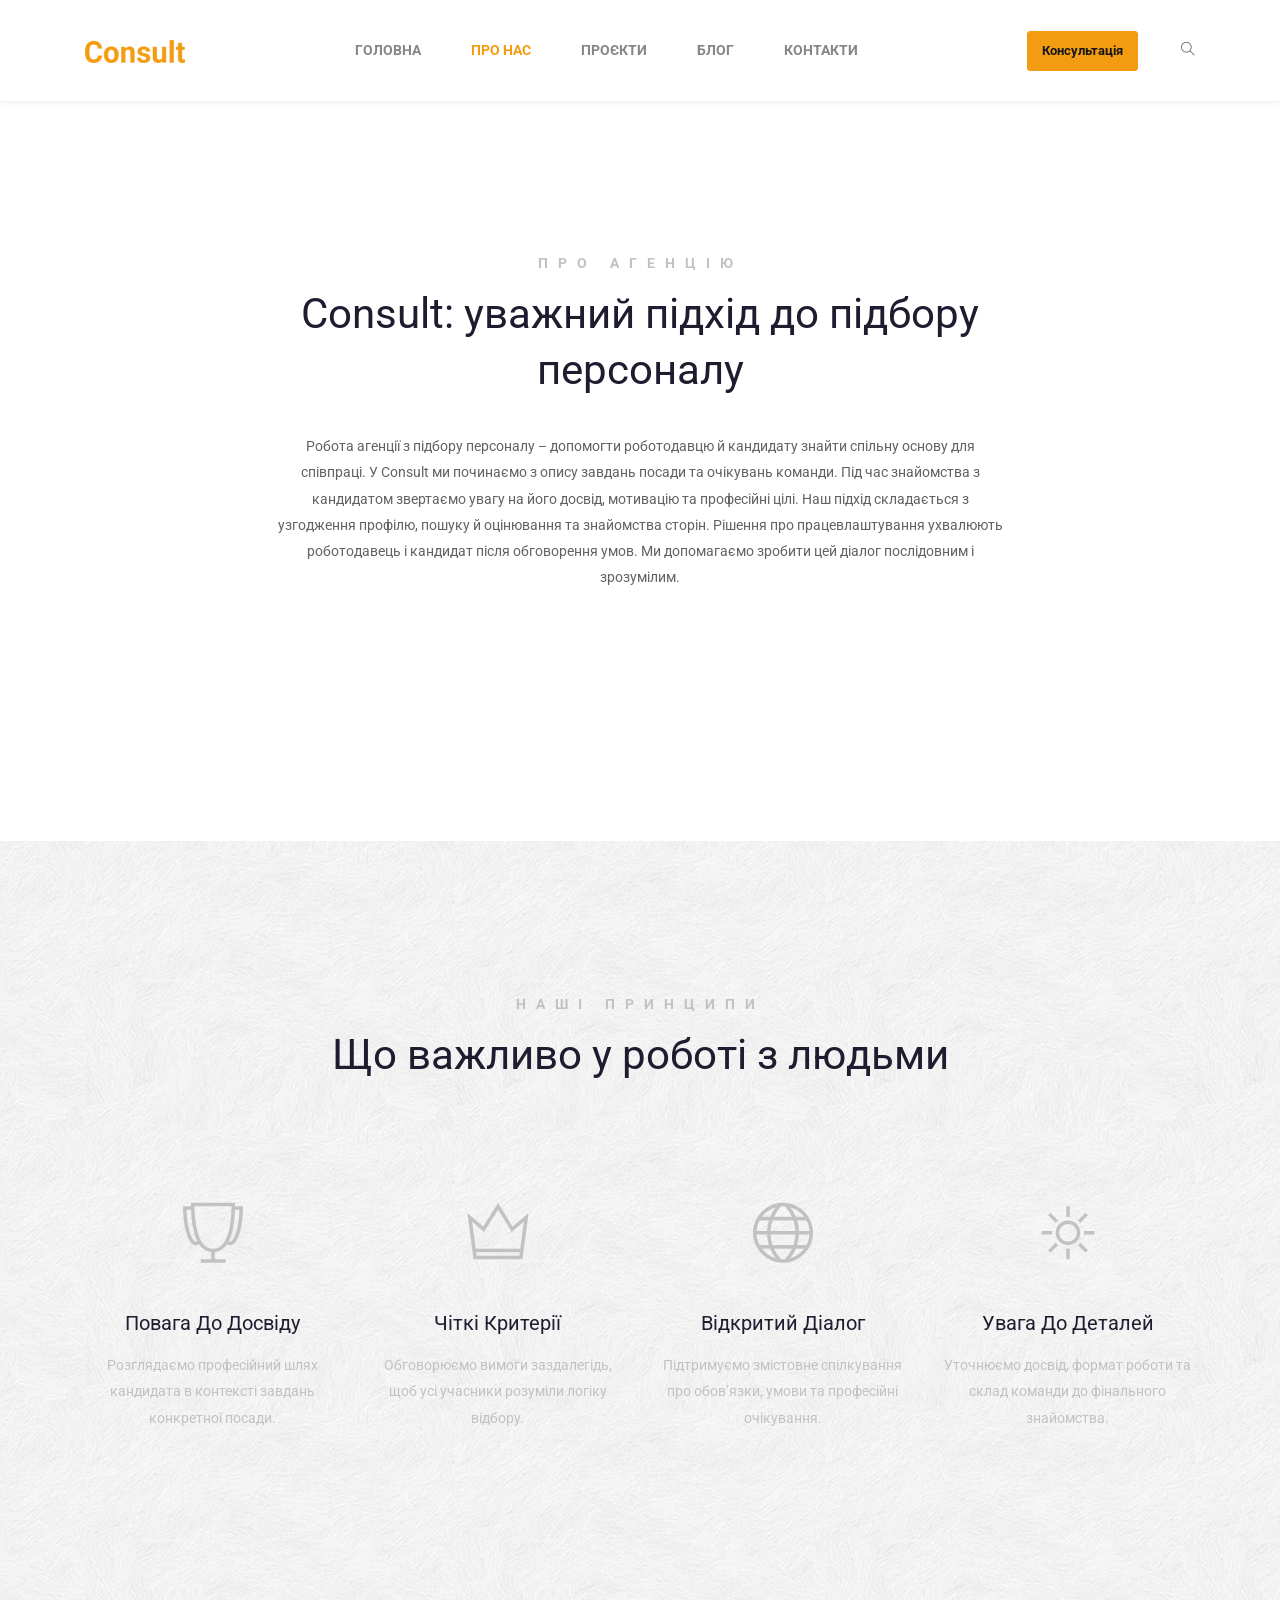
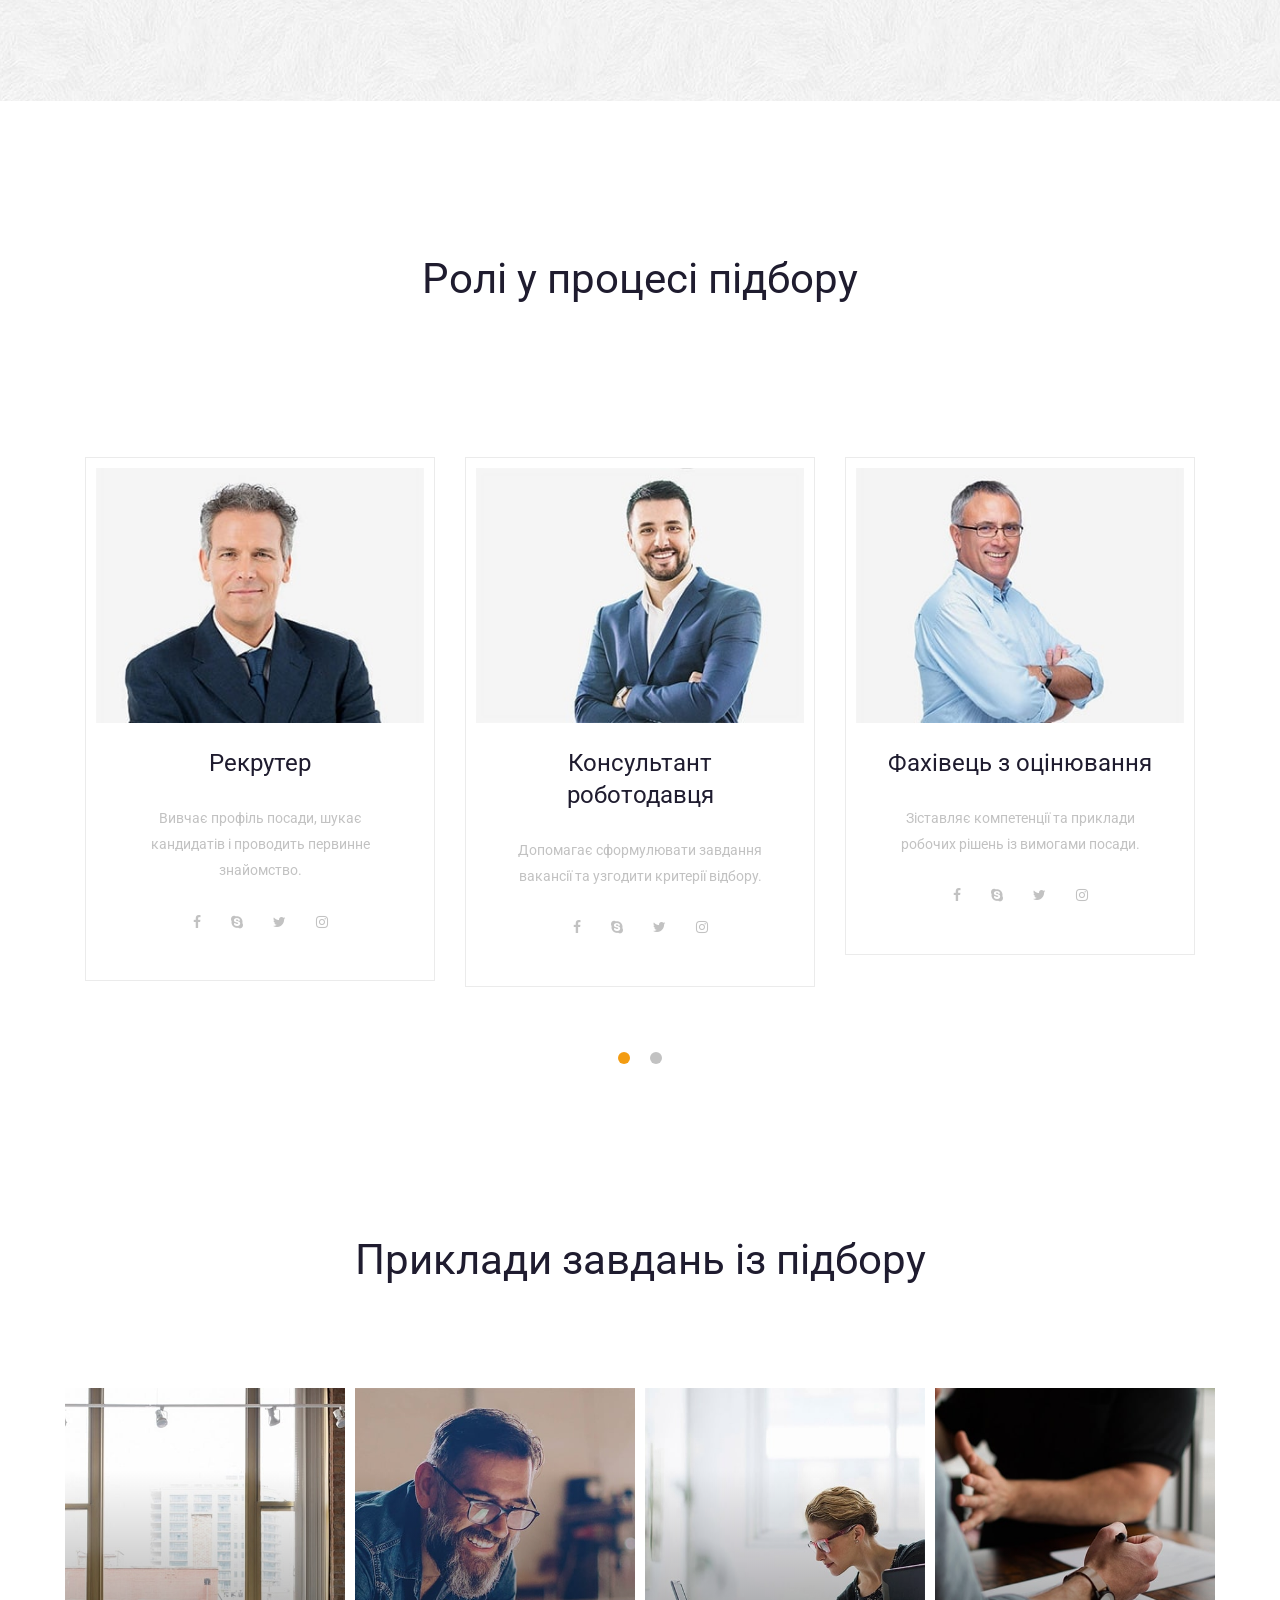
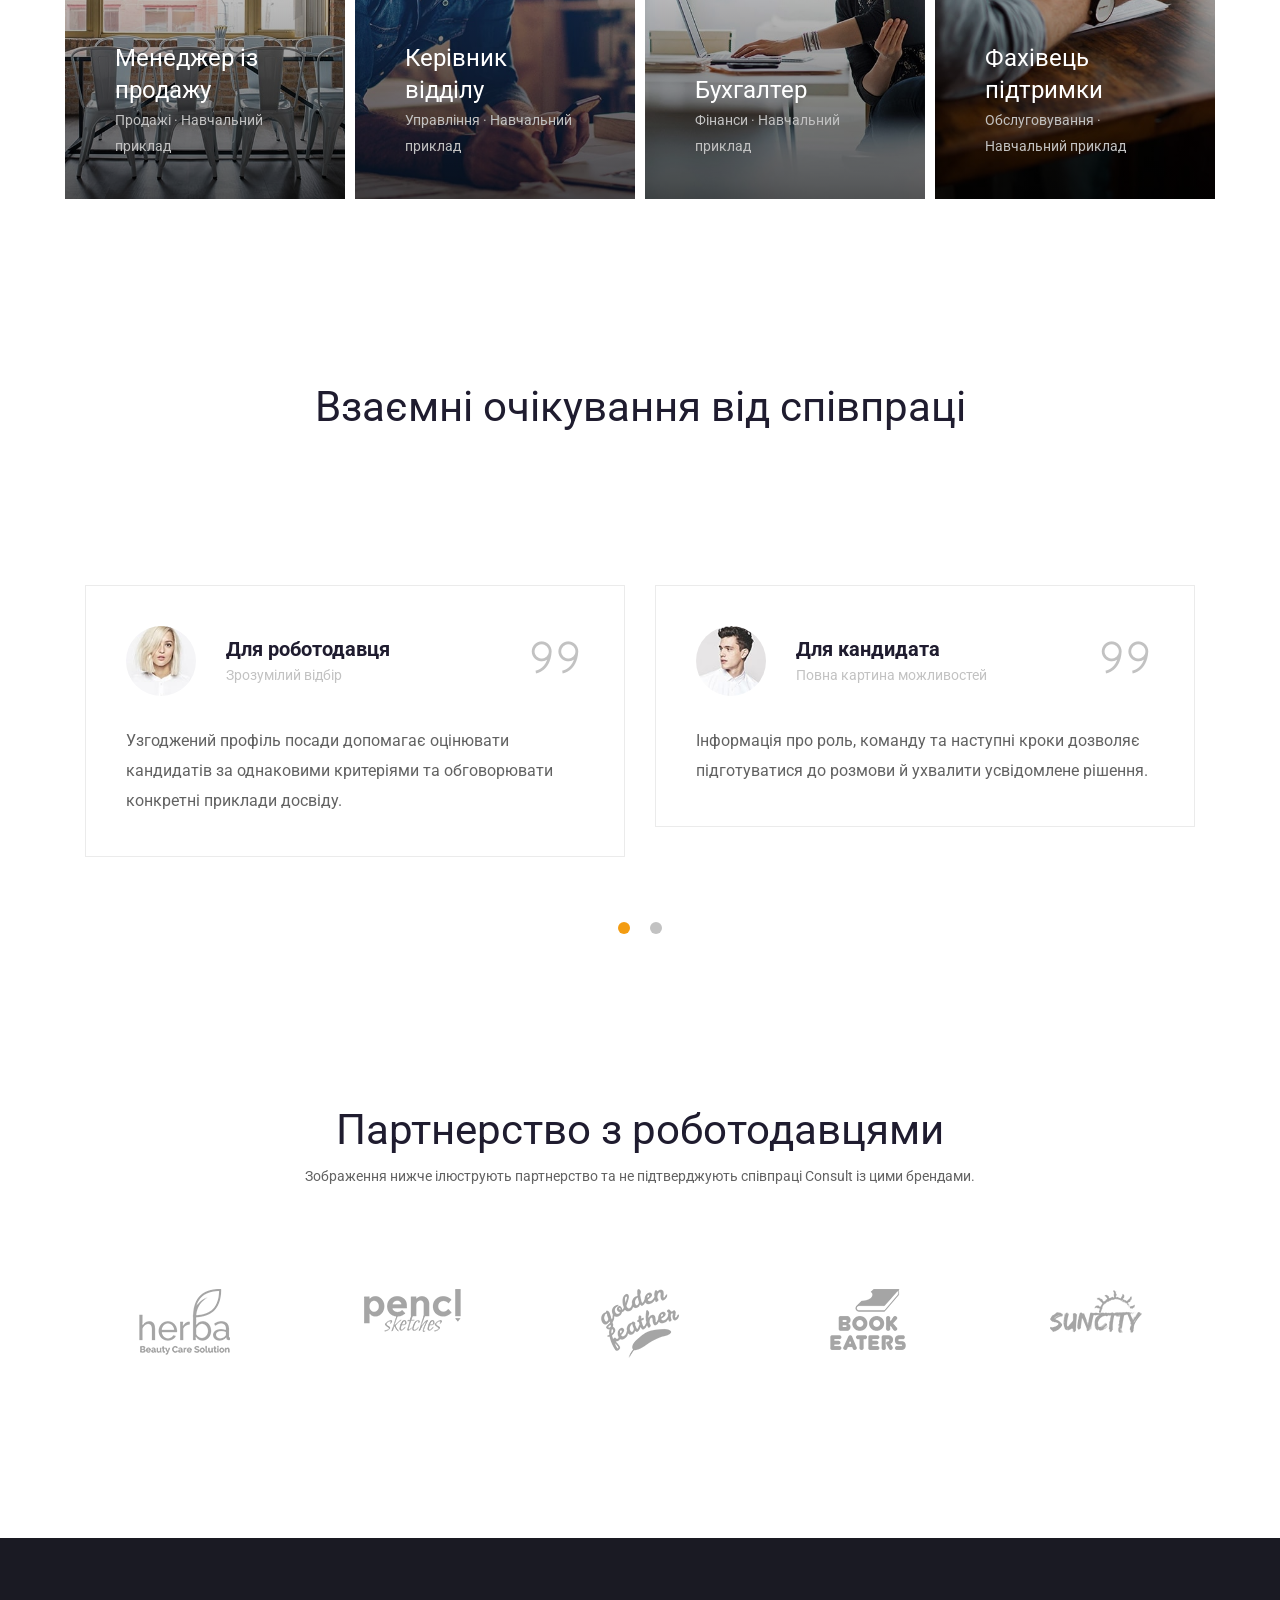
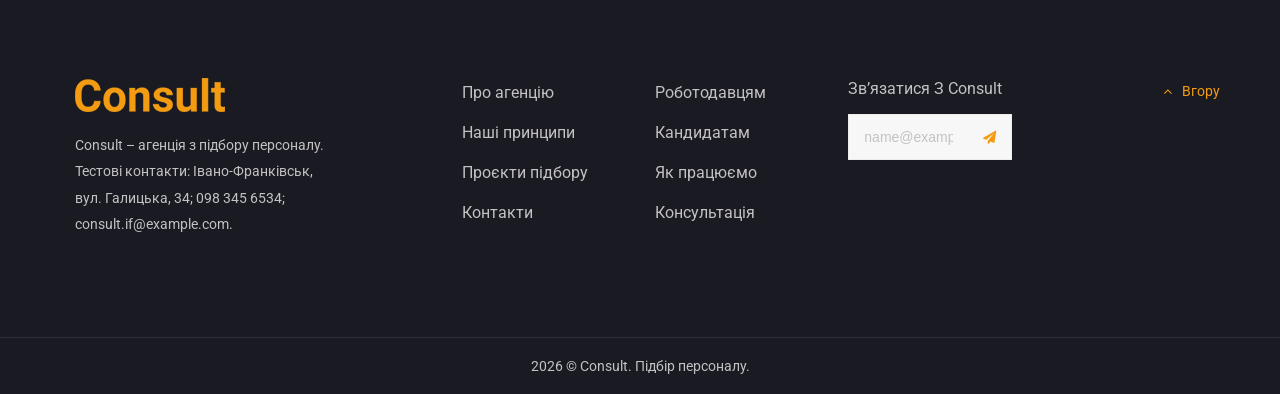
<file: about.html>
<!DOCTYPE html>
<html lang="uk">
	<head>
		<meta charset="utf-8">
		<meta name="viewport" content="width=device-width, initial-scale=1.0">
		<link rel="icon" type="image/svg+xml" href="assets/img/favicon.svg">
		<title>Про нас – агенція з підбору персоналу Consult</title>
		<meta name="description" content="Познайомтеся з Consult: наш підхід до пошуку персоналу, принципи співпраці, ролі у відборі та очікування роботодавців і кандидатів.">
		<meta name="format-detection" content="telephone=no">
		<meta name="apple-mobile-web-app-capable" content="yes">
		<!-- Fonts-->
		<link rel="stylesheet" type="text/css" href="assets/fonts/fontawesome/font-awesome.min.css">
		<link rel="stylesheet" type="text/css" href="assets/fonts/themify-icons/themify-icons.css">
		<!-- Vendors-->
		<link rel="stylesheet" type="text/css" href="assets/vendors/bootstrap4/bootstrap-grid.min.css">
		<link rel="stylesheet" type="text/css" href="assets/vendors/magnific-popup/magnific-popup.min.css">
		<link rel="stylesheet" type="text/css" href="assets/vendors/owl.carousel/owl.carousel.css">
		<!-- App & fonts-->
		<link rel="stylesheet" type="text/css" href="https://fonts.googleapis.com/css?family=Roboto:300,300i,400,400i,700,700i&amp;amp;subset=latin-ext">
		<link rel="stylesheet" type="text/css" href="assets/css/main.css"><!--[if lt IE 9]>
			<script src="https://oss.maxcdn.com/libs/html5shiv/3.7.0/html5shiv.js"></script>
		<![endif]-->
	</head>
	
	<body id="top">
		<div class="page-wrap">
			
			<!-- header -->
			<header class="header">
				<div class="container">
					<div class="header__logo"><a href="index.html"><img src="assets/img/logo.png" alt="Consult – агенція з підбору персоналу"/></a></div>
					<div class="header__toogleGroup">
						<div class="header__consultation">
							<button class="consultation-trigger" type="button" data-open-consultation aria-haspopup="dialog" aria-controls="consultation-dialog">Консультація</button>
						</div>
						<div class="search-form">
							<div class="search-form__toggle"><i class="ti-search"></i></div>
							<div class="search-form__form">
												
												<!-- form-search -->
												<div class="form-search">
													<form>
														<label class="visually-hidden" for="site-search">Пошук на сайті</label><input class="form-control" id="site-search" type="search" placeholder="Пошук на сайті">
													</form>
												</div><!-- End / form-search -->
												
							</div>
						</div>
					</div>
					
					<!-- consult-nav -->
					<nav class="consult-nav" aria-label="Головна навігація">
						
						<!-- consult-menu -->
						<ul class="consult-menu">
							<li><a href="index.html">Головна</a></li>
							<li class="current-menu-item"><a href="about.html" aria-current="page">Про нас</a></li>
							<li><a href="project.html">Проєкти</a></li>
							<li><a href="404.html">Блог</a></li>
							<li><a href="contact.html">Контакти</a></li>
						</ul><!-- consult-menu -->
						
						<div class="navbar-toggle"><span></span><span></span><span></span></div>
					</nav><!-- End / consult-nav -->
					
				</div>
			</header><!-- End / header -->
			
			<!-- Content-->
			<main class="md-content" id="main-content">
				
				<!-- Section -->
				<section class="md-section" id="approach">
					<div class="container">
						<div class="row">
							<div class="col-lg-10 col-xl-8 offset-0 offset-sm-0 offset-md-0 offset-lg-1 offset-xl-2 ">
								
								<!-- title-01 -->
								<div class="title-01 title-01__style-04">
									<p class="title-01__subTitle">Про агенцію</p>
									<h1 class="title-01__title">Consult: уважний підхід до підбору персоналу</h1>
									<div>Робота агенції з підбору персоналу – допомогти роботодавцю й кандидату знайти спільну основу для співпраці. У Consult ми починаємо з опису завдань посади та очікувань команди. Під час знайомства з кандидатом звертаємо увагу на його досвід, мотивацію та професійні цілі. Наш підхід складається з узгодження профілю, пошуку й оцінювання та знайомства сторін. Рішення про працевлаштування ухвалюють роботодавець і кандидат після обговорення умов. Ми допомагаємо зробити цей діалог послідовним і зрозумілим.</div>
								</div><!-- End / title-01 -->
								
							</div>
						</div>
					</div>
				</section>
				<!-- End / Section -->
				
				
				<!-- Section -->
				<section class="md-section consult-background" id="principles">
					<div class="container">
						<div class="row">
							<div class="col-lg-10 col-xl-8 offset-0 offset-sm-0 offset-md-0 offset-lg-1 offset-xl-2 ">
								
								<!-- title-01 -->
								<div class="title-01 title-01__style-04">
									<p class="title-01__subTitle">Наші принципи</p>
									<h2 class="title-01__title">Що важливо у роботі з людьми</h2>
								</div><!-- End / title-01 -->
								
							</div>
						</div>
						<div class="row">
							<div class="col-md-6 col-lg-3 ">
								
								<!-- iconbox -->
								<div class="iconbox iconbox__style-03">
									<div class="iconbox__icon"><i class="ti-cup"></i></div>
									<div>
										<h3 class="iconbox__title"><a href="contact.html">Повага до досвіду</a></h3>
										<div class="iconbox__description">Розглядаємо професійний шлях кандидата в контексті завдань конкретної посади.</div>
									</div>
								</div><!-- End / iconbox -->
								
							</div>
							<div class="col-md-6 col-lg-3 ">
								
								<!-- iconbox -->
								<div class="iconbox iconbox__style-03">
									<div class="iconbox__icon"><i class="ti-crown"></i></div>
									<div>
										<h3 class="iconbox__title"><a href="contact.html">Чіткі критерії</a></h3>
										<div class="iconbox__description">Обговорюємо вимоги заздалегідь, щоб усі учасники розуміли логіку відбору.</div>
									</div>
								</div><!-- End / iconbox -->
								
							</div>
							<div class="col-md-6 col-lg-3 ">
								
								<!-- iconbox -->
								<div class="iconbox iconbox__style-03">
									<div class="iconbox__icon"><i class="ti-world"></i></div>
									<div>
										<h3 class="iconbox__title"><a href="contact.html">Відкритий діалог</a></h3>
										<div class="iconbox__description">Підтримуємо змістовне спілкування про обов’язки, умови та професійні очікування.</div>
									</div>
								</div><!-- End / iconbox -->
								
							</div>
							<div class="col-md-6 col-lg-3 ">
								
								<!-- iconbox -->
								<div class="iconbox iconbox__style-03">
									<div class="iconbox__icon"><i class="ti-shine"></i></div>
									<div>
										<h3 class="iconbox__title"><a href="contact.html">Увага до деталей</a></h3>
										<div class="iconbox__description">Уточнюємо досвід, формат роботи та склад команди до фінального знайомства.</div>
									</div>
								</div><!-- End / iconbox -->
								
							</div>
						</div>
					</div>
				</section>
				<!-- End / Section -->
				
				<!-- Our Advisors-->
				
				<!-- Section -->
				<section class="md-section" style="padding-bottom:0;">
					<div class="container">
						<div class="row">
							<div class="col-md-8 col-lg-8 offset-0 offset-sm-0 offset-md-2 offset-lg-2 ">
								
								<!-- title-01 -->
								<div class="title-01">
									<h2 class="title-01__title">Ролі у процесі підбору</h2>
								</div><!-- End / title-01 -->
								
							</div>
						</div>
						<div class="consult-slide">
							
							<!-- carousel__element owl-carousel -->
							<div class="carousel__element owl-carousel" data-options='{"loop":true,"dots":true,"nav":false,"margin":30,"responsive":{"0":{"items":1},"768":{"items":2},"992":{"items":3}}}'>
								
								<!-- textbox -->
								<div class="textbox textbox__style-02">
									<div class="textbox__image"><a href="contact.html"><img src="assets/img/avatars/1.jpg" alt="Ілюстративний портрет у розділі про співпрацю"/></a></div>
									<div class="textbox__body">
										<h3 class="textbox__title"><a href="contact.html">Рекрутер</a></h3>
										<div class="textbox__description">Вивчає профіль посади, шукає кандидатів і проводить первинне знайомство.</div>
											
											<!-- social-01 -->
											<div class="social-01">
												<nav class="social-01__navSocial"><a class="social-01__item" href="contact.html" aria-label="Контакти Consult"><i class="fa fa-facebook"></i></a><a class="social-01__item" href="contact.html" aria-label="Контакти Consult"><i class="fa fa-skype"></i></a><a class="social-01__item" href="contact.html" aria-label="Контакти Consult"><i class="fa fa-twitter"></i></a><a class="social-01__item" href="contact.html" aria-label="Контакти Consult"><i class="fa fa-instagram"></i></a>
												</nav>
											</div><!-- End / social-01 -->
											
									</div>
								</div><!-- End / textbox -->
								
								
								<!-- textbox -->
								<div class="textbox textbox__style-02">
									<div class="textbox__image"><a href="contact.html"><img src="assets/img/avatars/2.jpg" alt="Ілюстративний портрет у розділі про співпрацю"/></a></div>
									<div class="textbox__body">
										<h3 class="textbox__title"><a href="contact.html">Консультант роботодавця</a></h3>
										<div class="textbox__description">Допомагає сформулювати завдання вакансії та узгодити критерії відбору.</div>
											
											<!-- social-01 -->
											<div class="social-01">
												<nav class="social-01__navSocial"><a class="social-01__item" href="contact.html" aria-label="Контакти Consult"><i class="fa fa-facebook"></i></a><a class="social-01__item" href="contact.html" aria-label="Контакти Consult"><i class="fa fa-skype"></i></a><a class="social-01__item" href="contact.html" aria-label="Контакти Consult"><i class="fa fa-twitter"></i></a><a class="social-01__item" href="contact.html" aria-label="Контакти Consult"><i class="fa fa-instagram"></i></a>
												</nav>
											</div><!-- End / social-01 -->
											
									</div>
								</div><!-- End / textbox -->
								
								
								<!-- textbox -->
								<div class="textbox textbox__style-02">
									<div class="textbox__image"><a href="contact.html"><img src="assets/img/avatars/3.jpg" alt="Ілюстративний портрет у розділі про співпрацю"/></a></div>
									<div class="textbox__body">
										<h3 class="textbox__title"><a href="contact.html">Фахівець з оцінювання</a></h3>
										<div class="textbox__description">Зіставляє компетенції та приклади робочих рішень із вимогами посади.</div>
											
											<!-- social-01 -->
											<div class="social-01">
												<nav class="social-01__navSocial"><a class="social-01__item" href="contact.html" aria-label="Контакти Consult"><i class="fa fa-facebook"></i></a><a class="social-01__item" href="contact.html" aria-label="Контакти Consult"><i class="fa fa-skype"></i></a><a class="social-01__item" href="contact.html" aria-label="Контакти Consult"><i class="fa fa-twitter"></i></a><a class="social-01__item" href="contact.html" aria-label="Контакти Consult"><i class="fa fa-instagram"></i></a>
												</nav>
											</div><!-- End / social-01 -->
											
									</div>
								</div><!-- End / textbox -->
								
								
								<!-- textbox -->
								<div class="textbox textbox__style-02">
									<div class="textbox__image"><a href="contact.html"><img src="assets/img/avatars/4.jpg" alt="Ілюстративний портрет у розділі про співпрацю"/></a></div>
									<div class="textbox__body">
										<h3 class="textbox__title"><a href="contact.html">Кар’єрний консультант</a></h3>
										<div class="textbox__description">Допомагає кандидату підготувати резюме й сформулювати професійні цілі.</div>
											
											<!-- social-01 -->
											<div class="social-01">
												<nav class="social-01__navSocial"><a class="social-01__item" href="contact.html" aria-label="Контакти Consult"><i class="fa fa-facebook"></i></a><a class="social-01__item" href="contact.html" aria-label="Контакти Consult"><i class="fa fa-skype"></i></a><a class="social-01__item" href="contact.html" aria-label="Контакти Consult"><i class="fa fa-twitter"></i></a><a class="social-01__item" href="contact.html" aria-label="Контакти Consult"><i class="fa fa-instagram"></i></a>
												</nav>
											</div><!-- End / social-01 -->
											
									</div>
								</div><!-- End / textbox -->
								
							</div><!-- End / carousel__element owl-carousel -->
							
						</div>
					</div>
				</section>
				<!-- End / Section -->
				
				<!-- Latest Projects-->
				
				<!-- Section -->
				<section class="md-section" style="padding-bottom:0;">
					<div class="container">
						<div class="row">
							<div class="col-md-8 col-lg-8 offset-0 offset-sm-0 offset-md-2 offset-lg-2 ">
								
								<!-- title-01 -->
								<div class="title-01">
									<h2 class="title-01__title">Приклади завдань із підбору</h2>
								</div><!-- End / title-01 -->
								
							</div>
						</div>
					</div>
					<div class="consult-project">
						<div class="row">
							<div class="col-sm-6 col-md-6 col-lg-6 col-xl-3 " style="padding-left: 5px; padding-right: 5px;">
								
								<!-- post-02 -->
								<div class="post-02 post-02__style-02 js-post-effect">
									<div class="post-02__media"><a href="contact.html"><img src="assets/img/projects/v-1.jpg" alt="Ілюстрація прикладу завдання з підбору персоналу"/></a></div>
									<div class="post-02__body">
										<h3 class="post-02__title"><a href="contact.html">Менеджер із продажу</a></h3>
										<div class="post-02__department">Продажі · Навчальний приклад</div>
										<div class="post-02__content">
											<div class="post-02__description">Приклад завдання: знайти фахівця для роботи зі зверненнями, переговорів із клієнтами та супроводу замовлень.</div><a class="post-02__link" href="project.html">Усі приклади</a>
										</div>
									</div>
								</div><!-- End / post-02 -->
								
							</div>
							<div class="col-sm-6 col-md-6 col-lg-6 col-xl-3 " style="padding-left: 5px; padding-right: 5px;">
								
								<!-- post-02 -->
								<div class="post-02 post-02__style-02 js-post-effect">
									<div class="post-02__media"><a href="contact.html"><img src="assets/img/projects/v-2.jpg" alt="Ілюстрація прикладу завдання з підбору персоналу"/></a></div>
									<div class="post-02__body">
										<h3 class="post-02__title"><a href="contact.html">Керівник відділу</a></h3>
										<div class="post-02__department">Управління · Навчальний приклад</div>
										<div class="post-02__content">
											<div class="post-02__description">Приклад завдання: визначити управлінські компетенції для координації команди та планування її роботи.</div><a class="post-02__link" href="project.html">Усі приклади</a>
										</div>
									</div>
								</div><!-- End / post-02 -->
								
							</div>
							<div class="col-sm-6 col-md-6 col-lg-6 col-xl-3 " style="padding-left: 5px; padding-right: 5px;">
								
								<!-- post-02 -->
								<div class="post-02 post-02__style-02 js-post-effect">
									<div class="post-02__media"><a href="contact.html"><img src="assets/img/projects/v-3.jpg" alt="Ілюстрація прикладу завдання з підбору персоналу"/></a></div>
									<div class="post-02__body">
										<h3 class="post-02__title"><a href="contact.html">Бухгалтер</a></h3>
										<div class="post-02__department">Фінанси · Навчальний приклад</div>
										<div class="post-02__content">
											<div class="post-02__description">Приклад завдання: узгодити вимоги до ведення обліку, звітності та взаємодії з іншими підрозділами.</div><a class="post-02__link" href="project.html">Усі приклади</a>
										</div>
									</div>
								</div><!-- End / post-02 -->
								
							</div>
							<div class="col-sm-6 col-md-6 col-lg-6 col-xl-3 " style="padding-left: 5px; padding-right: 5px;">
								
								<!-- post-02 -->
								<div class="post-02 post-02__style-02 js-post-effect">
									<div class="post-02__media"><a href="contact.html"><img src="assets/img/projects/v-4.jpg" alt="Ілюстрація прикладу завдання з підбору персоналу"/></a></div>
									<div class="post-02__body">
										<h3 class="post-02__title"><a href="contact.html">Фахівець підтримки</a></h3>
										<div class="post-02__department">Обслуговування · Навчальний приклад</div>
										<div class="post-02__content">
											<div class="post-02__description">Приклад завдання: оцінити уважність, грамотне спілкування й уміння знаходити рішення у зверненнях клієнтів.</div><a class="post-02__link" href="project.html">Усі приклади</a>
										</div>
									</div>
								</div><!-- End / post-02 -->
								
							</div>
						</div>
					</div>
				</section>
				<!-- End / Section -->
				
				<!-- What’s Client Say ?-->
				
				<!-- Section -->
				<section class="md-section" style="padding-bottom:0;">
					<div class="container">
						<div class="row">
							<div class="col-md-8 col-lg-8 offset-0 offset-sm-0 offset-md-2 offset-lg-2 ">
								
								<!-- title-01 -->
								<div class="title-01">
									<h2 class="title-01__title">Взаємні очікування від співпраці</h2>
								</div><!-- End / title-01 -->
								
							</div>
						</div>
						<div class="consult-slide">
							
							<!-- carousel__element owl-carousel -->
							<div class="carousel__element owl-carousel" data-options='{"loop":true,"dots":true,"nav":false,"margin":30,"responsive":{"0":{"items":1},"992":{"items":2}}}'>
								
								<!-- testimonial -->
								<div class="testimonial">
									<div class="testimonial__info"><a class="testimonial__avatar" href="contact.html"><img src="assets/img/avatars/avatar-01.jpg" alt="Ілюстративний портрет у розділі про співпрацю"/></a>
										<h3 class="testimonial__name">Для роботодавця</h3><span class="testimonial__position">Зрозумілий відбір</span>
									</div>
									<div class="testimonial__content">
										<div class="testimonial__text">Узгоджений профіль посади допомагає оцінювати кандидатів за однаковими критеріями та обговорювати конкретні приклади досвіду.</div>
									</div>
								</div><!-- End / testimonial -->
								
								
								<!-- testimonial -->
								<div class="testimonial">
									<div class="testimonial__info"><a class="testimonial__avatar" href="contact.html"><img src="assets/img/avatars/avatar-02.jpg" alt="Ілюстративний портрет у розділі про співпрацю"/></a>
										<h3 class="testimonial__name">Для кандидата</h3><span class="testimonial__position">Повна картина можливостей</span>
									</div>
									<div class="testimonial__content">
										<div class="testimonial__text">Інформація про роль, команду та наступні кроки дозволяє підготуватися до розмови й ухвалити усвідомлене рішення.</div>
									</div>
								</div><!-- End / testimonial -->
								
								
								<!-- testimonial -->
								<div class="testimonial">
									<div class="testimonial__info"><a class="testimonial__avatar" href="contact.html"><img src="assets/img/avatars/1.jpg" alt="Ілюстративний портрет у розділі про співпрацю"/></a>
										<h3 class="testimonial__name">Для команди</h3><span class="testimonial__position">Продуманий початок роботи</span>
									</div>
									<div class="testimonial__content">
										<div class="testimonial__text">Заздалегідь визначені завдання, відповідальні колеги й план знайомства з процесами полегшують адаптацію нового фахівця.</div>
									</div>
								</div><!-- End / testimonial -->
								
							</div><!-- End / carousel__element owl-carousel -->
							
						</div>
					</div>
				</section>
				<!-- End / Section -->
				
				<!-- Our partner-->
				
				<!-- Section -->
				<section class="md-section">
					<div class="container">
						<div class="row">
							<div class="col-md-8 col-lg-8 offset-0 offset-sm-0 offset-md-2 offset-lg-2 ">
								
								<!-- title-01 -->
								<div class="title-01">
									<h2 class="title-01__title">Партнерство з роботодавцями</h2>
<p>Зображення нижче ілюструють партнерство та не підтверджують співпраці Consult із цими брендами.</p>
								</div><!-- End / title-01 -->
								
							</div>
						</div>
						
						<!-- carousel__element owl-carousel -->
						<div class="carousel__element owl-carousel" data-options='{"loop":true,"dots":false,"nav":true,"margin":30,"responsive":{"0":{"items":2},"768":{"items":3},"992":{"items":5}}}'>
							
							<!--  -->
							<div>
								<div class="brand-01__image"><img src="assets/img/brands/1.png" alt="Ілюстративний логотип у розділі партнерства 1"/></div>
							</div><!-- End /  -->
							
							
							<!--  -->
							<div>
								<div class="brand-01__image"><img src="assets/img/brands/2.png" alt="Ілюстративний логотип у розділі партнерства 2"/></div>
							</div><!-- End /  -->
							
							
							<!--  -->
							<div>
								<div class="brand-01__image"><img src="assets/img/brands/3.png" alt="Ілюстративний логотип у розділі партнерства 3"/></div>
							</div><!-- End /  -->
							
							
							<!--  -->
							<div>
								<div class="brand-01__image"><img src="assets/img/brands/4.png" alt="Ілюстративний логотип у розділі партнерства 4"/></div>
							</div><!-- End /  -->
							
							
							<!--  -->
							<div>
								<div class="brand-01__image"><img src="assets/img/brands/5.png" alt="Ілюстративний логотип у розділі партнерства 5"/></div>
							</div><!-- End /  -->
							
						</div><!-- End / carousel__element owl-carousel -->
						
					</div>
				</section>
				<!-- End / Section -->
				
			</main>
			<!-- End / Content-->
			
			<!-- footer -->
			<footer class="footer">
				<div class="footer__main">
					<div class="row row-eq-height">
						<div class="col-8 col-sm-7 col-md-9 col-lg-3 ">
							<div class="footer__item"><a class="consult_logo" href="index.html"><img src="assets/img/logo.png" alt="Consult – агенція з підбору персоналу"/></a>
								<p>Consult – агенція з підбору персоналу. Тестові контакти: Івано-Франківськ, вул. Галицька, 34; 098 345 6534; consult.if@example.com.</p>
							</div>
						</div>
						<div class="col-sm-6 col-md-4 col-lg-3 col-xl-2 offset-0 offset-sm-0 offset-md-0 offset-lg-0 offset-xl-1 ">
							<div class="footer__item">
									
									<!-- widget-text__widget -->
									<section class="widget-text__widget widget">
										<div class="widget-text__content">
											<ul>
												<li><a href="about.html">Про агенцію</a></li>
												<li><a href="about.html#principles">Наші принципи</a></li>
												<li><a href="project.html">Проєкти підбору</a></li>
												<li><a href="contact.html">Контакти</a></li>
											</ul>
										</div>
									</section><!-- End / widget-text__widget -->
									
							</div>
						</div>
						<div class="col-sm-6 col-md-4 col-lg-2 col-xl-2 ">
							<div class="footer__item">
									
									<!-- widget-text__widget -->
									<section class="widget-text__widget widget">
										<div class="widget-text__content">
											<ul>
												<li><a href="index.html#services">Роботодавцям</a></li>
												<li><a href="about.html#approach">Кандидатам</a></li>
												<li><a href="about.html#approach">Як працюємо</a></li>
												<li><a href="contact.html#form01">Консультація</a></li>
											</ul>
										</div>
									</section><!-- End / widget-text__widget -->
									
							</div>
						</div>
						<div class="col-md-4 col-lg-2 col-xl-2 ">
							<div class="footer__item">
									
									<!-- form-sub -->
									<div class="form-sub">
										<h4 class="form-sub__title">Зв’язатися з Consult</h4>
										<form class="form-sub__form" data-consultation-email novalidate>
											<div class="form-item">
												<label for="about-footer-email" class="visually-hidden">Електронна пошта</label>
												<input class="form-control" type="email" autocomplete="email" id="about-footer-email" name="email" data-field="email" required maxlength="254" aria-describedby="about-footer-email-error" placeholder="name@example.com">
												<span class="field-error" id="about-footer-email-error" aria-live="polite" hidden></span>
											</div>
											<div class="form-submit">
												<button class="form-button" type="submit" aria-label="Відкрити консультацію"><i class="fa fa-paper-plane" aria-hidden="true"></i></button>
											</div>
										</form>
									</div><!-- End / form-sub -->
									
							</div>
						</div>
						<div class="col-sm-6 col-md-4 col-lg-2 col-xl-2  consult_backToTop">
							<div class="footer__item"><a href="#top" id="back-to-top"> <i class="fa fa-angle-up" aria-hidden="true"> </i><span>Вгору</span></a></div>
						</div>
					</div>
				</div>
				<div class="footer__copyright">2026 © Consult. Підбір персоналу.</div>
			</footer><!-- End / footer -->
			
		</div>

		<dialog class="consultation-modal" id="consultation-dialog" aria-labelledby="consultation-title" aria-describedby="consultation-description">
			<button class="consultation-modal__close" type="button" data-close-consultation aria-label="Закрити вікно консультації">×</button>
			<h2 id="consultation-title">Консультація Consult</h2>
			<p id="consultation-description">Розкажіть про вакансію або ваше кар’єрне запитання.</p>
			<form class="consultation-modal__form" data-validation-only novalidate>
				<div class="consultation-field">
					<label for="consultation-name">Ваше ім’я</label>
					<input class="form-control" type="text" autocomplete="given-name" id="consultation-name" name="name" data-field="name" required maxlength="80" aria-describedby="consultation-name-error" placeholder="Наприклад, Олена">
					<span class="field-error" id="consultation-name-error" aria-live="polite" hidden></span>
				</div>
				<div class="consultation-field">
					<label for="consultation-phone">Телефон</label>
					<input class="form-control" type="tel" autocomplete="tel" id="consultation-phone" name="phone" data-field="phone" required maxlength="24" aria-describedby="consultation-phone-error" placeholder="098 345 6534">
					<span class="field-error" id="consultation-phone-error" aria-live="polite" hidden></span>
				</div>
				<div class="consultation-field">
					<label for="consultation-email">Електронна пошта</label>
					<input class="form-control" type="email" autocomplete="email" id="consultation-email" name="email" data-field="email" required maxlength="254" aria-describedby="consultation-email-error" placeholder="name@example.com">
					<span class="field-error" id="consultation-email-error" aria-live="polite" hidden></span>
				</div>
				<div class="consultation-field">
					<label for="consultation-message">Ваше завдання</label>
					<textarea rows="3" minlength="10" id="consultation-message" name="message" data-field="message" required maxlength="1500" aria-describedby="consultation-message-error" placeholder="Опишіть, кого шукаєте або яка консультація потрібна"></textarea>
					<span class="field-error" id="consultation-message-error" aria-live="polite" hidden></span>
				</div>
				<button class="btn btn-primary" type="submit">Надіслати</button>
			</form>
		</dialog>
		<!-- Vendors-->
		<script type="text/javascript" src="assets/vendors/jquery/jquery.min.js"></script>
		<script type="text/javascript" src="assets/vendors/imagesloaded/imagesloaded.pkgd.js"></script>
		<script type="text/javascript" src="assets/vendors/isotope-layout/isotope.pkgd.js"></script>
		<script type="text/javascript" src="assets/vendors/jquery.countdown/jquery.countdown.min.js"></script>
		<script type="text/javascript" src="assets/vendors/jquery.countTo/jquery.countTo.min.js"></script>
		<script type="text/javascript" src="assets/vendors/jquery.countUp/jquery.countup.min.js"></script>
		<script type="text/javascript" src="assets/vendors/jquery.matchHeight/jquery.matchHeight.min.js"></script>
		<script type="text/javascript" src="assets/vendors/jquery.mb.ytplayer/jquery.mb.YTPlayer.min.js"></script>
		<script type="text/javascript" src="assets/vendors/magnific-popup/jquery.magnific-popup.min.js"></script>
		<script type="text/javascript" src="assets/vendors/masonry-layout/masonry.pkgd.js"></script>
		<script type="text/javascript" src="assets/vendors/owl.carousel/owl.carousel.js"></script>
		<script type="text/javascript" src="assets/vendors/jquery.waypoints/jquery.waypoints.min.js"></script>
		<script type="text/javascript" src="assets/vendors/menu/menu.min.js"></script>
		<script type="text/javascript" src="assets/vendors/smoothscroll/SmoothScroll.min.js"></script>
		<!-- App-->
		<script type="text/javascript" src="assets/js/main.js"></script>
	</body>
</html>
</file>
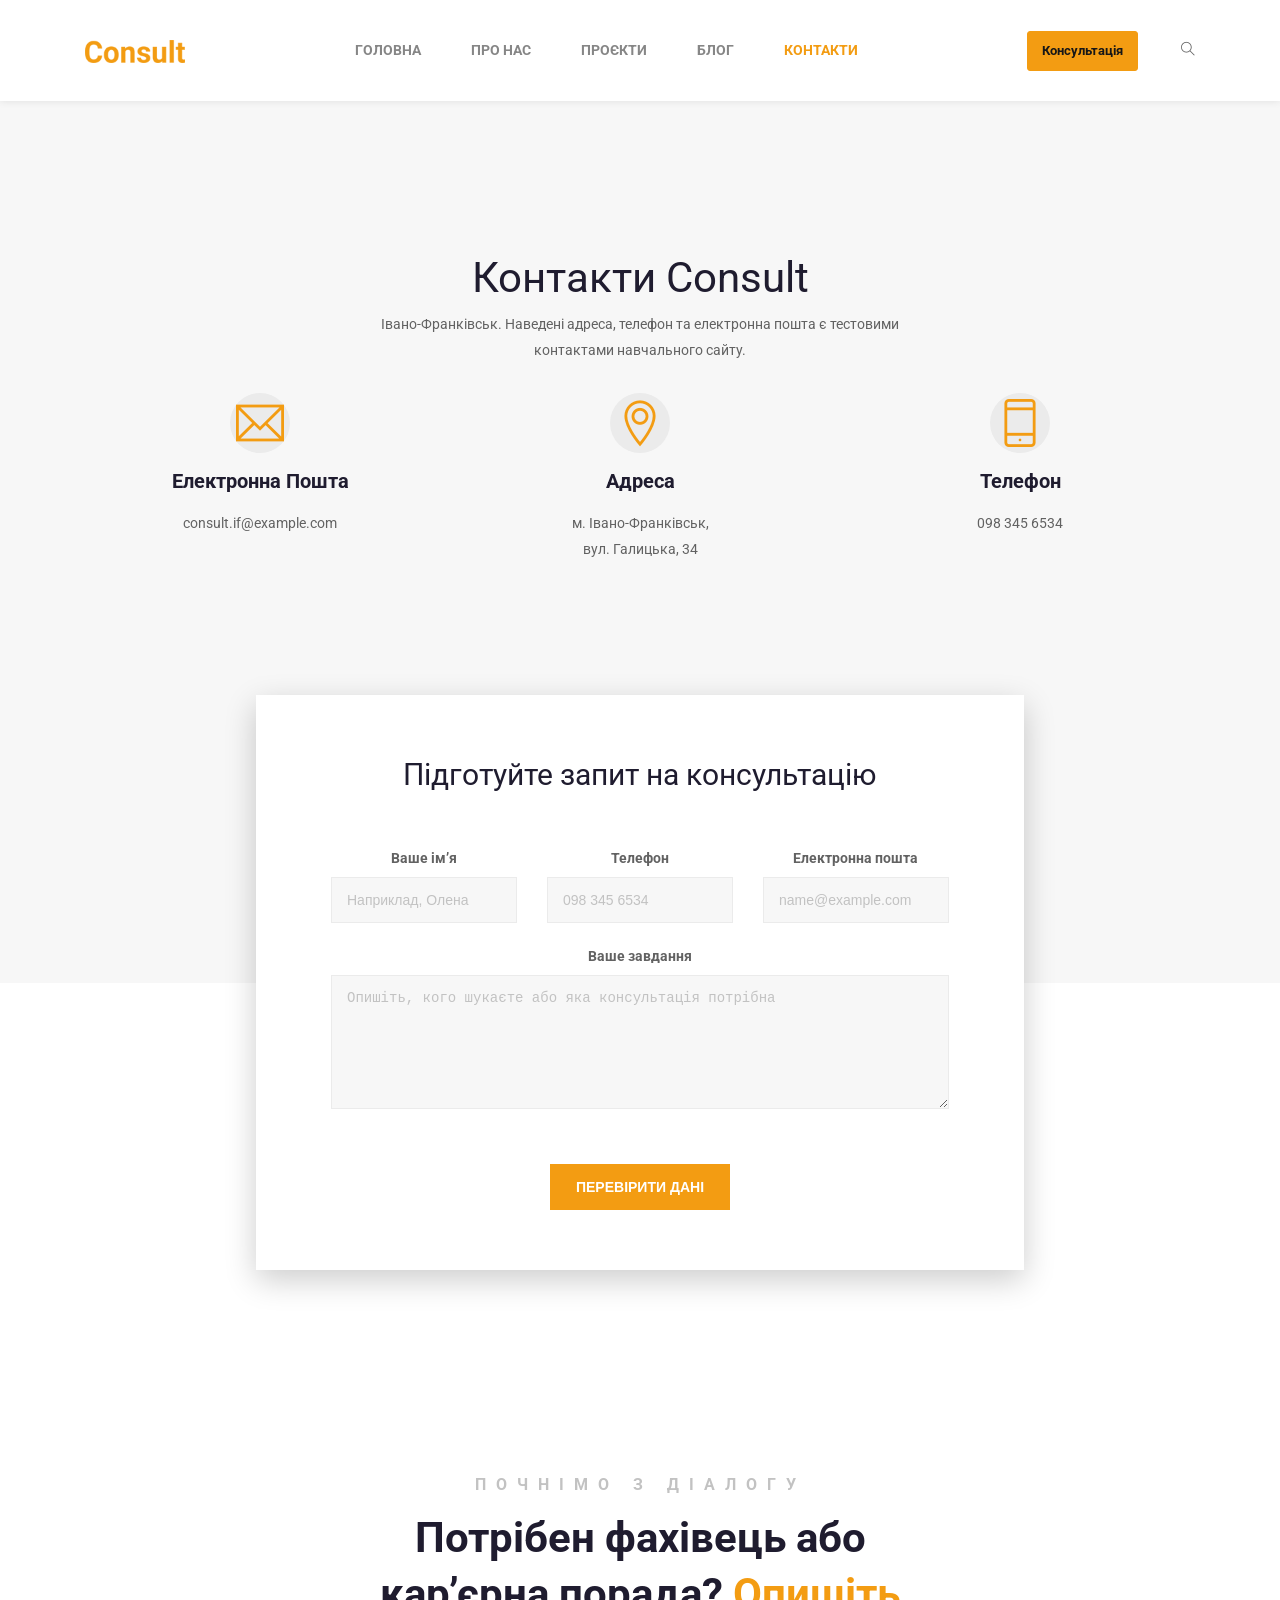
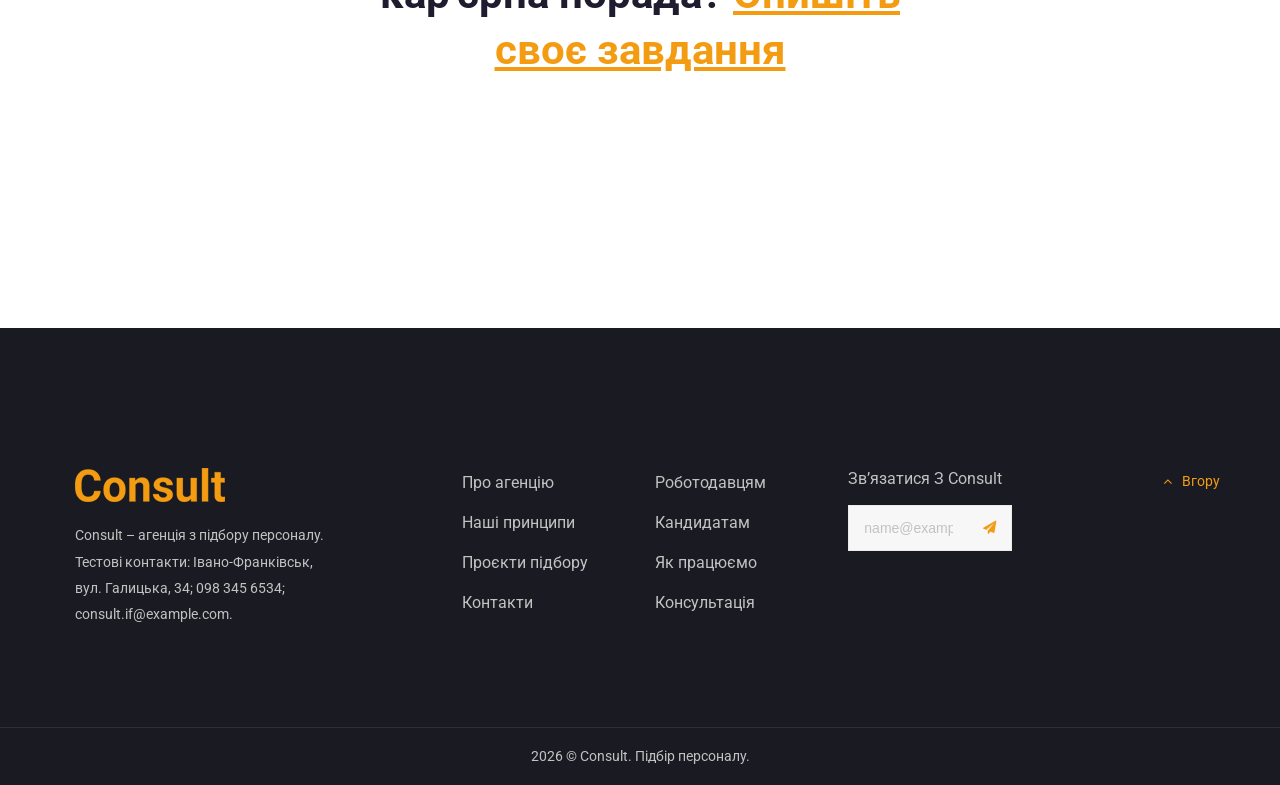
<file: contact.html>
<!DOCTYPE html>
<html lang="uk">
	<head>
		<meta charset="utf-8">
		<meta name="viewport" content="width=device-width, initial-scale=1.0">
		<link rel="icon" type="image/svg+xml" href="assets/img/favicon.svg">
		<title>Контакти Consult – Івано-Франківськ</title>
		<meta name="description" content="Контакти Consult в Івано-Франківську: вул. Галицька, 34, телефон 098 345 6534. Тестові реквізити навчального сайту та форма консультації.">
		<meta name="format-detection" content="telephone=no">
		<meta name="apple-mobile-web-app-capable" content="yes">
		<!-- Fonts-->
		<link rel="stylesheet" type="text/css" href="assets/fonts/fontawesome/font-awesome.min.css">
		<link rel="stylesheet" type="text/css" href="assets/fonts/themify-icons/themify-icons.css">
		<!-- Vendors-->
		<link rel="stylesheet" type="text/css" href="assets/vendors/bootstrap4/bootstrap-grid.min.css">
		<link rel="stylesheet" type="text/css" href="assets/vendors/magnific-popup/magnific-popup.min.css">
		<link rel="stylesheet" type="text/css" href="assets/vendors/owl.carousel/owl.carousel.css">
		<!-- App & fonts-->
		<link rel="stylesheet" type="text/css" href="https://fonts.googleapis.com/css?family=Roboto:300,300i,400,400i,700,700i&amp;amp;subset=latin-ext">
		<link rel="stylesheet" type="text/css" href="assets/css/main.css"><!--[if lt IE 9]>
			<script src="https://oss.maxcdn.com/libs/html5shiv/3.7.0/html5shiv.js"></script>
		<![endif]-->
	</head>
	
	<body id="top">
		<div class="page-wrap">
			
			<!-- header -->
			<header class="header">
				<div class="container">
					<div class="header__logo"><a href="index.html"><img src="assets/img/logo.png" alt="Consult – агенція з підбору персоналу"/></a></div>
					<div class="header__toogleGroup">
						<div class="header__consultation">
							<button class="consultation-trigger" type="button" data-open-consultation aria-haspopup="dialog" aria-controls="consultation-dialog">Консультація</button>
						</div>
						<div class="search-form">
							<div class="search-form__toggle"><i class="ti-search"></i></div>
							<div class="search-form__form">
												
												<!-- form-search -->
												<div class="form-search">
													<form>
														<label class="visually-hidden" for="site-search">Пошук на сайті</label><input class="form-control" id="site-search" type="search" placeholder="Пошук на сайті">
													</form>
												</div><!-- End / form-search -->
												
							</div>
						</div>
					</div>
					
					<!-- consult-nav -->
					<nav class="consult-nav" aria-label="Головна навігація">
						
						<!-- consult-menu -->
						<ul class="consult-menu">
							<li><a href="index.html">Головна</a></li>
							<li><a href="about.html">Про нас</a></li>
							<li><a href="project.html">Проєкти</a></li>
							<li><a href="404.html">Блог</a></li>
							<li class="current-menu-item"><a href="contact.html" aria-current="page">Контакти</a></li>
						</ul><!-- consult-menu -->
						
						<div class="navbar-toggle"><span></span><span></span><span></span></div>
					</nav><!-- End / consult-nav -->
					
				</div>
			</header><!-- End / header -->
			
			<!-- Content-->
			<main class="md-content" id="main-content">
				
				<!-- Section -->
				<section class="md-section js-consult-form" style="background-color:#f7f7f7;">
					<div class="container">
						<div class="row">
							<div class="col-lg-6 offset-0 offset-sm-0 offset-md-0 offset-lg-3 ">
								
								<!-- title-01 -->
								<div class="title-01">
									<h1 class="title-01__title">Контакти Consult</h1>
									<div>Івано-Франківськ. Наведені адреса, телефон та електронна пошта є тестовими контактами навчального сайту.</div>
								</div><!-- End / title-01 -->
								
							</div>
						</div>
						<div class="row">
							<div class="col-lg-4 ">
								
								<!-- iconbox -->
								<div class="iconbox iconbox__style-04">
									<div class="iconbox__icon"><i class="ti-email"></i></div>
									<div>
										<h2 class="iconbox__title"><a href="contact.html">Електронна пошта</a></h2>
										<div class="iconbox__description">consult.if@example.com</div>
									</div>
								</div><!-- End / iconbox -->
								
							</div>
							<div class="col-lg-4 ">
								
								<!-- iconbox -->
								<div class="iconbox iconbox__style-04">
									<div class="iconbox__icon"><i class="ti-location-pin"></i></div>
									<div>
										<h2 class="iconbox__title"><a href="contact.html">Адреса</a></h2>
										<div class="iconbox__description">м. Івано-Франківськ,<br>вул. Галицька, 34</div>
									</div>
								</div><!-- End / iconbox -->
								
							</div>
							<div class="col-lg-4 ">
								
								<!-- iconbox -->
								<div class="iconbox iconbox__style-04">
									<div class="iconbox__icon"><i class="ti-mobile"></i></div>
									<div>
										<h2 class="iconbox__title"><a href="contact.html">Телефон</a></h2>
										<div class="iconbox__description">098 345 6534</div>
									</div>
								</div><!-- End / iconbox -->
								
							</div>
						</div>
						
						<!-- form-01 -->
						<div class="form-01 consult-form js-consult-form__content" id="form01">
							<h2 class="form-01__title">Підготуйте запит на консультацію</h2>
							<form class="form-01__form" data-validation-only novalidate>
								<div class="form__item form__item--03">
									<label for="contact-request-name">Ваше ім’я</label>
									<input class="form-control" type="text" autocomplete="given-name" id="contact-request-name" name="name" data-field="name" required maxlength="80" aria-describedby="contact-request-name-error" placeholder="Наприклад, Олена">
									<span class="field-error" id="contact-request-name-error" aria-live="polite" hidden></span>
								</div>
								<div class="form__item form__item--03">
									<label for="contact-request-phone">Телефон</label>
									<input class="form-control" type="tel" autocomplete="tel" id="contact-request-phone" name="phone" data-field="phone" required maxlength="24" aria-describedby="contact-request-phone-error" placeholder="098 345 6534">
									<span class="field-error" id="contact-request-phone-error" aria-live="polite" hidden></span>
								</div>
								<div class="form__item form__item--03">
									<label for="contact-request-email">Електронна пошта</label>
									<input class="form-control" type="email" autocomplete="email" id="contact-request-email" name="email" data-field="email" required maxlength="254" aria-describedby="contact-request-email-error" placeholder="name@example.com">
									<span class="field-error" id="contact-request-email-error" aria-live="polite" hidden></span>
								</div>
								<div class="form__item">
									<label for="contact-request-message">Ваше завдання</label>
									<textarea rows="3" minlength="10" id="contact-request-message" name="message" data-field="message" required maxlength="1500" aria-describedby="contact-request-message-error" placeholder="Опишіть, кого шукаєте або яка консультація потрібна"></textarea>
									<span class="field-error" id="contact-request-message-error" aria-live="polite" hidden></span>
								</div>
								<div class="form__button"><button class="btn btn-primary btn-w180" type="submit">Перевірити дані</button>
								</div>
							</form>
						</div><!-- End / form-01 -->
						
					</div>
				</section>
				<!-- End / Section -->
				
				
				<!-- Section -->
				<section class="md-section">
					<div class="container">
						<div class="row">
							<div class="col-lg-6 offset-0 offset-sm-0 offset-md-0 offset-lg-3 ">
								
								<!-- title-01 -->
								<div class="title-01 title-01__style-05">
									<p class="title-01__subTitle">Почнімо з діалогу</p>
									<h2 class="title-01__title">Потрібен фахівець або кар’єрна порада? <a href="#form01" class="clickScroll">Опишіть своє завдання</a></h2>
								</div><!-- End / title-01 -->
								
							</div>
						</div>
					</div>
				</section>
				<!-- End / Section -->
				
			</main>
			<!-- End / Content-->
			
			<!-- footer -->
			<footer class="footer">
				<div class="footer__main">
					<div class="row row-eq-height">
						<div class="col-8 col-sm-7 col-md-9 col-lg-3 ">
							<div class="footer__item"><a class="consult_logo" href="index.html"><img src="assets/img/logo.png" alt="Consult – агенція з підбору персоналу"/></a>
								<p>Consult – агенція з підбору персоналу. Тестові контакти: Івано-Франківськ, вул. Галицька, 34; 098 345 6534; consult.if@example.com.</p>
							</div>
						</div>
						<div class="col-sm-6 col-md-4 col-lg-3 col-xl-2 offset-0 offset-sm-0 offset-md-0 offset-lg-0 offset-xl-1 ">
							<div class="footer__item">
									
									<!-- widget-text__widget -->
									<section class="widget-text__widget widget">
										<div class="widget-text__content">
											<ul>
												<li><a href="about.html">Про агенцію</a></li>
												<li><a href="about.html#principles">Наші принципи</a></li>
												<li><a href="project.html">Проєкти підбору</a></li>
												<li><a href="contact.html">Контакти</a></li>
											</ul>
										</div>
									</section><!-- End / widget-text__widget -->
									
							</div>
						</div>
						<div class="col-sm-6 col-md-4 col-lg-2 col-xl-2 ">
							<div class="footer__item">
									
									<!-- widget-text__widget -->
									<section class="widget-text__widget widget">
										<div class="widget-text__content">
											<ul>
												<li><a href="index.html#services">Роботодавцям</a></li>
												<li><a href="about.html#approach">Кандидатам</a></li>
												<li><a href="about.html#approach">Як працюємо</a></li>
												<li><a href="contact.html#form01">Консультація</a></li>
											</ul>
										</div>
									</section><!-- End / widget-text__widget -->
									
							</div>
						</div>
						<div class="col-md-4 col-lg-2 col-xl-2 ">
							<div class="footer__item">
									
									<!-- form-sub -->
									<div class="form-sub">
										<h4 class="form-sub__title">Зв’язатися з Consult</h4>
										<form class="form-sub__form" data-consultation-email novalidate>
											<div class="form-item">
												<label for="contact-footer-email" class="visually-hidden">Електронна пошта</label>
												<input class="form-control" type="email" autocomplete="email" id="contact-footer-email" name="email" data-field="email" required maxlength="254" aria-describedby="contact-footer-email-error" placeholder="name@example.com">
												<span class="field-error" id="contact-footer-email-error" aria-live="polite" hidden></span>
											</div>
											<div class="form-submit">
												<button class="form-button" type="submit" aria-label="Відкрити консультацію"><i class="fa fa-paper-plane" aria-hidden="true"></i></button>
											</div>
										</form>
									</div><!-- End / form-sub -->
									
							</div>
						</div>
						<div class="col-sm-6 col-md-4 col-lg-2 col-xl-2  consult_backToTop">
							<div class="footer__item"><a href="#top" id="back-to-top"> <i class="fa fa-angle-up" aria-hidden="true"> </i><span>Вгору</span></a></div>
						</div>
					</div>
				</div>
				<div class="footer__copyright">2026 © Consult. Підбір персоналу.</div>
			</footer><!-- End / footer -->
			
		</div>

		<dialog class="consultation-modal" id="consultation-dialog" aria-labelledby="consultation-title" aria-describedby="consultation-description">
			<button class="consultation-modal__close" type="button" data-close-consultation aria-label="Закрити вікно консультації">×</button>
			<h2 id="consultation-title">Консультація Consult</h2>
			<p id="consultation-description">Розкажіть про вакансію або ваше кар’єрне запитання.</p>
			<form class="consultation-modal__form" data-validation-only novalidate>
				<div class="consultation-field">
					<label for="consultation-name">Ваше ім’я</label>
					<input class="form-control" type="text" autocomplete="given-name" id="consultation-name" name="name" data-field="name" required maxlength="80" aria-describedby="consultation-name-error" placeholder="Наприклад, Олена">
					<span class="field-error" id="consultation-name-error" aria-live="polite" hidden></span>
				</div>
				<div class="consultation-field">
					<label for="consultation-phone">Телефон</label>
					<input class="form-control" type="tel" autocomplete="tel" id="consultation-phone" name="phone" data-field="phone" required maxlength="24" aria-describedby="consultation-phone-error" placeholder="098 345 6534">
					<span class="field-error" id="consultation-phone-error" aria-live="polite" hidden></span>
				</div>
				<div class="consultation-field">
					<label for="consultation-email">Електронна пошта</label>
					<input class="form-control" type="email" autocomplete="email" id="consultation-email" name="email" data-field="email" required maxlength="254" aria-describedby="consultation-email-error" placeholder="name@example.com">
					<span class="field-error" id="consultation-email-error" aria-live="polite" hidden></span>
				</div>
				<div class="consultation-field">
					<label for="consultation-message">Ваше завдання</label>
					<textarea rows="3" minlength="10" id="consultation-message" name="message" data-field="message" required maxlength="1500" aria-describedby="consultation-message-error" placeholder="Опишіть, кого шукаєте або яка консультація потрібна"></textarea>
					<span class="field-error" id="consultation-message-error" aria-live="polite" hidden></span>
				</div>
				<button class="btn btn-primary" type="submit">Надіслати</button>
			</form>
		</dialog>
		<!-- Vendors-->
		<script type="text/javascript" src="assets/vendors/jquery/jquery.min.js"></script>
		<script type="text/javascript" src="assets/vendors/imagesloaded/imagesloaded.pkgd.js"></script>
		<script type="text/javascript" src="assets/vendors/isotope-layout/isotope.pkgd.js"></script>
		<script type="text/javascript" src="assets/vendors/jquery.countdown/jquery.countdown.min.js"></script>
		<script type="text/javascript" src="assets/vendors/jquery.countTo/jquery.countTo.min.js"></script>
		<script type="text/javascript" src="assets/vendors/jquery.countUp/jquery.countup.min.js"></script>
		<script type="text/javascript" src="assets/vendors/jquery.matchHeight/jquery.matchHeight.min.js"></script>
		<script type="text/javascript" src="assets/vendors/jquery.mb.ytplayer/jquery.mb.YTPlayer.min.js"></script>
		<script type="text/javascript" src="assets/vendors/magnific-popup/jquery.magnific-popup.min.js"></script>
		<script type="text/javascript" src="assets/vendors/masonry-layout/masonry.pkgd.js"></script>
		<script type="text/javascript" src="assets/vendors/owl.carousel/owl.carousel.js"></script>
		<script type="text/javascript" src="assets/vendors/jquery.waypoints/jquery.waypoints.min.js"></script>
		<script type="text/javascript" src="assets/vendors/menu/menu.min.js"></script>
		<script type="text/javascript" src="assets/vendors/smoothscroll/SmoothScroll.min.js"></script>
		<!-- App-->
		<script type="text/javascript" src="assets/js/main.js"></script>
	</body>
</html>
</file>
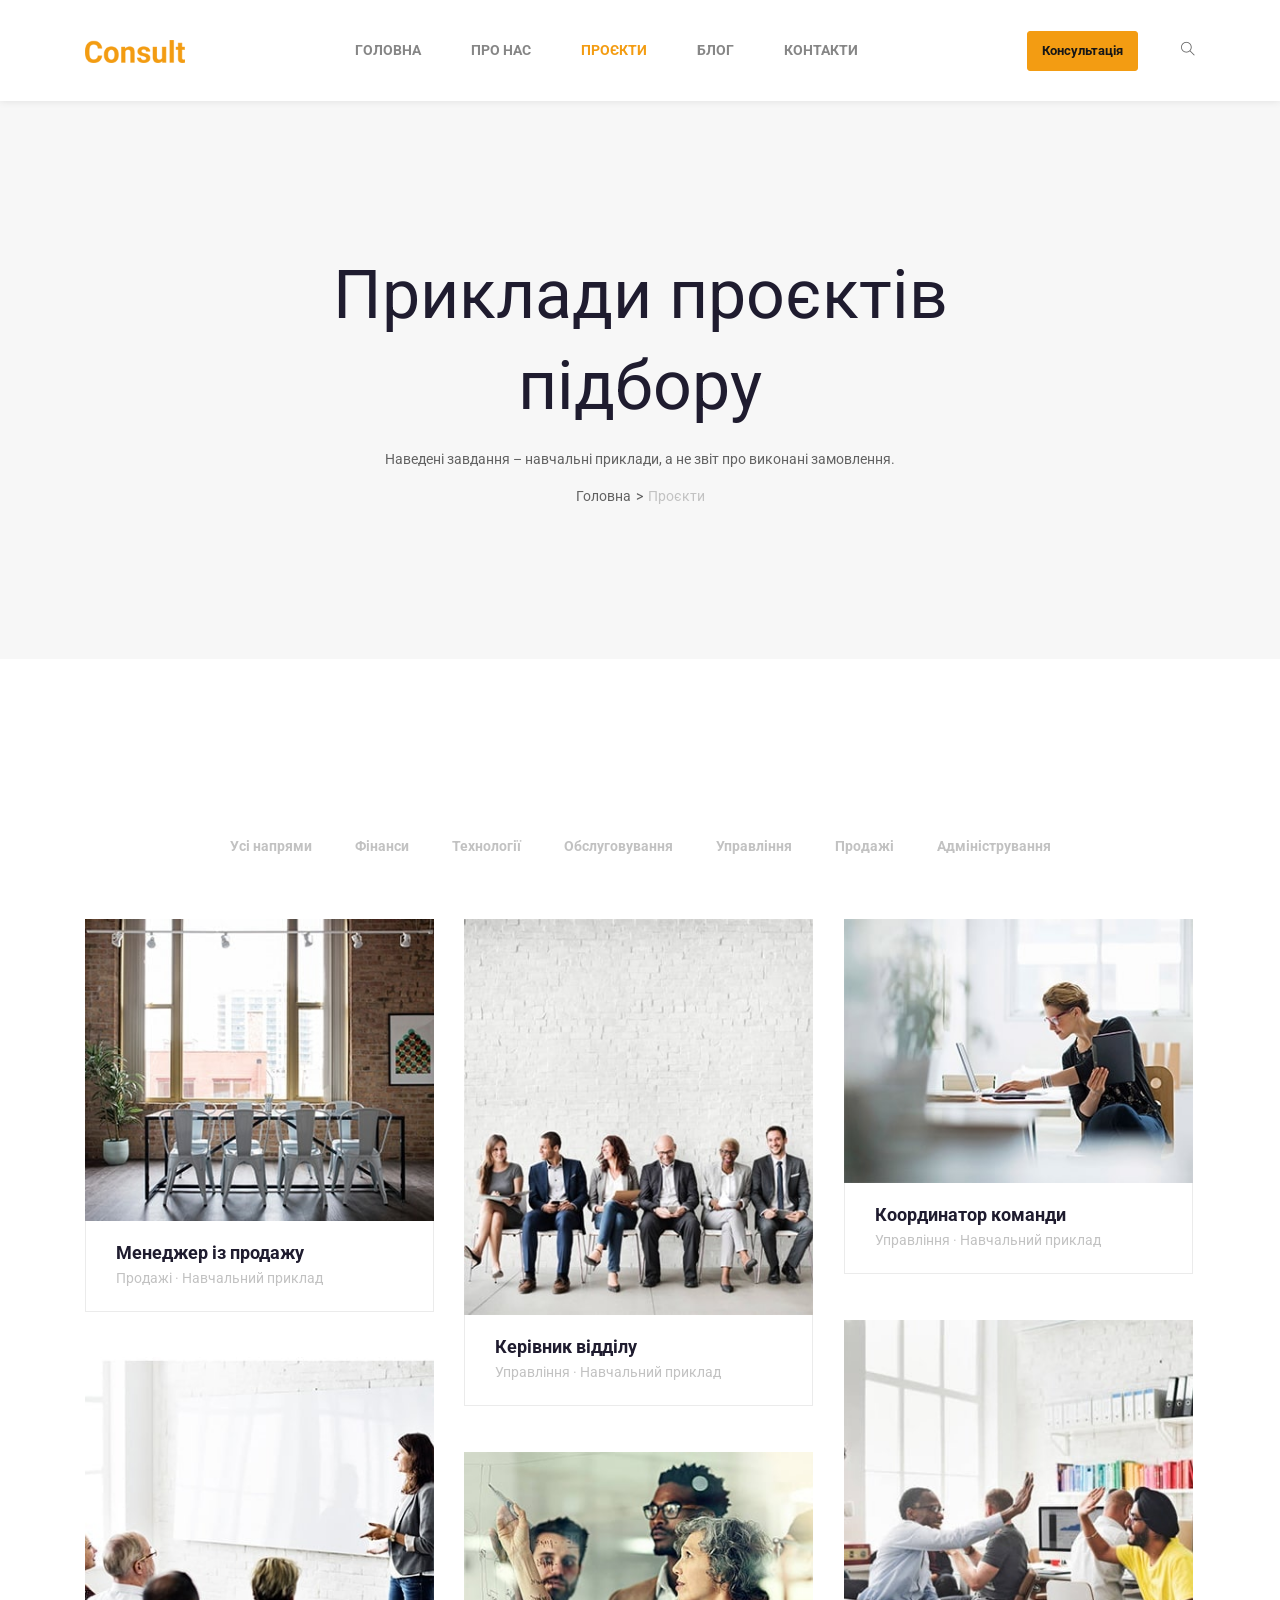
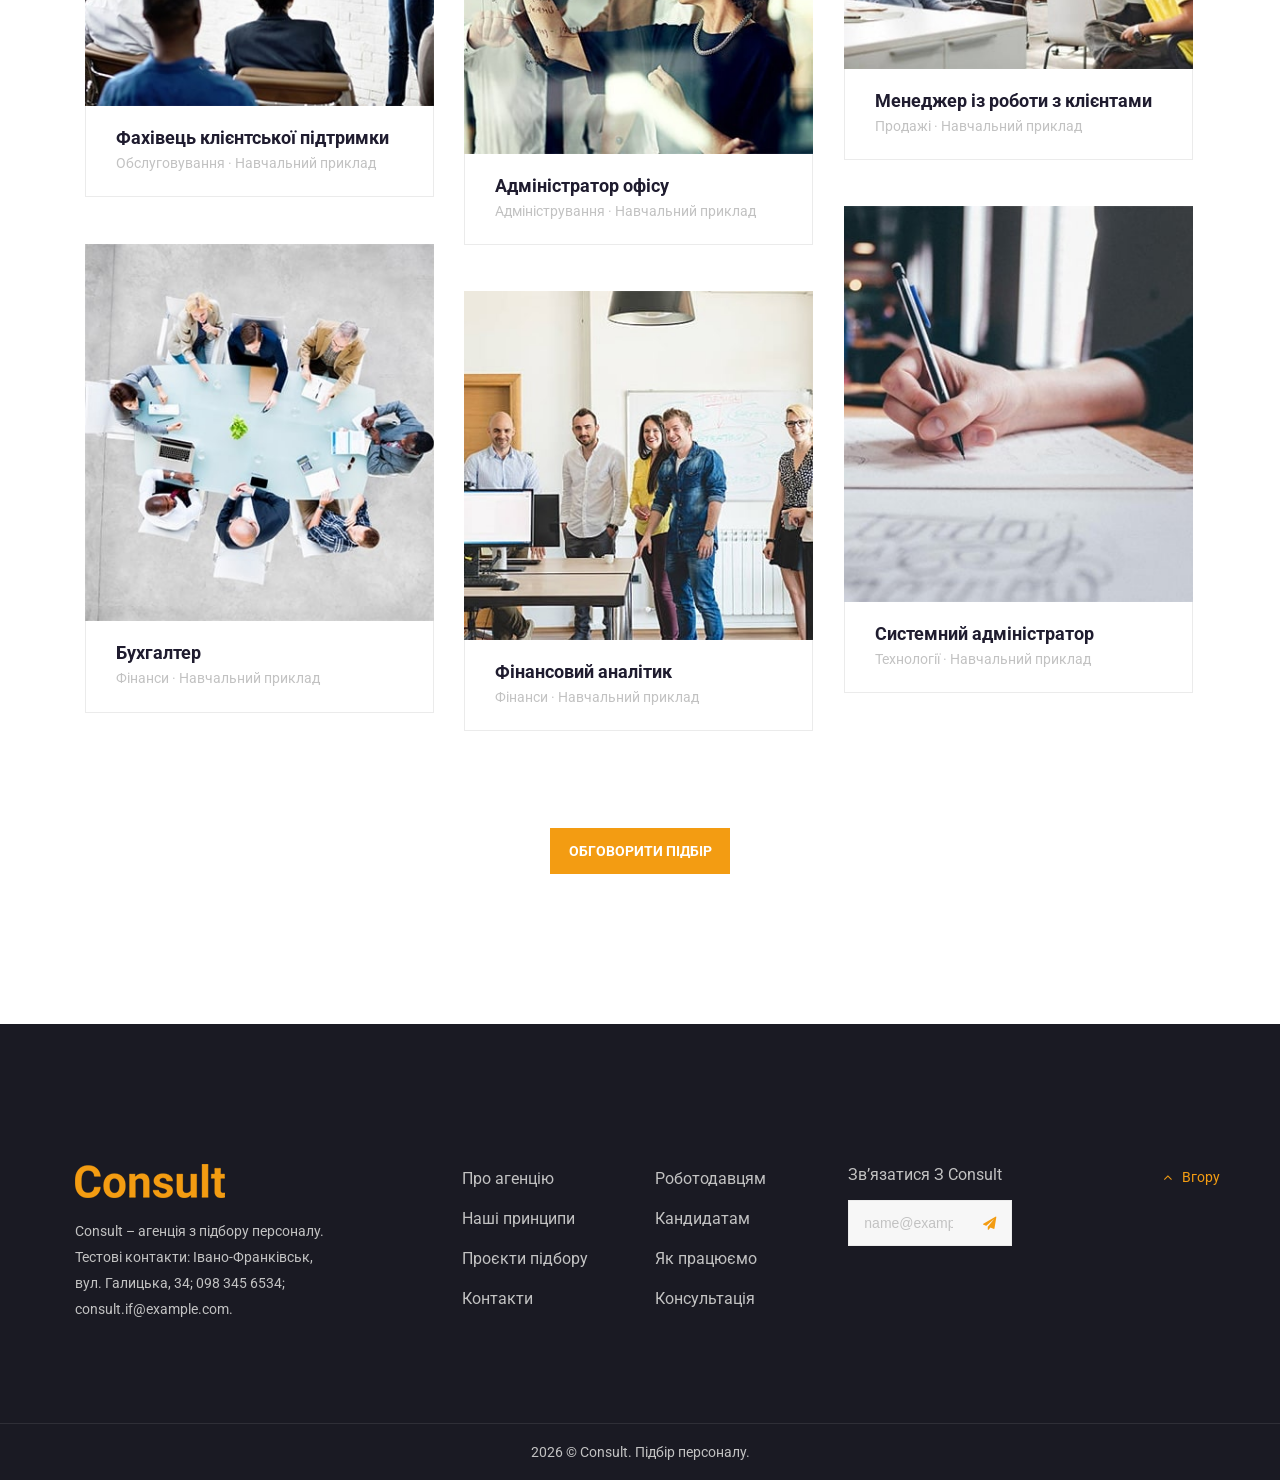
<file: project.html>
<!DOCTYPE html>
<html lang="uk">
	<head>
		<meta charset="utf-8">
		<meta name="viewport" content="width=device-width, initial-scale=1.0">
		<link rel="icon" type="image/svg+xml" href="assets/img/favicon.svg">
		<title>Проєкти підбору персоналу – Consult</title>
		<meta name="description" content="Приклади завдань Consult із підбору персоналу у продажах, управлінні, фінансах, технологіях та обслуговуванні. Оберіть потрібний напрям.">
		<meta name="format-detection" content="telephone=no">
		<meta name="apple-mobile-web-app-capable" content="yes">
		<!-- Fonts-->
		<link rel="stylesheet" type="text/css" href="assets/fonts/fontawesome/font-awesome.min.css">
		<link rel="stylesheet" type="text/css" href="assets/fonts/themify-icons/themify-icons.css">
		<!-- Vendors-->
		<link rel="stylesheet" type="text/css" href="assets/vendors/bootstrap4/bootstrap-grid.min.css">
		<link rel="stylesheet" type="text/css" href="assets/vendors/magnific-popup/magnific-popup.min.css">
		<link rel="stylesheet" type="text/css" href="assets/vendors/owl.carousel/owl.carousel.css">
		<!-- App & fonts-->
		<link rel="stylesheet" type="text/css" href="https://fonts.googleapis.com/css?family=Roboto:300,300i,400,400i,700,700i&amp;amp;subset=latin-ext">
		<link rel="stylesheet" type="text/css" href="assets/css/main.css"><!--[if lt IE 9]>
			<script src="https://oss.maxcdn.com/libs/html5shiv/3.7.0/html5shiv.js"></script>
		<![endif]-->
	</head>
	
	<body id="top">
		<div class="page-wrap">
			
			<!-- header -->
			<header class="header">
				<div class="container">
					<div class="header__logo"><a href="index.html"><img src="assets/img/logo.png" alt="Consult – агенція з підбору персоналу"/></a></div>
					<div class="header__toogleGroup">
						<div class="header__consultation">
							<button class="consultation-trigger" type="button" data-open-consultation aria-haspopup="dialog" aria-controls="consultation-dialog">Консультація</button>
						</div>
						<div class="search-form">
							<div class="search-form__toggle"><i class="ti-search"></i></div>
							<div class="search-form__form">
												
												<!-- form-search -->
												<div class="form-search">
													<form>
														<label class="visually-hidden" for="site-search">Пошук на сайті</label><input class="form-control" id="site-search" type="search" placeholder="Пошук на сайті">
													</form>
												</div><!-- End / form-search -->
												
							</div>
						</div>
					</div>
					
					<!-- consult-nav -->
					<nav class="consult-nav" aria-label="Головна навігація">
						
						<!-- consult-menu -->
						<ul class="consult-menu">
							<li><a href="index.html">Головна</a></li>
							<li><a href="about.html">Про нас</a></li>
							<li class="current-menu-item"><a href="project.html" aria-current="page">Проєкти</a></li>
							<li><a href="404.html">Блог</a></li>
							<li><a href="contact.html">Контакти</a></li>
						</ul><!-- consult-menu -->
						
						<div class="navbar-toggle"><span></span><span></span><span></span></div>
					</nav><!-- End / consult-nav -->
					
				</div>
			</header><!-- End / header -->
			
			<!-- Content-->
			<main class="md-content" id="main-content">
				
				<!-- page-title -->
				<div class="page-title">
					<div class="container">
						<div class="row">
							<div class="col-lg-8 offset-0 offset-sm-0 offset-md-0 offset-lg-2 ">
								<h1 class="page-title__title">Приклади проєктів підбору</h1>
<p>Наведені завдання – навчальні приклади, а не звіт про виконані замовлення.</p>
								
								<!--  -->
								<nav><a class="breadcrumb__item" href="index.html">Головна</a><span class="breadcrumb__item active">Проєкти</span>
								</nav><!-- End /  -->
								
							</div>
						</div>
					</div>
				</div><!-- End / page-title -->
				
				
				<!-- Section -->
				<section class="md-section">
					<div class="container">
						<div class="grid-css grid-css--masonry" data-col-lg="3" data-col-md="2" data-col-sm="2" data-col-xs="1" data-gap="30">
							<div class="filter">
								<ul class="filter__list">
									<li><a href="#" data-filter="*">Усі напрями</a></li>
									<li><a href="#" data-filter=".finance">Фінанси</a></li>
									<li><a href="#" data-filter=".technology">Технології</a></li>
									<li><a href="#" data-filter=".support">Обслуговування</a></li>
									<li><a href="#" data-filter=".management">Управління</a></li>
									<li><a href="#" data-filter=".sales">Продажі</a></li>
									<li><a href="#" data-filter=".administration">Адміністрування</a></li>
								</ul>
							</div>
							<div class="grid__inner">
								<div class="grid-sizer"></div>
								<div class="grid-item sales">
									<div class="grid-item__inner">
										<div class="grid-item__content-wrapper">
											
											<!-- post-02 -->
											<div class="post-02">
												<div class="post-02__media"><a href="contact.html#form01"><img src="assets/img/projects/1.jpg" alt="Ілюстрація прикладу завдання з підбору персоналу"/></a></div>
												<div class="post-02__body">
													<h2 class="post-02__title"><a href="contact.html#form01">Менеджер із продажу</a></h2>
													<div class="post-02__department">Продажі · Навчальний приклад</div>
												</div>
											</div><!-- End / post-02 -->
											
										</div>
									</div>
								</div>
								<div class="grid-item management">
									<div class="grid-item__inner">
										<div class="grid-item__content-wrapper">
											
											<!-- post-02 -->
											<div class="post-02">
												<div class="post-02__media"><a href="contact.html#form01"><img src="assets/img/projects/2.jpg" alt="Ілюстрація прикладу завдання з підбору персоналу"/></a></div>
												<div class="post-02__body">
													<h2 class="post-02__title"><a href="contact.html#form01">Керівник відділу</a></h2>
													<div class="post-02__department">Управління · Навчальний приклад</div>
												</div>
											</div><!-- End / post-02 -->
											
										</div>
									</div>
								</div>
								<div class="grid-item management">
									<div class="grid-item__inner">
										<div class="grid-item__content-wrapper">
											
											<!-- post-02 -->
											<div class="post-02">
												<div class="post-02__media"><a href="contact.html#form01"><img src="assets/img/projects/3.jpg" alt="Ілюстрація прикладу завдання з підбору персоналу"/></a></div>
												<div class="post-02__body">
													<h2 class="post-02__title"><a href="contact.html#form01">Координатор команди</a></h2>
													<div class="post-02__department">Управління · Навчальний приклад</div>
												</div>
											</div><!-- End / post-02 -->
											
										</div>
									</div>
								</div>
								<div class="grid-item sales">
									<div class="grid-item__inner">
										<div class="grid-item__content-wrapper">
											
											<!-- post-02 -->
											<div class="post-02">
												<div class="post-02__media"><a href="contact.html#form01"><img src="assets/img/projects/4.jpg" alt="Ілюстрація прикладу завдання з підбору персоналу"/></a></div>
												<div class="post-02__body">
													<h2 class="post-02__title"><a href="contact.html#form01">Менеджер із роботи з клієнтами</a></h2>
													<div class="post-02__department">Продажі · Навчальний приклад</div>
												</div>
											</div><!-- End / post-02 -->
											
										</div>
									</div>
								</div>
								<div class="grid-item support">
									<div class="grid-item__inner">
										<div class="grid-item__content-wrapper">
											
											<!-- post-02 -->
											<div class="post-02">
												<div class="post-02__media"><a href="contact.html#form01"><img src="assets/img/projects/5.jpg" alt="Ілюстрація прикладу завдання з підбору персоналу"/></a></div>
												<div class="post-02__body">
													<h2 class="post-02__title"><a href="contact.html#form01">Фахівець клієнтської підтримки</a></h2>
													<div class="post-02__department">Обслуговування · Навчальний приклад</div>
												</div>
											</div><!-- End / post-02 -->
											
										</div>
									</div>
								</div>
								<div class="grid-item administration">
									<div class="grid-item__inner">
										<div class="grid-item__content-wrapper">
											
											<!-- post-02 -->
											<div class="post-02">
												<div class="post-02__media"><a href="contact.html#form01"><img src="assets/img/projects/6.jpg" alt="Ілюстрація прикладу завдання з підбору персоналу"/></a></div>
												<div class="post-02__body">
													<h2 class="post-02__title"><a href="contact.html#form01">Адміністратор офісу</a></h2>
													<div class="post-02__department">Адміністрування · Навчальний приклад</div>
												</div>
											</div><!-- End / post-02 -->
											
										</div>
									</div>
								</div>
								<div class="grid-item technology">
									<div class="grid-item__inner">
										<div class="grid-item__content-wrapper">
											
											<!-- post-02 -->
											<div class="post-02">
												<div class="post-02__media"><a href="contact.html#form01"><img src="assets/img/projects/7.jpg" alt="Ілюстрація прикладу завдання з підбору персоналу"/></a></div>
												<div class="post-02__body">
													<h2 class="post-02__title"><a href="contact.html#form01">Системний адміністратор</a></h2>
													<div class="post-02__department">Технології · Навчальний приклад</div>
												</div>
											</div><!-- End / post-02 -->
											
										</div>
									</div>
								</div>
								<div class="grid-item finance">
									<div class="grid-item__inner">
										<div class="grid-item__content-wrapper">
											
											<!-- post-02 -->
											<div class="post-02">
												<div class="post-02__media"><a href="contact.html#form01"><img src="assets/img/projects/8.jpg" alt="Ілюстрація прикладу завдання з підбору персоналу"/></a></div>
												<div class="post-02__body">
													<h2 class="post-02__title"><a href="contact.html#form01">Бухгалтер</a></h2>
													<div class="post-02__department">Фінанси · Навчальний приклад</div>
												</div>
											</div><!-- End / post-02 -->
											
										</div>
									</div>
								</div>
								<div class="grid-item finance technology">
									<div class="grid-item__inner">
										<div class="grid-item__content-wrapper">
											
											<!-- post-02 -->
											<div class="post-02">
												<div class="post-02__media"><a href="contact.html#form01"><img src="assets/img/projects/9.jpg" alt="Ілюстрація прикладу завдання з підбору персоналу"/></a></div>
												<div class="post-02__body">
													<h2 class="post-02__title"><a href="contact.html#form01">Фінансовий аналітик</a></h2>
													<div class="post-02__department">Фінанси · Навчальний приклад</div>
												</div>
											</div><!-- End / post-02 -->
											
										</div>
									</div>
								</div>
							</div>
						</div>
						<div class="text-center"><a class="btn btn-primary btn-w180" href="contact.html#form01">Обговорити підбір</a></div>
					</div>
				</section>
				<!-- End / Section -->
				
			</main>
			<!-- End / Content-->
			
			<!-- footer -->
			<footer class="footer">
				<div class="footer__main">
					<div class="row row-eq-height">
						<div class="col-8 col-sm-7 col-md-9 col-lg-3 ">
							<div class="footer__item"><a class="consult_logo" href="index.html"><img src="assets/img/logo.png" alt="Consult – агенція з підбору персоналу"/></a>
								<p>Consult – агенція з підбору персоналу. Тестові контакти: Івано-Франківськ, вул. Галицька, 34; 098 345 6534; consult.if@example.com.</p>
							</div>
						</div>
						<div class="col-sm-6 col-md-4 col-lg-3 col-xl-2 offset-0 offset-sm-0 offset-md-0 offset-lg-0 offset-xl-1 ">
							<div class="footer__item">
									
									<!-- widget-text__widget -->
									<section class="widget-text__widget widget">
										<div class="widget-text__content">
											<ul>
												<li><a href="about.html">Про агенцію</a></li>
												<li><a href="about.html#principles">Наші принципи</a></li>
												<li><a href="project.html">Проєкти підбору</a></li>
												<li><a href="contact.html">Контакти</a></li>
											</ul>
										</div>
									</section><!-- End / widget-text__widget -->
									
							</div>
						</div>
						<div class="col-sm-6 col-md-4 col-lg-2 col-xl-2 ">
							<div class="footer__item">
									
									<!-- widget-text__widget -->
									<section class="widget-text__widget widget">
										<div class="widget-text__content">
											<ul>
												<li><a href="index.html#services">Роботодавцям</a></li>
												<li><a href="about.html#approach">Кандидатам</a></li>
												<li><a href="about.html#approach">Як працюємо</a></li>
												<li><a href="contact.html#form01">Консультація</a></li>
											</ul>
										</div>
									</section><!-- End / widget-text__widget -->
									
							</div>
						</div>
						<div class="col-md-4 col-lg-2 col-xl-2 ">
							<div class="footer__item">
									
									<!-- form-sub -->
									<div class="form-sub">
										<h4 class="form-sub__title">Зв’язатися з Consult</h4>
										<form class="form-sub__form" data-consultation-email novalidate>
											<div class="form-item">
												<label for="project-footer-email" class="visually-hidden">Електронна пошта</label>
												<input class="form-control" type="email" autocomplete="email" id="project-footer-email" name="email" data-field="email" required maxlength="254" aria-describedby="project-footer-email-error" placeholder="name@example.com">
												<span class="field-error" id="project-footer-email-error" aria-live="polite" hidden></span>
											</div>
											<div class="form-submit">
												<button class="form-button" type="submit" aria-label="Відкрити консультацію"><i class="fa fa-paper-plane" aria-hidden="true"></i></button>
											</div>
										</form>
									</div><!-- End / form-sub -->
									
							</div>
						</div>
						<div class="col-sm-6 col-md-4 col-lg-2 col-xl-2  consult_backToTop">
							<div class="footer__item"><a href="#top" id="back-to-top"> <i class="fa fa-angle-up" aria-hidden="true"> </i><span>Вгору</span></a></div>
						</div>
					</div>
				</div>
				<div class="footer__copyright">2026 © Consult. Підбір персоналу.</div>
			</footer><!-- End / footer -->
			
		</div>

		<dialog class="consultation-modal" id="consultation-dialog" aria-labelledby="consultation-title" aria-describedby="consultation-description">
			<button class="consultation-modal__close" type="button" data-close-consultation aria-label="Закрити вікно консультації">×</button>
			<h2 id="consultation-title">Консультація Consult</h2>
			<p id="consultation-description">Розкажіть про вакансію або ваше кар’єрне запитання.</p>
			<form class="consultation-modal__form" data-validation-only novalidate>
				<div class="consultation-field">
					<label for="consultation-name">Ваше ім’я</label>
					<input class="form-control" type="text" autocomplete="given-name" id="consultation-name" name="name" data-field="name" required maxlength="80" aria-describedby="consultation-name-error" placeholder="Наприклад, Олена">
					<span class="field-error" id="consultation-name-error" aria-live="polite" hidden></span>
				</div>
				<div class="consultation-field">
					<label for="consultation-phone">Телефон</label>
					<input class="form-control" type="tel" autocomplete="tel" id="consultation-phone" name="phone" data-field="phone" required maxlength="24" aria-describedby="consultation-phone-error" placeholder="098 345 6534">
					<span class="field-error" id="consultation-phone-error" aria-live="polite" hidden></span>
				</div>
				<div class="consultation-field">
					<label for="consultation-email">Електронна пошта</label>
					<input class="form-control" type="email" autocomplete="email" id="consultation-email" name="email" data-field="email" required maxlength="254" aria-describedby="consultation-email-error" placeholder="name@example.com">
					<span class="field-error" id="consultation-email-error" aria-live="polite" hidden></span>
				</div>
				<div class="consultation-field">
					<label for="consultation-message">Ваше завдання</label>
					<textarea rows="3" minlength="10" id="consultation-message" name="message" data-field="message" required maxlength="1500" aria-describedby="consultation-message-error" placeholder="Опишіть, кого шукаєте або яка консультація потрібна"></textarea>
					<span class="field-error" id="consultation-message-error" aria-live="polite" hidden></span>
				</div>
				<button class="btn btn-primary" type="submit">Надіслати</button>
			</form>
		</dialog>
		<!-- Vendors-->
		<script type="text/javascript" src="assets/vendors/jquery/jquery.min.js"></script>
		<script type="text/javascript" src="assets/vendors/imagesloaded/imagesloaded.pkgd.js"></script>
		<script type="text/javascript" src="assets/vendors/isotope-layout/isotope.pkgd.js"></script>
		<script type="text/javascript" src="assets/vendors/jquery.countdown/jquery.countdown.min.js"></script>
		<script type="text/javascript" src="assets/vendors/jquery.countTo/jquery.countTo.min.js"></script>
		<script type="text/javascript" src="assets/vendors/jquery.countUp/jquery.countup.min.js"></script>
		<script type="text/javascript" src="assets/vendors/jquery.matchHeight/jquery.matchHeight.min.js"></script>
		<script type="text/javascript" src="assets/vendors/jquery.mb.ytplayer/jquery.mb.YTPlayer.min.js"></script>
		<script type="text/javascript" src="assets/vendors/magnific-popup/jquery.magnific-popup.min.js"></script>
		<script type="text/javascript" src="assets/vendors/masonry-layout/masonry.pkgd.js"></script>
		<script type="text/javascript" src="assets/vendors/owl.carousel/owl.carousel.js"></script>
		<script type="text/javascript" src="assets/vendors/jquery.waypoints/jquery.waypoints.min.js"></script>
		<script type="text/javascript" src="assets/vendors/menu/menu.min.js"></script>
		<script type="text/javascript" src="assets/vendors/smoothscroll/SmoothScroll.min.js"></script>
		<!-- App-->
		<script type="text/javascript" src="assets/js/main.js"></script>
	</body>
</html>
</file>
<file: assets/fonts/themify-icons/themify-icons.css>
@font-face {
	font-family: 'themify';
	src:url('fonts/themify.eot?-fvbane');
	src:url('fonts/themify.eot?#iefix-fvbane') format('embedded-opentype'),
		url('fonts/themify.woff?-fvbane') format('woff'),
		url('fonts/themify.ttf?-fvbane') format('truetype'),
		url('fonts/themify.svg?-fvbane#themify') format('svg');
	font-weight: normal;
	font-style: normal;
}

[class^="ti-"], [class*=" ti-"] {
	font-family: 'themify';
	speak: none;
	font-style: normal;
	font-weight: normal;
	font-variant: normal;
	text-transform: none;
	line-height: 1;

	/* Better Font Rendering =========== */
	-webkit-font-smoothing: antialiased;
	-moz-osx-font-smoothing: grayscale;
}

.ti-wand:before {
	content: "\e600";
}
.ti-volume:before {
	content: "\e601";
}
.ti-user:before {
	content: "\e602";
}
.ti-unlock:before {
	content: "\e603";
}
.ti-unlink:before {
	content: "\e604";
}
.ti-trash:before {
	content: "\e605";
}
.ti-thought:before {
	content: "\e606";
}
.ti-target:before {
	content: "\e607";
}
.ti-tag:before {
	content: "\e608";
}
.ti-tablet:before {
	content: "\e609";
}
.ti-star:before {
	content: "\e60a";
}
.ti-spray:before {
	content: "\e60b";
}
.ti-signal:before {
	content: "\e60c";
}
.ti-shopping-cart:before {
	content: "\e60d";
}
.ti-shopping-cart-full:before {
	content: "\e60e";
}
.ti-settings:before {
	content: "\e60f";
}
.ti-search:before {
	content: "\e610";
}
.ti-zoom-in:before {
	content: "\e611";
}
.ti-zoom-out:before {
	content: "\e612";
}
.ti-cut:before {
	content: "\e613";
}
.ti-ruler:before {
	content: "\e614";
}
.ti-ruler-pencil:before {
	content: "\e615";
}
.ti-ruler-alt:before {
	content: "\e616";
}
.ti-bookmark:before {
	content: "\e617";
}
.ti-bookmark-alt:before {
	content: "\e618";
}
.ti-reload:before {
	content: "\e619";
}
.ti-plus:before {
	content: "\e61a";
}
.ti-pin:before {
	content: "\e61b";
}
.ti-pencil:before {
	content: "\e61c";
}
.ti-pencil-alt:before {
	content: "\e61d";
}
.ti-paint-roller:before {
	content: "\e61e";
}
.ti-paint-bucket:before {
	content: "\e61f";
}
.ti-na:before {
	content: "\e620";
}
.ti-mobile:before {
	content: "\e621";
}
.ti-minus:before {
	content: "\e622";
}
.ti-medall:before {
	content: "\e623";
}
.ti-medall-alt:before {
	content: "\e624";
}
.ti-marker:before {
	content: "\e625";
}
.ti-marker-alt:before {
	content: "\e626";
}
.ti-arrow-up:before {
	content: "\e627";
}
.ti-arrow-right:before {
	content: "\e628";
}
.ti-arrow-left:before {
	content: "\e629";
}
.ti-arrow-down:before {
	content: "\e62a";
}
.ti-lock:before {
	content: "\e62b";
}
.ti-location-arrow:before {
	content: "\e62c";
}
.ti-link:before {
	content: "\e62d";
}
.ti-layout:before {
	content: "\e62e";
}
.ti-layers:before {
	content: "\e62f";
}
.ti-layers-alt:before {
	content: "\e630";
}
.ti-key:before {
	content: "\e631";
}
.ti-import:before {
	content: "\e632";
}
.ti-image:before {
	content: "\e633";
}
.ti-heart:before {
	content: "\e634";
}
.ti-heart-broken:before {
	content: "\e635";
}
.ti-hand-stop:before {
	content: "\e636";
}
.ti-hand-open:before {
	content: "\e637";
}
.ti-hand-drag:before {
	content: "\e638";
}
.ti-folder:before {
	content: "\e639";
}
.ti-flag:before {
	content: "\e63a";
}
.ti-flag-alt:before {
	content: "\e63b";
}
.ti-flag-alt-2:before {
	content: "\e63c";
}
.ti-eye:before {
	content: "\e63d";
}
.ti-export:before {
	content: "\e63e";
}
.ti-exchange-vertical:before {
	content: "\e63f";
}
.ti-desktop:before {
	content: "\e640";
}
.ti-cup:before {
	content: "\e641";
}
.ti-crown:before {
	content: "\e642";
}
.ti-comments:before {
	content: "\e643";
}
.ti-comment:before {
	content: "\e644";
}
.ti-comment-alt:before {
	content: "\e645";
}
.ti-close:before {
	content: "\e646";
}
.ti-clip:before {
	content: "\e647";
}
.ti-angle-up:before {
	content: "\e648";
}
.ti-angle-right:before {
	content: "\e649";
}
.ti-angle-left:before {
	content: "\e64a";
}
.ti-angle-down:before {
	content: "\e64b";
}
.ti-check:before {
	content: "\e64c";
}
.ti-check-box:before {
	content: "\e64d";
}
.ti-camera:before {
	content: "\e64e";
}
.ti-announcement:before {
	content: "\e64f";
}
.ti-brush:before {
	content: "\e650";
}
.ti-briefcase:before {
	content: "\e651";
}
.ti-bolt:before {
	content: "\e652";
}
.ti-bolt-alt:before {
	content: "\e653";
}
.ti-blackboard:before {
	content: "\e654";
}
.ti-bag:before {
	content: "\e655";
}
.ti-move:before {
	content: "\e656";
}
.ti-arrows-vertical:before {
	content: "\e657";
}
.ti-arrows-horizontal:before {
	content: "\e658";
}
.ti-fullscreen:before {
	content: "\e659";
}
.ti-arrow-top-right:before {
	content: "\e65a";
}
.ti-arrow-top-left:before {
	content: "\e65b";
}
.ti-arrow-circle-up:before {
	content: "\e65c";
}
.ti-arrow-circle-right:before {
	content: "\e65d";
}
.ti-arrow-circle-left:before {
	content: "\e65e";
}
.ti-arrow-circle-down:before {
	content: "\e65f";
}
.ti-angle-double-up:before {
	content: "\e660";
}
.ti-angle-double-right:before {
	content: "\e661";
}
.ti-angle-double-left:before {
	content: "\e662";
}
.ti-angle-double-down:before {
	content: "\e663";
}
.ti-zip:before {
	content: "\e664";
}
.ti-world:before {
	content: "\e665";
}
.ti-wheelchair:before {
	content: "\e666";
}
.ti-view-list:before {
	content: "\e667";
}
.ti-view-list-alt:before {
	content: "\e668";
}
.ti-view-grid:before {
	content: "\e669";
}
.ti-uppercase:before {
	content: "\e66a";
}
.ti-upload:before {
	content: "\e66b";
}
.ti-underline:before {
	content: "\e66c";
}
.ti-truck:before {
	content: "\e66d";
}
.ti-timer:before {
	content: "\e66e";
}
.ti-ticket:before {
	content: "\e66f";
}
.ti-thumb-up:before {
	content: "\e670";
}
.ti-thumb-down:before {
	content: "\e671";
}
.ti-text:before {
	content: "\e672";
}
.ti-stats-up:before {
	content: "\e673";
}
.ti-stats-down:before {
	content: "\e674";
}
.ti-split-v:before {
	content: "\e675";
}
.ti-split-h:before {
	content: "\e676";
}
.ti-smallcap:before {
	content: "\e677";
}
.ti-shine:before {
	content: "\e678";
}
.ti-shift-right:before {
	content: "\e679";
}
.ti-shift-left:before {
	content: "\e67a";
}
.ti-shield:before {
	content: "\e67b";
}
.ti-notepad:before {
	content: "\e67c";
}
.ti-server:before {
	content: "\e67d";
}
.ti-quote-right:before {
	content: "\e67e";
}
.ti-quote-left:before {
	content: "\e67f";
}
.ti-pulse:before {
	content: "\e680";
}
.ti-printer:before {
	content: "\e681";
}
.ti-power-off:before {
	content: "\e682";
}
.ti-plug:before {
	content: "\e683";
}
.ti-pie-chart:before {
	content: "\e684";
}
.ti-paragraph:before {
	content: "\e685";
}
.ti-panel:before {
	content: "\e686";
}
.ti-package:before {
	content: "\e687";
}
.ti-music:before {
	content: "\e688";
}
.ti-music-alt:before {
	content: "\e689";
}
.ti-mouse:before {
	content: "\e68a";
}
.ti-mouse-alt:before {
	content: "\e68b";
}
.ti-money:before {
	content: "\e68c";
}
.ti-microphone:before {
	content: "\e68d";
}
.ti-menu:before {
	content: "\e68e";
}
.ti-menu-alt:before {
	content: "\e68f";
}
.ti-map:before {
	content: "\e690";
}
.ti-map-alt:before {
	content: "\e691";
}
.ti-loop:before {
	content: "\e692";
}
.ti-location-pin:before {
	content: "\e693";
}
.ti-list:before {
	content: "\e694";
}
.ti-light-bulb:before {
	content: "\e695";
}
.ti-Italic:before {
	content: "\e696";
}
.ti-info:before {
	content: "\e697";
}
.ti-infinite:before {
	content: "\e698";
}
.ti-id-badge:before {
	content: "\e699";
}
.ti-hummer:before {
	content: "\e69a";
}
.ti-home:before {
	content: "\e69b";
}
.ti-help:before {
	content: "\e69c";
}
.ti-headphone:before {
	content: "\e69d";
}
.ti-harddrives:before {
	content: "\e69e";
}
.ti-harddrive:before {
	content: "\e69f";
}
.ti-gift:before {
	content: "\e6a0";
}
.ti-game:before {
	content: "\e6a1";
}
.ti-filter:before {
	content: "\e6a2";
}
.ti-files:before {
	content: "\e6a3";
}
.ti-file:before {
	content: "\e6a4";
}
.ti-eraser:before {
	content: "\e6a5";
}
.ti-envelope:before {
	content: "\e6a6";
}
.ti-download:before {
	content: "\e6a7";
}
.ti-direction:before {
	content: "\e6a8";
}
.ti-direction-alt:before {
	content: "\e6a9";
}
.ti-dashboard:before {
	content: "\e6aa";
}
.ti-control-stop:before {
	content: "\e6ab";
}
.ti-control-shuffle:before {
	content: "\e6ac";
}
.ti-control-play:before {
	content: "\e6ad";
}
.ti-control-pause:before {
	content: "\e6ae";
}
.ti-control-forward:before {
	content: "\e6af";
}
.ti-control-backward:before {
	content: "\e6b0";
}
.ti-cloud:before {
	content: "\e6b1";
}
.ti-cloud-up:before {
	content: "\e6b2";
}
.ti-cloud-down:before {
	content: "\e6b3";
}
.ti-clipboard:before {
	content: "\e6b4";
}
.ti-car:before {
	content: "\e6b5";
}
.ti-calendar:before {
	content: "\e6b6";
}
.ti-book:before {
	content: "\e6b7";
}
.ti-bell:before {
	content: "\e6b8";
}
.ti-basketball:before {
	content: "\e6b9";
}
.ti-bar-chart:before {
	content: "\e6ba";
}
.ti-bar-chart-alt:before {
	content: "\e6bb";
}
.ti-back-right:before {
	content: "\e6bc";
}
.ti-back-left:before {
	content: "\e6bd";
}
.ti-arrows-corner:before {
	content: "\e6be";
}
.ti-archive:before {
	content: "\e6bf";
}
.ti-anchor:before {
	content: "\e6c0";
}
.ti-align-right:before {
	content: "\e6c1";
}
.ti-align-left:before {
	content: "\e6c2";
}
.ti-align-justify:before {
	content: "\e6c3";
}
.ti-align-center:before {
	content: "\e6c4";
}
.ti-alert:before {
	content: "\e6c5";
}
.ti-alarm-clock:before {
	content: "\e6c6";
}
.ti-agenda:before {
	content: "\e6c7";
}
.ti-write:before {
	content: "\e6c8";
}
.ti-window:before {
	content: "\e6c9";
}
.ti-widgetized:before {
	content: "\e6ca";
}
.ti-widget:before {
	content: "\e6cb";
}
.ti-widget-alt:before {
	content: "\e6cc";
}
.ti-wallet:before {
	content: "\e6cd";
}
.ti-video-clapper:before {
	content: "\e6ce";
}
.ti-video-camera:before {
	content: "\e6cf";
}
.ti-vector:before {
	content: "\e6d0";
}
.ti-themify-logo:before {
	content: "\e6d1";
}
.ti-themify-favicon:before {
	content: "\e6d2";
}
.ti-themify-favicon-alt:before {
	content: "\e6d3";
}
.ti-support:before {
	content: "\e6d4";
}
.ti-stamp:before {
	content: "\e6d5";
}
.ti-split-v-alt:before {
	content: "\e6d6";
}
.ti-slice:before {
	content: "\e6d7";
}
.ti-shortcode:before {
	content: "\e6d8";
}
.ti-shift-right-alt:before {
	content: "\e6d9";
}
.ti-shift-left-alt:before {
	content: "\e6da";
}
.ti-ruler-alt-2:before {
	content: "\e6db";
}
.ti-receipt:before {
	content: "\e6dc";
}
.ti-pin2:before {
	content: "\e6dd";
}
.ti-pin-alt:before {
	content: "\e6de";
}
.ti-pencil-alt2:before {
	content: "\e6df";
}
.ti-palette:before {
	content: "\e6e0";
}
.ti-more:before {
	content: "\e6e1";
}
.ti-more-alt:before {
	content: "\e6e2";
}
.ti-microphone-alt:before {
	content: "\e6e3";
}
.ti-magnet:before {
	content: "\e6e4";
}
.ti-line-double:before {
	content: "\e6e5";
}
.ti-line-dotted:before {
	content: "\e6e6";
}
.ti-line-dashed:before {
	content: "\e6e7";
}
.ti-layout-width-full:before {
	content: "\e6e8";
}
.ti-layout-width-default:before {
	content: "\e6e9";
}
.ti-layout-width-default-alt:before {
	content: "\e6ea";
}
.ti-layout-tab:before {
	content: "\e6eb";
}
.ti-layout-tab-window:before {
	content: "\e6ec";
}
.ti-layout-tab-v:before {
	content: "\e6ed";
}
.ti-layout-tab-min:before {
	content: "\e6ee";
}
.ti-layout-slider:before {
	content: "\e6ef";
}
.ti-layout-slider-alt:before {
	content: "\e6f0";
}
.ti-layout-sidebar-right:before {
	content: "\e6f1";
}
.ti-layout-sidebar-none:before {
	content: "\e6f2";
}
.ti-layout-sidebar-left:before {
	content: "\e6f3";
}
.ti-layout-placeholder:before {
	content: "\e6f4";
}
.ti-layout-menu:before {
	content: "\e6f5";
}
.ti-layout-menu-v:before {
	content: "\e6f6";
}
.ti-layout-menu-separated:before {
	content: "\e6f7";
}
.ti-layout-menu-full:before {
	content: "\e6f8";
}
.ti-layout-media-right-alt:before {
	content: "\e6f9";
}
.ti-layout-media-right:before {
	content: "\e6fa";
}
.ti-layout-media-overlay:before {
	content: "\e6fb";
}
.ti-layout-media-overlay-alt:before {
	content: "\e6fc";
}
.ti-layout-media-overlay-alt-2:before {
	content: "\e6fd";
}
.ti-layout-media-left-alt:before {
	content: "\e6fe";
}
.ti-layout-media-left:before {
	content: "\e6ff";
}
.ti-layout-media-center-alt:before {
	content: "\e700";
}
.ti-layout-media-center:before {
	content: "\e701";
}
.ti-layout-list-thumb:before {
	content: "\e702";
}
.ti-layout-list-thumb-alt:before {
	content: "\e703";
}
.ti-layout-list-post:before {
	content: "\e704";
}
.ti-layout-list-large-image:before {
	content: "\e705";
}
.ti-layout-line-solid:before {
	content: "\e706";
}
.ti-layout-grid4:before {
	content: "\e707";
}
.ti-layout-grid3:before {
	content: "\e708";
}
.ti-layout-grid2:before {
	content: "\e709";
}
.ti-layout-grid2-thumb:before {
	content: "\e70a";
}
.ti-layout-cta-right:before {
	content: "\e70b";
}
.ti-layout-cta-left:before {
	content: "\e70c";
}
.ti-layout-cta-center:before {
	content: "\e70d";
}
.ti-layout-cta-btn-right:before {
	content: "\e70e";
}
.ti-layout-cta-btn-left:before {
	content: "\e70f";
}
.ti-layout-column4:before {
	content: "\e710";
}
.ti-layout-column3:before {
	content: "\e711";
}
.ti-layout-column2:before {
	content: "\e712";
}
.ti-layout-accordion-separated:before {
	content: "\e713";
}
.ti-layout-accordion-merged:before {
	content: "\e714";
}
.ti-layout-accordion-list:before {
	content: "\e715";
}
.ti-ink-pen:before {
	content: "\e716";
}
.ti-info-alt:before {
	content: "\e717";
}
.ti-help-alt:before {
	content: "\e718";
}
.ti-headphone-alt:before {
	content: "\e719";
}
.ti-hand-point-up:before {
	content: "\e71a";
}
.ti-hand-point-right:before {
	content: "\e71b";
}
.ti-hand-point-left:before {
	content: "\e71c";
}
.ti-hand-point-down:before {
	content: "\e71d";
}
.ti-gallery:before {
	content: "\e71e";
}
.ti-face-smile:before {
	content: "\e71f";
}
.ti-face-sad:before {
	content: "\e720";
}
.ti-credit-card:before {
	content: "\e721";
}
.ti-control-skip-forward:before {
	content: "\e722";
}
.ti-control-skip-backward:before {
	content: "\e723";
}
.ti-control-record:before {
	content: "\e724";
}
.ti-control-eject:before {
	content: "\e725";
}
.ti-comments-smiley:before {
	content: "\e726";
}
.ti-brush-alt:before {
	content: "\e727";
}
.ti-youtube:before {
	content: "\e728";
}
.ti-vimeo:before {
	content: "\e729";
}
.ti-twitter:before {
	content: "\e72a";
}
.ti-time:before {
	content: "\e72b";
}
.ti-tumblr:before {
	content: "\e72c";
}
.ti-skype:before {
	content: "\e72d";
}
.ti-share:before {
	content: "\e72e";
}
.ti-share-alt:before {
	content: "\e72f";
}
.ti-rocket:before {
	content: "\e730";
}
.ti-pinterest:before {
	content: "\e731";
}
.ti-new-window:before {
	content: "\e732";
}
.ti-microsoft:before {
	content: "\e733";
}
.ti-list-ol:before {
	content: "\e734";
}
.ti-linkedin:before {
	content: "\e735";
}
.ti-layout-sidebar-2:before {
	content: "\e736";
}
.ti-layout-grid4-alt:before {
	content: "\e737";
}
.ti-layout-grid3-alt:before {
	content: "\e738";
}
.ti-layout-grid2-alt:before {
	content: "\e739";
}
.ti-layout-column4-alt:before {
	content: "\e73a";
}
.ti-layout-column3-alt:before {
	content: "\e73b";
}
.ti-layout-column2-alt:before {
	content: "\e73c";
}
.ti-instagram:before {
	content: "\e73d";
}
.ti-google:before {
	content: "\e73e";
}
.ti-github:before {
	content: "\e73f";
}
.ti-flickr:before {
	content: "\e740";
}
.ti-facebook:before {
	content: "\e741";
}
.ti-dropbox:before {
	content: "\e742";
}
.ti-dribbble:before {
	content: "\e743";
}
.ti-apple:before {
	content: "\e744";
}
.ti-android:before {
	content: "\e745";
}
.ti-save:before {
	content: "\e746";
}
.ti-save-alt:before {
	content: "\e747";
}
.ti-yahoo:before {
	content: "\e748";
}
.ti-wordpress:before {
	content: "\e749";
}
.ti-vimeo-alt:before {
	content: "\e74a";
}
.ti-twitter-alt:before {
	content: "\e74b";
}
.ti-tumblr-alt:before {
	content: "\e74c";
}
.ti-trello:before {
	content: "\e74d";
}
.ti-stack-overflow:before {
	content: "\e74e";
}
.ti-soundcloud:before {
	content: "\e74f";
}
.ti-sharethis:before {
	content: "\e750";
}
.ti-sharethis-alt:before {
	content: "\e751";
}
.ti-reddit:before {
	content: "\e752";
}
.ti-pinterest-alt:before {
	content: "\e753";
}
.ti-microsoft-alt:before {
	content: "\e754";
}
.ti-linux:before {
	content: "\e755";
}
.ti-jsfiddle:before {
	content: "\e756";
}
.ti-joomla:before {
	content: "\e757";
}
.ti-html5:before {
	content: "\e758";
}
.ti-flickr-alt:before {
	content: "\e759";
}
.ti-email:before {
	content: "\e75a";
}
.ti-drupal:before {
	content: "\e75b";
}
.ti-dropbox-alt:before {
	content: "\e75c";
}
.ti-css3:before {
	content: "\e75d";
}
.ti-rss:before {
	content: "\e75e";
}
.ti-rss-alt:before {
	content: "\e75f";
}
</file>
<file: assets/css/main.css>
/*------------------------------------------------------------------------
# Consult Free HTML5 Template 1.0 - Nov 16, 2017
# ------------------------------------------------------------------------
# Designed & coded by Awe7
# Websites:  http://awe7.com -  Email: info@awe7.com
--------------------------------------------------------------------------

	1. base
	2. form-item
	3. consult_boxNumber
	4. brand_01
	5. consult_breadcrumb
	6. carousel-hash
	7. carousel
	8. Comments
	9. countDown
	10. dropdown
	11. consult_form_01
	12. consult_formSearch
	13. consult_formSub
	14. grid-css
	15. consult_iconbox
	16. consult_infobox
	17. consult_pagination
	18. consult_post_01
	19. consult_post_02
	20. consult_post_03
	21. consult_pricing
	22. social
	23. consult_tagCloud
	24. consult_testimonial
	25. consult_textbox_01
	26. consult_title-01
	27. video
	28. consult_widget_text
	29. consult_footer
	30. consult_header
	31. consult_layoutBlog
	32. consult_pageTitle
	33. consult_sidebar
	34. consult_slider

--------------------------------------------------------------------------*/



/* 1. base
--------------------------------------------------------------------------------*/

a[disabled], input[disabled], button[disabled], textarea[disabled] {
    cursor: not-allowed !important;
    opacity: .5 !important;
}

a:focus, input:focus, button:focus, textarea:focus {
    outline: none;
}

p {
    margin-top: 0;
    margin-bottom: 10px;
}

img {
    max-width: 100%;
    height: auto;
    border: 0;
}

.page-wrap {
    overflow: hidden;
}

.md-section {
    position: relative;
    background-repeat: no-repeat;
    background-size: cover;
    background-position: center center;
    z-index: 9;
    padding-top: 50px;
    padding-bottom: 50px;
}

@media (min-width: 320px) {
    .md-section {
        padding-top: calc(6.81818vw + 28.18182px);
        padding-bottom: calc(6.81818vw + 28.18182px);
    }
}

@media (min-width: 1200px) {
    .md-section {
        padding-top: 110px;
        padding-bottom: 110px;
    }
}

.md-text-left, .text-left {
    text-align: left !important;
}

.md-text-center, .text-center {
    text-align: center !important;
}

.md-text-right, .text-right {
    text-align: right !important;
}

.md-text-underline {
    text-decoration: underline !important;
}

.md-round {
    border-radius: 5px !important;
}

.md-pill {
    border-radius: 50% !important;
}

.md-tb {
    display: table;
    width: 100%;
    height: 100%;
}

.md-tb__cell {
    display: table-cell;
    vertical-align: middle;
}

.md-overlay {
    background-color: rgba(0, 0, 0, .4);
    position: absolute;
    width: 100%;
    height: 100%;
    top: 0;
    left: 0;
    z-index: -1;
}

.bg-fixed {
    background-attachment: fixed;
}

.md-bg-cover {
    background-repeat: no-repeat;
    background-size: cover;
    background-position: center center;
}

.full {
    width: 100%;
    height: 100vh;
}

.embed-responsive {
    position: relative;
    display: block;
    height: 0;
    padding: 0;
    overflow: hidden;
}

.embed-responsive.embed-responsive-4by3 {
    padding-bottom: 75%;
}

.embed-responsive.embed-responsive-16by9 {
    padding-bottom: 56.25%;
}

.embed-responsive .embed-responsive-item, .embed-responsive iframe,
.embed-responsive embed, .embed-responsive object {
    position: absolute;
    top: 0;
    bottom: 0;
    left: 0;
    width: 100%;
    height: 100%;
    border: 0;
}
a {
    color: inherit;
    text-decoration: none;
}

img {
    vertical-align: middle;
}

a:hover {
    text-decoration: none;
    color: #f39c12;
}

a:focus {
    text-decoration: none;
}

::-moz-selection {
    color: #fff;
    background-color: #1a1a23;
}

::selection {
    color: #fff;
    background-color: #1a1a23;
}

.md-section {
    padding-top: 50px;
    padding-bottom: 50px;
}

@media (min-width: 320px) {
    .md-section {
        padding-top: calc(14.88095vw + 2.38095px);
        padding-bottom: calc(14.88095vw + 2.38095px);
    }
}

@media (min-width: 992px) {
    .md-section {
        padding-top: 150px;
        padding-bottom: 150px;
    }
}

.btn {
    display: inline-block;
    margin-bottom: 0;
    font-weight: normal;
    text-align: center;
    vertical-align: middle;
    -ms-touch-action: manipulation;
        touch-action: manipulation;
    cursor: pointer;
    background-image: none;
    border: 1px solid transparent;
    white-space: nowrap;
    padding: 13px 25px;
    font-size: 14px;
    line-height: 1.42857;
    border-radius: 0;
}

.btn:focus, .btn.focus, .btn:active:focus, .btn:active.focus, .btn.active:focus,
.btn.active.focus {
    color: #fff;
    text-decoration: none;
}

.btn:hover, .btn:focus, .btn.focus {
    color: #fff;
    text-decoration: none;
}

.btn:active, .btn.active {
    outline: 0;
    background-image: none;
}

.btn.disabled, .btn[disabled], fieldset[disabled] .btn {
    cursor: not-allowed;
    opacity: .65;
}

a.btn.disabled, fieldset[disabled] a.btn {
    pointer-events: none;
}

.btn-default {
    color: #fff;
    background-color: #1a1a23;
    border-color: transparent;
}

.btn-default.btn-outline {
    color: #040406;
    background-color: transparent;
    border-color: #1a1a23;
}

.btn-default.btn-white {
    color: white;
    background-color: transparent;
    border-color: white;
}

.btn-default:focus, .btn-default.focus {
    color: #fff;
    background-color: #040406;
    border-color: transparent;
}

.btn-default:hover, .btn-default.hover {
    color: #fff;
    background-color: #252532;
    border-color: transparent;
}

.btn-default:active, .btn-default.active, .open > .btn-default.dropdown-toggle {
    color: #fff;
    background-color: #040406;
    border-color: transparent;
}

.btn-default:active:hover, .btn-default:active:focus, .btn-default:active.focus,
.btn-default.active:hover, .btn-default.active:focus, .btn-default.active.focus,
.open > .btn-default.dropdown-toggle:hover,
.open > .btn-default.dropdown-toggle:focus,
.open > .btn-default.dropdown-toggle.focus {
    color: #fff;
    background-color: black;
    border-color: transparent;
}

.btn-default:active, .btn-default.active, .open > .btn-default.dropdown-toggle {
    background-image: none;
}

.btn-default.disabled:hover, .btn-default.disabled:focus,
.btn-default.disabled.focus, .btn-default[disabled]:hover,
.btn-default[disabled]:focus, .btn-default[disabled].focus,
fieldset[disabled] .btn-default:hover, fieldset[disabled] .btn-default:focus,
fieldset[disabled] .btn-default.focus {
    background-color: #1a1a23;
    border-color: transparent;
}

.btn-default .badge {
    color: #1a1a23;
    background-color: #fff;
}

.btn-primary {
    color: #fff;
    background-color: #f39c12;
    border-color: transparent;
}

.btn-primary.btn-outline {
    color: #c87f0a;
    background-color: transparent;
    border-color: #f39c12;
}

.btn-primary.btn-white {
    color: white;
    background-color: transparent;
    border-color: white;
}

.btn-primary:focus, .btn-primary.focus {
    color: #fff;
    background-color: #c87f0a;
    border-color: transparent;
}

.btn-primary:hover, .btn-primary.hover {
    color: #fff;
    background-color: #f4a62a;
    border-color: transparent;
}

.btn-primary:active, .btn-primary.active, .open > .btn-primary.dropdown-toggle {
    color: #fff;
    background-color: #c87f0a;
    border-color: transparent;
}

.btn-primary:active:hover, .btn-primary:active:focus, .btn-primary:active.focus,
.btn-primary.active:hover, .btn-primary.active:focus, .btn-primary.active.focus,
.open > .btn-primary.dropdown-toggle:hover,
.open > .btn-primary.dropdown-toggle:focus,
.open > .btn-primary.dropdown-toggle.focus {
    color: #fff;
    background-color: #a66908;
    border-color: transparent;
}

.btn-primary:active, .btn-primary.active, .open > .btn-primary.dropdown-toggle {
    background-image: none;
}

.btn-primary.disabled:hover, .btn-primary.disabled:focus,
.btn-primary.disabled.focus, .btn-primary[disabled]:hover,
.btn-primary[disabled]:focus, .btn-primary[disabled].focus,
fieldset[disabled] .btn-primary:hover, fieldset[disabled] .btn-primary:focus,
fieldset[disabled] .btn-primary.focus {
    background-color: #f39c12;
    border-color: transparent;
}

.btn-primary .badge {
    color: #f39c12;
    background-color: #fff;
}

.btn-success {
    color: #fff;
    background-color: #3c763d;
    border-color: #336534;
}

.btn-success.btn-outline {
    color: #2b542c;
    background-color: transparent;
    border-color: #3c763d;
}

.btn-success.btn-white {
    color: white;
    background-color: transparent;
    border-color: white;
}

.btn-success:focus, .btn-success.focus {
    color: #fff;
    background-color: #2b542c;
    border-color: #336534;
}

.btn-success:hover, .btn-success.hover {
    color: #fff;
    background-color: #458746;
    border-color: #336534;
}

.btn-success:active, .btn-success.active, .open > .btn-success.dropdown-toggle {
    color: #fff;
    background-color: #2b542c;
    border-color: #336534;
}

.btn-success:active:hover, .btn-success:active:focus, .btn-success:active.focus,
.btn-success.active:hover, .btn-success.active:focus, .btn-success.active.focus,
.open > .btn-success.dropdown-toggle:hover,
.open > .btn-success.dropdown-toggle:focus,
.open > .btn-success.dropdown-toggle.focus {
    color: #fff;
    background-color: #1f3d1f;
    border-color: #336534;
}

.btn-success:active, .btn-success.active, .open > .btn-success.dropdown-toggle {
    background-image: none;
}

.btn-success.disabled:hover, .btn-success.disabled:focus,
.btn-success.disabled.focus, .btn-success[disabled]:hover,
.btn-success[disabled]:focus, .btn-success[disabled].focus,
fieldset[disabled] .btn-success:hover, fieldset[disabled] .btn-success:focus,
fieldset[disabled] .btn-success.focus {
    background-color: #3c763d;
    border-color: #336534;
}

.btn-success .badge {
    color: #3c763d;
    background-color: #fff;
}

.btn-info {
    color: #fff;
    background-color: #31708f;
    border-color: #2a617c;
}

.btn-info.btn-outline {
    color: #245269;
    background-color: transparent;
    border-color: #31708f;
}

.btn-info.btn-white {
    color: white;
    background-color: transparent;
    border-color: white;
}

.btn-info:focus, .btn-info.focus {
    color: #fff;
    background-color: #245269;
    border-color: #2a617c;
}

.btn-info:hover, .btn-info.hover {
    color: #fff;
    background-color: #387fa2;
    border-color: #2a617c;
}

.btn-info:active, .btn-info.active, .open > .btn-info.dropdown-toggle {
    color: #fff;
    background-color: #245269;
    border-color: #2a617c;
}

.btn-info:active:hover, .btn-info:active:focus, .btn-info:active.focus,
.btn-info.active:hover, .btn-info.active:focus, .btn-info.active.focus,
.open > .btn-info.dropdown-toggle:hover, .open > .btn-info.dropdown-toggle:focus,
.open > .btn-info.dropdown-toggle.focus {
    color: #fff;
    background-color: #1b3d4e;
    border-color: #2a617c;
}

.btn-info:active, .btn-info.active, .open > .btn-info.dropdown-toggle {
    background-image: none;
}

.btn-info.disabled:hover, .btn-info.disabled:focus, .btn-info.disabled.focus,
.btn-info[disabled]:hover, .btn-info[disabled]:focus, .btn-info[disabled].focus,
fieldset[disabled] .btn-info:hover, fieldset[disabled] .btn-info:focus,
fieldset[disabled] .btn-info.focus {
    background-color: #31708f;
    border-color: #2a617c;
}

.btn-info .badge {
    color: #31708f;
    background-color: #fff;
}

.btn-warning {
    color: #fff;
    background-color: #8a6d3b;
    border-color: #785f33;
}

.btn-warning.btn-outline {
    color: #66512c;
    background-color: transparent;
    border-color: #8a6d3b;
}

.btn-warning.btn-white {
    color: white;
    background-color: transparent;
    border-color: white;
}

.btn-warning:focus, .btn-warning.focus {
    color: #fff;
    background-color: #66512c;
    border-color: #785f33;
}

.btn-warning:hover, .btn-warning.hover {
    color: #fff;
    background-color: #9c7b43;
    border-color: #785f33;
}

.btn-warning:active, .btn-warning.active, .open > .btn-warning.dropdown-toggle {
    color: #fff;
    background-color: #66512c;
    border-color: #785f33;
}

.btn-warning:active:hover, .btn-warning:active:focus, .btn-warning:active.focus,
.btn-warning.active:hover, .btn-warning.active:focus, .btn-warning.active.focus,
.open > .btn-warning.dropdown-toggle:hover,
.open > .btn-warning.dropdown-toggle:focus,
.open > .btn-warning.dropdown-toggle.focus {
    color: #fff;
    background-color: #4d3d21;
    border-color: #785f33;
}

.btn-warning:active, .btn-warning.active, .open > .btn-warning.dropdown-toggle {
    background-image: none;
}

.btn-warning.disabled:hover, .btn-warning.disabled:focus,
.btn-warning.disabled.focus, .btn-warning[disabled]:hover,
.btn-warning[disabled]:focus, .btn-warning[disabled].focus,
fieldset[disabled] .btn-warning:hover, fieldset[disabled] .btn-warning:focus,
fieldset[disabled] .btn-warning.focus {
    background-color: #8a6d3b;
    border-color: #785f33;
}

.btn-warning .badge {
    color: #8a6d3b;
    background-color: #fff;
}

.btn-danger {
    color: #fff;
    background-color: #d40000;
    border-color: #b00;
}

.btn-danger.btn-outline {
    color: #a10000;
    background-color: transparent;
    border-color: #d40000;
}

.btn-danger.btn-white {
    color: white;
    background-color: transparent;
    border-color: white;
}

.btn-danger:focus, .btn-danger.focus {
    color: #fff;
    background-color: #a10000;
    border-color: #b00;
}

.btn-danger:hover, .btn-danger.hover {
    color: #fff;
    background-color: #e00;
    border-color: #b00;
}

.btn-danger:active, .btn-danger.active, .open > .btn-danger.dropdown-toggle {
    color: #fff;
    background-color: #a10000;
    border-color: #b00;
}

.btn-danger:active:hover, .btn-danger:active:focus, .btn-danger:active.focus,
.btn-danger.active:hover, .btn-danger.active:focus, .btn-danger.active.focus,
.open > .btn-danger.dropdown-toggle:hover,
.open > .btn-danger.dropdown-toggle:focus,
.open > .btn-danger.dropdown-toggle.focus {
    color: #fff;
    background-color: #7d0000;
    border-color: #b00;
}

.btn-danger:active, .btn-danger.active, .open > .btn-danger.dropdown-toggle {
    background-image: none;
}

.btn-danger.disabled:hover, .btn-danger.disabled:focus,
.btn-danger.disabled.focus, .btn-danger[disabled]:hover,
.btn-danger[disabled]:focus, .btn-danger[disabled].focus,
fieldset[disabled] .btn-danger:hover, fieldset[disabled] .btn-danger:focus,
fieldset[disabled] .btn-danger.focus {
    background-color: #d40000;
    border-color: #b00;
}

.btn-danger .badge {
    color: #d40000;
    background-color: #fff;
}

.btn-link {
    color: #f39c12;
    font-weight: normal;
    border-radius: 0;
}

.btn-link, .btn-link:active, .btn-link.active, .btn-link[disabled],
fieldset[disabled] .btn-link {
    background-color: transparent;
}

.btn-link, .btn-link:hover, .btn-link:focus, .btn-link:active {
    border-color: transparent;
}

.btn-link:hover, .btn-link:focus {
    color: #b06f09;
    text-decoration: underline;
    background-color: transparent;
}

.btn-link[disabled]:hover, .btn-link[disabled]:focus,
fieldset[disabled] .btn-link:hover, fieldset[disabled] .btn-link:focus {
    color: #fff;
    text-decoration: none;
}

.btn-lg {
    padding: 10px 16px;
    font-size: 18px;
    line-height: 1.33333;
    border-radius: 6px;
}

.btn-sm {
    padding: 5px 10px;
    font-size: 12px;
    line-height: 1.5;
    border-radius: 3px;
}

.btn-xs {
    padding: 1px 5px;
    font-size: 12px;
    line-height: 1.5;
    border-radius: 3px;
}

.btn-block {
    display: block;
    width: 100%;
}

.btn-block + .btn-block {
    margin-top: 5px;
}

input[type="submit"].btn-block, input[type="reset"].btn-block,
input[type="button"].btn-block {
    width: 100%;
}
.table-responsive-01 {
    width: 100%;
    overflow-y: hidden;
    overflow-x: auto;
}

.table-responsive-01 table > thead > tr > th,
.table-responsive-01 table > thead > tr > td,
.table-responsive-01 table > tbody > tr > th,
.table-responsive-01 table > tbody > tr > td,
.table-responsive-01 table > tfoot > tr > th,
.table-responsive-01 table > tfoot > tr > td {
    white-space: nowrap;
}

@media (max-width: 767px) {
    .table-responsive-02 table, .table-responsive-02 thead,
    .table-responsive-02 tbody, .table-responsive-02 th, .table-responsive-02 td,
    .table-responsive-02 tr {
        display: block;
    }

    .table-responsive-02 thead {
        border-top: 1px solid #e8e8e8 !important;
        border-bottom: none !important;
    }

    .table-responsive-02 thead tr {
        position: absolute;
        top: -9999px;
        left: -9999px;
    }

    .table-responsive-02 tr {
        padding: 15px 0;
        border-left: 1px solid #e8e8e8;
        border-right: 1px solid #e8e8e8;
    }

    .table-responsive-02 td {
        position: relative;
        padding: 15px 10px 15px 30% !important;
    }

    .table-responsive-02 td:before {
        content: attr(data-th);
        position: absolute;
        top: 15px;
        left: 20px;
        width: 25%;
        padding-right: 10px;
    }
}


.btn {
    font-weight: 700;
    text-transform: uppercase;
    padding: 0 15px;
    height: 46px;
    line-height: 44px;
    border: 1px solid #f39c12;
    background-color: #f39c12;
}

.btn-w180 {
    min-width: 180px;
}





/* 2. form-item
--------------------------------------------------------------------------------*/

.form-control, select, textarea, input[type="text"], input[type="password"],
input[type="datetime"], input[type="datetime-local"], input[type="date"],
input[type="month"], input[type="time"], input[type="week"],
input[type="number"], input[type="email"], input[type="url"],
input[type="search"], input[type="tel"], input[type="color"] {
    box-shadow: none;
    outline: none;
    margin: 0;
    border-radius: 0;
    padding: 0 15px;
    line-height: 44px;
    border: 1px solid #ebebeb;
    color: #000;
    font-size: 14px;
    vertical-align: middle;
    height: 46px;
    width: 100%;
    margin-bottom: 20px;
    background-color: #f7f7f7;
}

.form-control::-webkit-input-placeholder, select::-webkit-input-placeholder,
textarea::-webkit-input-placeholder,
input[type="text"]::-webkit-input-placeholder,
input[type="password"]::-webkit-input-placeholder,
input[type="datetime"]::-webkit-input-placeholder,
input[type="datetime-local"]::-webkit-input-placeholder,
input[type="date"]::-webkit-input-placeholder,
input[type="month"]::-webkit-input-placeholder,
input[type="time"]::-webkit-input-placeholder,
input[type="week"]::-webkit-input-placeholder,
input[type="number"]::-webkit-input-placeholder,
input[type="email"]::-webkit-input-placeholder,
input[type="url"]::-webkit-input-placeholder,
input[type="search"]::-webkit-input-placeholder,
input[type="tel"]::-webkit-input-placeholder,
input[type="color"]::-webkit-input-placeholder {
    color: #c2c2c2;
}

.form-control::-moz-placeholder, select::-moz-placeholder,
textarea::-moz-placeholder, input[type="text"]::-moz-placeholder,
input[type="password"]::-moz-placeholder,
input[type="datetime"]::-moz-placeholder,
input[type="datetime-local"]::-moz-placeholder,
input[type="date"]::-moz-placeholder, input[type="month"]::-moz-placeholder,
input[type="time"]::-moz-placeholder, input[type="week"]::-moz-placeholder,
input[type="number"]::-moz-placeholder, input[type="email"]::-moz-placeholder,
input[type="url"]::-moz-placeholder, input[type="search"]::-moz-placeholder,
input[type="tel"]::-moz-placeholder, input[type="color"]::-moz-placeholder {
    color: #c2c2c2;
}

.form-control:-moz-placeholder, select:-moz-placeholder,
textarea:-moz-placeholder, input[type="text"]:-moz-placeholder,
input[type="password"]:-moz-placeholder, input[type="datetime"]:-moz-placeholder,
input[type="datetime-local"]:-moz-placeholder,
input[type="date"]:-moz-placeholder, input[type="month"]:-moz-placeholder,
input[type="time"]:-moz-placeholder, input[type="week"]:-moz-placeholder,
input[type="number"]:-moz-placeholder, input[type="email"]:-moz-placeholder,
input[type="url"]:-moz-placeholder, input[type="search"]:-moz-placeholder,
input[type="tel"]:-moz-placeholder, input[type="color"]:-moz-placeholder {
    color: #c2c2c2;
}

.form-control:-ms-input-placeholder, select:-ms-input-placeholder,
textarea:-ms-input-placeholder, input[type="text"]:-ms-input-placeholder,
input[type="password"]:-ms-input-placeholder,
input[type="datetime"]:-ms-input-placeholder,
input[type="datetime-local"]:-ms-input-placeholder,
input[type="date"]:-ms-input-placeholder,
input[type="month"]:-ms-input-placeholder,
input[type="time"]:-ms-input-placeholder,
input[type="week"]:-ms-input-placeholder,
input[type="number"]:-ms-input-placeholder,
input[type="email"]:-ms-input-placeholder,
input[type="url"]:-ms-input-placeholder,
input[type="search"]:-ms-input-placeholder,
input[type="tel"]:-ms-input-placeholder,
input[type="color"]:-ms-input-placeholder {
    color: #c2c2c2;
}

.form-control:focus, select:focus, textarea:focus, input[type="text"]:focus,
input[type="password"]:focus, input[type="datetime"]:focus,
input[type="datetime-local"]:focus, input[type="date"]:focus,
input[type="month"]:focus, input[type="time"]:focus, input[type="week"]:focus,
input[type="number"]:focus, input[type="email"]:focus, input[type="url"]:focus,
input[type="search"]:focus, input[type="tel"]:focus, input[type="color"]:focus {
    border-color: #f39c12;
}

.form-control:focus::-webkit-input-placeholder,
select:focus::-webkit-input-placeholder,
textarea:focus::-webkit-input-placeholder,
input[type="text"]:focus::-webkit-input-placeholder,
input[type="password"]:focus::-webkit-input-placeholder,
input[type="datetime"]:focus::-webkit-input-placeholder,
input[type="datetime-local"]:focus::-webkit-input-placeholder,
input[type="date"]:focus::-webkit-input-placeholder,
input[type="month"]:focus::-webkit-input-placeholder,
input[type="time"]:focus::-webkit-input-placeholder,
input[type="week"]:focus::-webkit-input-placeholder,
input[type="number"]:focus::-webkit-input-placeholder,
input[type="email"]:focus::-webkit-input-placeholder,
input[type="url"]:focus::-webkit-input-placeholder,
input[type="search"]:focus::-webkit-input-placeholder,
input[type="tel"]:focus::-webkit-input-placeholder,
input[type="color"]:focus::-webkit-input-placeholder {
    color: #1f1c2f;
}

.form-control:focus::-moz-placeholder, select:focus::-moz-placeholder,
textarea:focus::-moz-placeholder, input[type="text"]:focus::-moz-placeholder,
input[type="password"]:focus::-moz-placeholder,
input[type="datetime"]:focus::-moz-placeholder,
input[type="datetime-local"]:focus::-moz-placeholder,
input[type="date"]:focus::-moz-placeholder,
input[type="month"]:focus::-moz-placeholder,
input[type="time"]:focus::-moz-placeholder,
input[type="week"]:focus::-moz-placeholder,
input[type="number"]:focus::-moz-placeholder,
input[type="email"]:focus::-moz-placeholder,
input[type="url"]:focus::-moz-placeholder,
input[type="search"]:focus::-moz-placeholder,
input[type="tel"]:focus::-moz-placeholder,
input[type="color"]:focus::-moz-placeholder {
    color: #1f1c2f;
}

.form-control:focus:-moz-placeholder, select:focus:-moz-placeholder,
textarea:focus:-moz-placeholder, input[type="text"]:focus:-moz-placeholder,
input[type="password"]:focus:-moz-placeholder,
input[type="datetime"]:focus:-moz-placeholder,
input[type="datetime-local"]:focus:-moz-placeholder,
input[type="date"]:focus:-moz-placeholder,
input[type="month"]:focus:-moz-placeholder,
input[type="time"]:focus:-moz-placeholder,
input[type="week"]:focus:-moz-placeholder,
input[type="number"]:focus:-moz-placeholder,
input[type="email"]:focus:-moz-placeholder,
input[type="url"]:focus:-moz-placeholder,
input[type="search"]:focus:-moz-placeholder,
input[type="tel"]:focus:-moz-placeholder,
input[type="color"]:focus:-moz-placeholder {
    color: #1f1c2f;
}

.form-control:focus:-ms-input-placeholder, select:focus:-ms-input-placeholder,
textarea:focus:-ms-input-placeholder,
input[type="text"]:focus:-ms-input-placeholder,
input[type="password"]:focus:-ms-input-placeholder,
input[type="datetime"]:focus:-ms-input-placeholder,
input[type="datetime-local"]:focus:-ms-input-placeholder,
input[type="date"]:focus:-ms-input-placeholder,
input[type="month"]:focus:-ms-input-placeholder,
input[type="time"]:focus:-ms-input-placeholder,
input[type="week"]:focus:-ms-input-placeholder,
input[type="number"]:focus:-ms-input-placeholder,
input[type="email"]:focus:-ms-input-placeholder,
input[type="url"]:focus:-ms-input-placeholder,
input[type="search"]:focus:-ms-input-placeholder,
input[type="tel"]:focus:-ms-input-placeholder,
input[type="color"]:focus:-ms-input-placeholder {
    color: #1f1c2f;
}

.form-control[disabled], select[disabled], textarea[disabled],
input[type="text"][disabled], input[type="password"][disabled],
input[type="datetime"][disabled], input[type="datetime-local"][disabled],
input[type="date"][disabled], input[type="month"][disabled],
input[type="time"][disabled], input[type="week"][disabled],
input[type="number"][disabled], input[type="email"][disabled],
input[type="url"][disabled], input[type="search"][disabled],
input[type="tel"][disabled], input[type="color"][disabled] {
    opacity: .65;
    cursor: not-allowed;
}

input:not([type="button"]):not([type="submit"]):not([type="radio"]):not([type="checkbox"]):not([type="color"]),
textarea {
    -webkit-appearance: none;
       -moz-appearance: none;
            appearance: none;
}

input[type="checkbox"], input[type="radio"] {
    width: auto !important;
}

textarea {
    height: auto !important;
}

 {
    /* no-gutters Class Rules */
}

.list-style-none {
    list-style: none;
    padding: 0;
    margin: 0;
}

.image-full img {
    width: 100% !important;
}

.overflow-hidden {
    overflow: hidden;
}

.inline-block {
    display: inline-block;
}

.row.no-gutters {
    margin-right: 0;
    margin-left: 0;
}

.row.no-gutters > [class^="col-"], .row.no-gutters > [class*=" col-"] {
    padding-right: 0;
    padding-left: 0;
}
/* Typography */

body {
    margin: 0;
    padding: 0;
    line-height: 1.875;
    font-size: 14px;
    font-weight: 400;
    font-family: "Roboto", sans-serif;
    color: #626262;
}

body.md-skin-dark {
    background-color: #1a1a23;
}

.md-skin-dark {
    color: rgba(255, 255, 255, .8);
}

.md-skin-dark h1, .md-skin-dark h2, .md-skin-dark h3, .md-skin-dark h4,
.md-skin-dark h5, .md-skin-dark h6 {
    color: white;
}

a {
    color: #1f1c2f;
    transition: all .3s ease;
}

a, input, textarea, select {
    outline: none;
}

h1, h2, h3, h4, h5, h6 {
    font-weight: 700;
    line-height: 1.33333;
    color: #1f1c2f;
}

h1 a, h2 a, h3 a, h4 a, h5 a, h6 a {
    color: inherit;
    text-decoration: none;
}

h1 a:hover, h2 a:hover, h3 a:hover, h4 a:hover, h5 a:hover, h6 a:hover {
    color: #f39c12;
    text-decoration: none;
}

h1 {
    font-size: 68px;
}

h2 {
    font-size: 42px;
}

h3 {
    font-size: 30px;
}

h4 {
    font-size: 24px;
}

h5 {
    font-size: 16px;
}

h6 {
    font-size: 14px;
}

h3, h1, h2, h3 {
    margin-top: 0;
    margin-bottom: 15px;
}

h4, h5, h6 {
    margin-top: 0;
    margin-bottom: 15px;
}

img {
    max-width: 100%;
}

blockquote {
    border: 0;
    font-size: 18px;
    padding: 30px;
    margin: 0 0 70px 0;
    position: relative;
    color: #626262;
    background-color: #f7f7f7;
}

@media (min-width: 992px) {
    blockquote {
        padding: 40px 100px;
    }
}

blockquote:before {
    content: '';
    width: 5px;
    height: 100%;
    background-color: #f39c12;
    position: absolute;
    top: 0;
    left: 0;
}

blockquote p {
    font-style: italic;
}

blockquote p:last-child {
    margin-bottom: 0;
}

blockquote i {
    font-size: 40px !important;
    margin-bottom: 20px;
}

blockquote cite {
    display: block;
    font-size: 16px;
    font-style: normal;
    font-family: "Roboto", sans-serif;
    margin-top: 15px;
}

@media (min-width: 576px) {
    blockquote {
        font-size: 22px;
    }
}

abbr {
    color: #67dee8;
    border-width: 2px;
}

mark, .mark {
    background-color: #f39c12;
    color: #fff;
}


/* 3. consult_boxNumber
--------------------------------------------------------------------------------*/

.box-number {
    margin-bottom: 30px;
}

.box-number__number {
    color: #f39c12;
}

.box-number__number > h2 {
    font-size: 30px;
    font-weight: 300;
    color: #f39c12;
    margin-bottom: 5px;
    line-height: 1.333;
    display: inline-block;
    vertical-align: middle;
}

@media (min-width: 320px) {
    .box-number__number > h2 {
        font-size: calc(3.40909vw + 19.09091px);
    }
}

@media (min-width: 1200px) {
    .box-number__number > h2 {
        font-size: 60px;
    }
}

.box-number__number > span {
    font-size: 30px;
    display: inline-block;
    vertical-align: top;
}

.box-number__description {
    font-weight: 700;
    color: #c2c2c2;
    text-transform: uppercase;
    letter-spacing: 1px;
}


/* 4. brand_01
--------------------------------------------------------------------------------*/

.brand-01__image {
    text-align: center;
    margin-bottom: 30px;
    transition: all ease .3s;
    -webkit-filter: grayscale(100%);
            filter: grayscale(100%);
}

.brand-01__image img {
    width: auto !important;
    display: inline-block !important;
}

.brand-01__image:hover {
    -webkit-filter: grayscale(0);
            filter: grayscale(0);
}


/* 5. consult_breadcrumb
--------------------------------------------------------------------------------*/

.breadcrumb__item {
    color: #626262;
}

.breadcrumb__item:after {
    content: ">";
    margin: 0 5px;
}

.breadcrumb__item.active {
    color: #c2c2c2;
}

.breadcrumb__item.active:after {
    display: none;
}


/* 6. carousel-hash
--------------------------------------------------------------------------------*/

.buttonHash {
    margin-top: 30px;
}


/* 7. carousel
--------------------------------------------------------------------------------*/

.owl-carousel .owl-item {
    display: inline-block;
    vertical-align: top;
    float: none;
}

.owl-carousel .owl-item img {
    width: 100%;
}

.owl-nav, .owl-dots {
    text-align: center;
    margin-top: 5px;
}

.owl-dot {
    display: inline-block;
    width: 12px;
    height: 12px;
    margin: 10px;
    border-radius: 50%;
    background-color: #c2c2c2;
}

.owl-dot.active {
    background-color: #f39c12;
}

.owl-prev, .owl-next {
    width: 40px;
    height: 40px;
    text-align: center;
    font-size: 0;
    display: inline-block;
    top: 50%;
    position: absolute;
    -webkit-transform: translateY(-50%);
            transform: translateY(-50%);
}

.owl-prev:after, .owl-next:after {
    font-size: 36px;
    font-family: FontAwesome;
    line-height: 1;
}

.owl-prev.disabled, .owl-next.disabled {
    color: #c2c2c2;
}

.owl-prev {
    left: 0;
}

.owl-prev:after {
    content: "\F104";
}

.owl-next {
    right: 0;
}

.owl-next:after {
    content: "\F105";
}

@media (min-width: 576px) {
    .owl-prev {
        left: -40px;
    }

    .owl-next {
        right: -40px;
    }
}

.js-consult-slider .owl-item {
    opacity: .3;
}

.js-consult-slider .owl-item.active {
    opacity: 1;
}

.consult-slide {
    margin: 0 -30px;
    overflow: hidden;
}

.consult-slide .carousel__element {
    padding: 0 30px;
}

.consult-slide .owl-stage-outer {
    overflow: visible !important;
}


/* 8. Comments
--------------------------------------------------------------------------------*/

.comment-heading {
    font-size: 24px;
    font-weight: 400;
    margin-bottom: 50px;
}

.comment-heading > span {
    margin-left: 10px;
    color: #f39c12;
}

.fn {
    font-size: 18px;
    font-weight: 700;
    color: #626262;
    margin-bottom: 15px;
}

.comment-avatar {
    float: left;
    width: 70px;
    height: 70px;
    margin-right: 30px;
}

.comment-body {
    overflow: hidden;
}

.comment-button {
    font-size: 12px;
    font-weight: 700;
    text-transform: uppercase;
}

.comment-button > a {
    height: 30px;
    line-height: 30px;
    background-color: #f7f7f7;
    padding: 0 20px;
    min-width: 80px;
    display: inline-block;
    margin-right: 10px;
    margin-bottom: 10px;
    text-align: center;
}

.comment-button > a:hover {
    background-color: #f39c12;
    color: white;
}

.comment-content {
    position: relative;
    padding-bottom: 25px;
}

.comment-text > p {
    font-size: 14px;
    margin-bottom: 15px !important;
}

.comment-metadata {
    margin-right: 20px;
    font-size: 12px;
}

.comment-metadata > a {
    margin-right: 20px;
    color: #c2c2c2;
}

.children {
    list-style: none;
    padding: 0;
    margin: 0;
}

.comment-list {
    list-style: none;
    padding: 0;
    margin: 0 0 80px;
}

@media (min-width: 768px) {
    .comment-list .children {
        padding-left: 100px;
    }
}

.comment-list .comment-content {
    margin-bottom: 25px;
}


/* 9. countDown
--------------------------------------------------------------------------------*/

.countdown__module {
    display: table;
    width: 100%;
    height: 100%;
    margin: 80px 0;
}

@media (min-width: 768px) {
    .countdown__module {
        margin: 70px 0 130px 0;
    }
}

.countdown__module p {
    position: relative;
    display: table-cell;
    vertical-align: middle;
    width: 1%;
    text-align: center;
}

.countdown__module span {
    font-size: 30px;
    font-weight: 400;
    color: #f39c12;
    display: block;
    margin: 5px;
    height: 100px;
    line-height: 100px;
    background-size: white;
    box-shadow: 0 10px 30px 0 rgba(0, 0, 0, .2);
}

@media (min-width: 320px) {
    .countdown__module span {
        font-size: calc(3.40909vw + 19.09091px);
    }
}

@media (min-width: 1200px) {
    .countdown__module span {
        font-size: 60px;
    }
}

@media (min-width: 768px) {
    .countdown__module span {
        height: 170px;
        line-height: 170px;
        margin: 15px;
    }
}

.countdown__module strong {
    display: block;
    color: #626262;
    font-size: 16px;
    font-weight: 700;
}


/* 10. dropdown
--------------------------------------------------------------------------------*/

.dropdown {
    position: relative;
}

.dropdown__toggle {
    font-size: 14px;
    font-weight: 700;
    color: #626262;
}

.dropdown__content {
    color: #1f1c2f;
    top: 100%;
    right: 0;
    position: absolute;
    background-color: white;
    box-shadow: 0 0 30px rgba(0, 0, 0, .1);
    display: block !important;
    padding: 20px;
    line-height: 1.5;
    min-width: 100px;
    opacity: 0;
    visibility: hidden;
    -webkit-transform: translateY(15px);
            transform: translateY(15px);
    transition: all ease .3s;
    z-index: 99;
}

.dropdown__content[data-position="left"] {
    left: 0;
    right: auto;
}

.dropdown__content[data-position="center"] {
    left: 50%;
    -webkit-transform: translateX(-50%);
            transform: translateX(-50%);
}

.dropdown__content.open {
    display: block;
    opacity: 1;
    visibility: visible;
    -webkit-transform: translateY(0);
            transform: translateY(0);
}


/* 11. consult_form_01
--------------------------------------------------------------------------------*/

.form-01 {
    content: "";
}

.form-01__title {
    font-size: 30px;
    font-weight: 400;
    color: #1f1c2f !important;
    margin-bottom: 50px;
}

.form-01__form {
    margin: 0 -15px;
}

.form-01__form:after {
    content: "";
    display: table;
    clear: both;
}

.form-01__form .form__item {
    position: relative;
    min-height: 1px;
    padding: 0 15px;
    float: left;
    width: 100%;
}

@media (min-width: 768px) {
    .form-01__form .form__item.form__item--02 {
        width: 50%;
    }

    .form-01__form .form__item.form__item--03 {
        width: 33.3333%;
    }
}

.form-01__form .form__button {
    position: relative;
    min-height: 1px;
    padding: 0 15px;
    margin-top: 35px;
    float: left;
    width: 100%;
}

.form-01__style-02 .form-01__title {
    font-size: 24px;
}

.form-01__style-02 .form-01__form__button {
    margin-top: 20px;
}

.consult-form {
    text-align: center;
    padding: 40px 30px;
    background-color: white;
    box-shadow: 0 10px 30px 0 rgba(0, 0, 0, .2);
}

@media (min-width: 992px) {
    .consult-form {
        padding: 60px 75px;
    }
}

.js-consult-form {
    position: relative;
    z-index: 99;
    padding-bottom: 50px;
}

@media (min-width: 320px) {
    .js-consult-form {
        padding-bottom: calc(37.20238vw - 69.04762px);
    }
}

@media (min-width: 992px) {
    .js-consult-form {
        padding-bottom: 300px;
    }
}

.js-consult-form .title-01 {
    margin-bottom: 30px;
}

.js-consult-form .consult-form {
    position: relative;
}

@media (max-width: 767px) {
    .js-consult-form .consult-form {
        bottom: 0 !important;
    }
}

@media (min-width: 768px) {
    .js-consult-form .consult-form {
        position: absolute;
        left: 10%;
        right: 10%;
    }
}

@media (min-width: 992px) {
    .js-consult-form .consult-form {
        left: 20%;
        right: 20%;
    }
}

@media (max-width: 1199px) {
    .js-consult-form .hidden-xl {
        display: none;
    }
}

.js-consult-form .consult-form--02 {
    padding: 0;
    overflow: hidden;
    background-position: left;
    background-repeat: no-repeat;
    background-size: cover;
}

.js-consult-form .consult-form--02:after {
    content: "";
    top: 0;
    left: 0;
    right: 0;
    bottom: 0;
    position: absolute;
    background-color: white;
}

.js-consult-form .consult-form--02 > .form-01 {
    position: relative;
    z-index: 2;
}

@media (min-width: 1600px) {
    .js-consult-form .consult-form--02 {
        background-size: 40% 100%;
        left: 25%;
        right: 25%;
    }

    .js-consult-form .consult-form--02:after {
        display: none;
    }

    .js-consult-form .consult-form--02 .form-01 {
        width: 60%;
        float: right;
    }
}

.js-consult-form--02 {
    padding-bottom: 50px;
}

@media (min-width: 320px) {
    .js-consult-form--02 {
        padding-bottom: calc(52.08333vw - 116.66667px);
    }
}

@media (min-width: 992px) {
    .js-consult-form--02 {
        padding-bottom: 400px;
    }
}


/* 12. consult_formSearch
--------------------------------------------------------------------------------*/

.form-search {
    content: '';
}


/* 13. consult_formSub
--------------------------------------------------------------------------------*/

.form-sub {
    content: "";
}

.form-sub__form {
    display: table;
}

.form-sub__form .form-control {
    margin-bottom: 0;
    border-right: none;
}

.form-sub__form .form-control:focus {
    border-color: transparent;
}

.form-sub__form .form-button {
    color: #f39c12;
    height: 46px;
    border: 1px solid #ebebeb;
    border-left: none;
    background-color: #f7f7f7;
    padding: 0 15px;
    cursor: pointer;
    transition: all ease .3s;
}

.form-sub__form .form-button:hover, .form-sub__form .form-button:focus {
    background-color: #f39c12;
    border-color: #f39c12;
    color: white;
}

.form-sub__form .form-item {
    float: left;
    width: 100%;
    display: table-cell;
}

.form-sub__form .form-submit {
    display: table-cell;
    vertical-align: middle;
    width: 1%;
}

.form-sub__form .form-submit .btn {
    min-width: 150px;
}

.form-sub__title {
    font-size: 16px;
    font-weight: 400;
    color: #c2c2c2;
    text-transform: capitalize;
}

.form-sub__style-02 .form-sub__title {
    font-size: 24px;
    color: #1a1a23;
    margin-bottom: 40px;
}
.grid-css .grid-item .grid-item__inner {
    position: relative;
}

.grid-css.grid-css--grid .grid-item__content-wrapper {
    position: absolute;
}

.grid-css.grid-css--grid .grid-item__content-wrapper {
    margin: 0 !important;
}

.grid-css.grid-css--grid .grid-item__inner {
    padding-top: 100%;
}

.grid-css.grid-css--grid .grid-item.extra-large .grid-item__inner,
.grid-css.grid-css--grid .grid-item.wide .grid-item__inner {
    padding-top: 50%;
}

.grid-css.grid-css--grid .grid-item.high .grid-item__inner {
    padding-top: 200%;
}

.grid-css.grid-css--grid[data-ratio="4by3"] .grid-item__inner {
    padding-top: 75%;
}

.grid-css.grid-css--grid[data-ratio="4by3"] .grid-item.extra-large .grid-item__inner,
.grid-css.grid-css--grid[data-ratio="4by3"] .grid-item.wide .grid-item__inner {
    padding-top: 37.5%;
}

.grid-css.grid-css--grid[data-ratio="4by3"] .grid-item.high .grid-item__inner {
    padding-top: 150%;
}

.grid-css.grid-css--grid[data-ratio="16by9"] .grid-item__inner {
    padding-top: 56.25%;
}

.grid-css.grid-css--grid[data-ratio="16by9"] .grid-item.extra-large .grid-item__inner,
.grid-css.grid-css--grid[data-ratio="16by9"] .grid-item.wide .grid-item__inner {
    padding-top: 28.125%;
}

.grid-css.grid-css--grid[data-ratio="16by9"] .grid-item.high .grid-item__inner {
    padding-top: 112.5%;
}

[data-col-xs="1"].grid-css .grid-item, [data-col-xs="1"].grid-css .grid-sizer {
    width: 100%;
}

[data-col-xs="2"].grid-css .grid-item, [data-col-xs="2"].grid-css .grid-sizer {
    width: 50%;
}

[data-col-xs="2"].grid-css .grid-item.wide,
[data-col-xs="2"].grid-css .grid-item.large {
    width: 100%;
}

[data-col-xs="2"].grid-css .grid-item.extra-large {
    width: 100%;
}

[data-col-xs="3"].grid-css .grid-item, [data-col-xs="3"].grid-css .grid-sizer {
    width: 33.33333%;
}

[data-col-xs="3"].grid-css .grid-item.wide,
[data-col-xs="3"].grid-css .grid-item.large {
    width: 66.66667%;
}

[data-col-xs="3"].grid-css .grid-item.extra-large {
    width: 100%;
}

[data-col-xs="4"].grid-css .grid-item, [data-col-xs="4"].grid-css .grid-sizer {
    width: 25%;
}

[data-col-xs="4"].grid-css .grid-item.wide,
[data-col-xs="4"].grid-css .grid-item.large {
    width: 50%;
}

[data-col-xs="4"].grid-css .grid-item.extra-large {
    width: 100%;
}

[data-col-xs="5"].grid-css .grid-item, [data-col-xs="5"].grid-css .grid-sizer {
    width: 20%;
}

[data-col-xs="5"].grid-css .grid-item.wide,
[data-col-xs="5"].grid-css .grid-item.large {
    width: 40%;
}

[data-col-xs="5"].grid-css .grid-item.extra-large {
    width: 100%;
}

[data-col-xs="6"].grid-css .grid-item, [data-col-xs="6"].grid-css .grid-sizer {
    width: 16.66667%;
}

[data-col-xs="6"].grid-css .grid-item.wide,
[data-col-xs="6"].grid-css .grid-item.large {
    width: 33.33333%;
}

[data-col-xs="6"].grid-css .grid-item.extra-large {
    width: 100%;
}

[data-col-xs="7"].grid-css .grid-item, [data-col-xs="7"].grid-css .grid-sizer {
    width: 14.28571%;
}

[data-col-xs="7"].grid-css .grid-item.wide,
[data-col-xs="7"].grid-css .grid-item.large {
    width: 28.57143%;
}

[data-col-xs="7"].grid-css .grid-item.extra-large {
    width: 100%;
}

[data-col-xs="8"].grid-css .grid-item, [data-col-xs="8"].grid-css .grid-sizer {
    width: 12.5%;
}

[data-col-xs="8"].grid-css .grid-item.wide,
[data-col-xs="8"].grid-css .grid-item.large {
    width: 25%;
}

[data-col-xs="8"].grid-css .grid-item.extra-large {
    width: 100%;
}

[data-col-xs="9"].grid-css .grid-item, [data-col-xs="9"].grid-css .grid-sizer {
    width: 11.11111%;
}

[data-col-xs="9"].grid-css .grid-item.wide,
[data-col-xs="9"].grid-css .grid-item.large {
    width: 22.22222%;
}

[data-col-xs="9"].grid-css .grid-item.extra-large {
    width: 100%;
}

[data-col-xs="10"].grid-css .grid-item, [data-col-xs="10"].grid-css .grid-sizer {
    width: 10%;
}

[data-col-xs="10"].grid-css .grid-item.wide,
[data-col-xs="10"].grid-css .grid-item.large {
    width: 20%;
}

[data-col-xs="10"].grid-css .grid-item.extra-large {
    width: 100%;
}

@media (min-width: 768px) {
    [data-col-sm="1"].grid-css .grid-item,
    [data-col-sm="1"].grid-css .grid-sizer {
        width: 100%;
    }

    [data-col-sm="2"].grid-css .grid-item,
    [data-col-sm="2"].grid-css .grid-sizer {
        width: 50%;
    }

    [data-col-sm="2"].grid-css .grid-item.wide,
    [data-col-sm="2"].grid-css .grid-item.large {
        width: 100%;
    }

    [data-col-sm="2"].grid-css .grid-item.extra-large {
        width: 100%;
    }

    [data-col-sm="3"].grid-css .grid-item,
    [data-col-sm="3"].grid-css .grid-sizer {
        width: 33.33333%;
    }

    [data-col-sm="3"].grid-css .grid-item.wide,
    [data-col-sm="3"].grid-css .grid-item.large {
        width: 66.66667%;
    }

    [data-col-sm="3"].grid-css .grid-item.extra-large {
        width: 100%;
    }

    [data-col-sm="4"].grid-css .grid-item,
    [data-col-sm="4"].grid-css .grid-sizer {
        width: 25%;
    }

    [data-col-sm="4"].grid-css .grid-item.wide,
    [data-col-sm="4"].grid-css .grid-item.large {
        width: 50%;
    }

    [data-col-sm="4"].grid-css .grid-item.extra-large {
        width: 100%;
    }

    [data-col-sm="5"].grid-css .grid-item,
    [data-col-sm="5"].grid-css .grid-sizer {
        width: 20%;
    }

    [data-col-sm="5"].grid-css .grid-item.wide,
    [data-col-sm="5"].grid-css .grid-item.large {
        width: 40%;
    }

    [data-col-sm="5"].grid-css .grid-item.extra-large {
        width: 100%;
    }

    [data-col-sm="6"].grid-css .grid-item,
    [data-col-sm="6"].grid-css .grid-sizer {
        width: 16.66667%;
    }

    [data-col-sm="6"].grid-css .grid-item.wide,
    [data-col-sm="6"].grid-css .grid-item.large {
        width: 33.33333%;
    }

    [data-col-sm="6"].grid-css .grid-item.extra-large {
        width: 100%;
    }

    [data-col-sm="7"].grid-css .grid-item,
    [data-col-sm="7"].grid-css .grid-sizer {
        width: 14.28571%;
    }

    [data-col-sm="7"].grid-css .grid-item.wide,
    [data-col-sm="7"].grid-css .grid-item.large {
        width: 28.57143%;
    }

    [data-col-sm="7"].grid-css .grid-item.extra-large {
        width: 100%;
    }

    [data-col-sm="8"].grid-css .grid-item,
    [data-col-sm="8"].grid-css .grid-sizer {
        width: 12.5%;
    }

    [data-col-sm="8"].grid-css .grid-item.wide,
    [data-col-sm="8"].grid-css .grid-item.large {
        width: 25%;
    }

    [data-col-sm="8"].grid-css .grid-item.extra-large {
        width: 100%;
    }

    [data-col-sm="9"].grid-css .grid-item,
    [data-col-sm="9"].grid-css .grid-sizer {
        width: 11.11111%;
    }

    [data-col-sm="9"].grid-css .grid-item.wide,
    [data-col-sm="9"].grid-css .grid-item.large {
        width: 22.22222%;
    }

    [data-col-sm="9"].grid-css .grid-item.extra-large {
        width: 100%;
    }

    [data-col-sm="10"].grid-css .grid-item,
    [data-col-sm="10"].grid-css .grid-sizer {
        width: 10%;
    }

    [data-col-sm="10"].grid-css .grid-item.wide,
    [data-col-sm="10"].grid-css .grid-item.large {
        width: 20%;
    }

    [data-col-sm="10"].grid-css .grid-item.extra-large {
        width: 100%;
    }
}

@media (min-width: 992px) {
    [data-col-md="1"].grid-css .grid-item,
    [data-col-md="1"].grid-css .grid-sizer {
        width: 100%;
    }

    [data-col-md="2"].grid-css .grid-item,
    [data-col-md="2"].grid-css .grid-sizer {
        width: 50%;
    }

    [data-col-md="2"].grid-css .grid-item.wide,
    [data-col-md="2"].grid-css .grid-item.large {
        width: 100%;
    }

    [data-col-md="2"].grid-css .grid-item.extra-large {
        width: 100%;
    }

    [data-col-md="3"].grid-css .grid-item,
    [data-col-md="3"].grid-css .grid-sizer {
        width: 33.33333%;
    }

    [data-col-md="3"].grid-css .grid-item.wide,
    [data-col-md="3"].grid-css .grid-item.large {
        width: 66.66667%;
    }

    [data-col-md="3"].grid-css .grid-item.extra-large {
        width: 100%;
    }

    [data-col-md="4"].grid-css .grid-item,
    [data-col-md="4"].grid-css .grid-sizer {
        width: 25%;
    }

    [data-col-md="4"].grid-css .grid-item.wide,
    [data-col-md="4"].grid-css .grid-item.large {
        width: 50%;
    }

    [data-col-md="4"].grid-css .grid-item.extra-large {
        width: 100%;
    }

    [data-col-md="5"].grid-css .grid-item,
    [data-col-md="5"].grid-css .grid-sizer {
        width: 20%;
    }

    [data-col-md="5"].grid-css .grid-item.wide,
    [data-col-md="5"].grid-css .grid-item.large {
        width: 40%;
    }

    [data-col-md="5"].grid-css .grid-item.extra-large {
        width: 100%;
    }

    [data-col-md="6"].grid-css .grid-item,
    [data-col-md="6"].grid-css .grid-sizer {
        width: 16.66667%;
    }

    [data-col-md="6"].grid-css .grid-item.wide,
    [data-col-md="6"].grid-css .grid-item.large {
        width: 33.33333%;
    }

    [data-col-md="6"].grid-css .grid-item.extra-large {
        width: 100%;
    }

    [data-col-md="7"].grid-css .grid-item,
    [data-col-md="7"].grid-css .grid-sizer {
        width: 14.28571%;
    }

    [data-col-md="7"].grid-css .grid-item.wide,
    [data-col-md="7"].grid-css .grid-item.large {
        width: 28.57143%;
    }

    [data-col-md="7"].grid-css .grid-item.extra-large {
        width: 100%;
    }

    [data-col-md="8"].grid-css .grid-item,
    [data-col-md="8"].grid-css .grid-sizer {
        width: 12.5%;
    }

    [data-col-md="8"].grid-css .grid-item.wide,
    [data-col-md="8"].grid-css .grid-item.large {
        width: 25%;
    }

    [data-col-md="8"].grid-css .grid-item.extra-large {
        width: 100%;
    }

    [data-col-md="9"].grid-css .grid-item,
    [data-col-md="9"].grid-css .grid-sizer {
        width: 11.11111%;
    }

    [data-col-md="9"].grid-css .grid-item.wide,
    [data-col-md="9"].grid-css .grid-item.large {
        width: 22.22222%;
    }

    [data-col-md="9"].grid-css .grid-item.extra-large {
        width: 100%;
    }

    [data-col-md="10"].grid-css .grid-item,
    [data-col-md="10"].grid-css .grid-sizer {
        width: 10%;
    }

    [data-col-md="10"].grid-css .grid-item.wide,
    [data-col-md="10"].grid-css .grid-item.large {
        width: 20%;
    }

    [data-col-md="10"].grid-css .grid-item.extra-large {
        width: 100%;
    }
}

@media (min-width: 1200px) {
    [data-col-lg="1"].grid-css .grid-item,
    [data-col-lg="1"].grid-css .grid-sizer {
        width: 100%;
    }

    [data-col-lg="2"].grid-css .grid-item,
    [data-col-lg="2"].grid-css .grid-sizer {
        width: 50%;
    }

    [data-col-lg="2"].grid-css .grid-item.wide,
    [data-col-lg="2"].grid-css .grid-item.large {
        width: 100%;
    }

    [data-col-lg="2"].grid-css .grid-item.extra-large {
        width: 100%;
    }

    [data-col-lg="3"].grid-css .grid-item,
    [data-col-lg="3"].grid-css .grid-sizer {
        width: 33.33333%;
    }

    [data-col-lg="3"].grid-css .grid-item.wide,
    [data-col-lg="3"].grid-css .grid-item.large {
        width: 66.66667%;
    }

    [data-col-lg="3"].grid-css .grid-item.extra-large {
        width: 100%;
    }

    [data-col-lg="4"].grid-css .grid-item,
    [data-col-lg="4"].grid-css .grid-sizer {
        width: 25%;
    }

    [data-col-lg="4"].grid-css .grid-item.wide,
    [data-col-lg="4"].grid-css .grid-item.large {
        width: 50%;
    }

    [data-col-lg="4"].grid-css .grid-item.extra-large {
        width: 100%;
    }

    [data-col-lg="5"].grid-css .grid-item,
    [data-col-lg="5"].grid-css .grid-sizer {
        width: 20%;
    }

    [data-col-lg="5"].grid-css .grid-item.wide,
    [data-col-lg="5"].grid-css .grid-item.large {
        width: 40%;
    }

    [data-col-lg="5"].grid-css .grid-item.extra-large {
        width: 100%;
    }

    [data-col-lg="6"].grid-css .grid-item,
    [data-col-lg="6"].grid-css .grid-sizer {
        width: 16.66667%;
    }

    [data-col-lg="6"].grid-css .grid-item.wide,
    [data-col-lg="6"].grid-css .grid-item.large {
        width: 33.33333%;
    }

    [data-col-lg="6"].grid-css .grid-item.extra-large {
        width: 100%;
    }

    [data-col-lg="7"].grid-css .grid-item,
    [data-col-lg="7"].grid-css .grid-sizer {
        width: 14.28571%;
    }

    [data-col-lg="7"].grid-css .grid-item.wide,
    [data-col-lg="7"].grid-css .grid-item.large {
        width: 28.57143%;
    }

    [data-col-lg="7"].grid-css .grid-item.extra-large {
        width: 100%;
    }

    [data-col-lg="8"].grid-css .grid-item,
    [data-col-lg="8"].grid-css .grid-sizer {
        width: 12.5%;
    }

    [data-col-lg="8"].grid-css .grid-item.wide,
    [data-col-lg="8"].grid-css .grid-item.large {
        width: 25%;
    }

    [data-col-lg="8"].grid-css .grid-item.extra-large {
        width: 100%;
    }

    [data-col-lg="9"].grid-css .grid-item,
    [data-col-lg="9"].grid-css .grid-sizer {
        width: 11.11111%;
    }

    [data-col-lg="9"].grid-css .grid-item.wide,
    [data-col-lg="9"].grid-css .grid-item.large {
        width: 22.22222%;
    }

    [data-col-lg="9"].grid-css .grid-item.extra-large {
        width: 100%;
    }

    [data-col-lg="10"].grid-css .grid-item,
    [data-col-lg="10"].grid-css .grid-sizer {
        width: 10%;
    }

    [data-col-lg="10"].grid-css .grid-item.wide,
    [data-col-lg="10"].grid-css .grid-item.large {
        width: 20%;
    }

    [data-col-lg="10"].grid-css .grid-item.extra-large {
        width: 100%;
    }
}

[data-gap="5"].grid-css .grid__inner {
    margin: -3px;
}

[data-gap="5"].grid-css .grid__inner .grid-item .grid-item__content-wrapper {
    margin: 3px;
    top: 3px;
    right: 3px;
    bottom: 3px;
    left: 3px;
}

[data-gap="10"].grid-css .grid__inner {
    margin: -5px;
}

[data-gap="10"].grid-css .grid__inner .grid-item .grid-item__content-wrapper {
    margin: 5px;
    top: 5px;
    right: 5px;
    bottom: 5px;
    left: 5px;
}

[data-gap="15"].grid-css .grid__inner {
    margin: -8px;
}

[data-gap="15"].grid-css .grid__inner .grid-item .grid-item__content-wrapper {
    margin: 8px;
    top: 8px;
    right: 8px;
    bottom: 8px;
    left: 8px;
}

[data-gap="20"].grid-css .grid__inner {
    margin: -10px;
}

[data-gap="20"].grid-css .grid__inner .grid-item .grid-item__content-wrapper {
    margin: 10px;
    top: 10px;
    right: 10px;
    bottom: 10px;
    left: 10px;
}

[data-gap="25"].grid-css .grid__inner {
    margin: -13px;
}

[data-gap="25"].grid-css .grid__inner .grid-item .grid-item__content-wrapper {
    margin: 13px;
    top: 13px;
    right: 13px;
    bottom: 13px;
    left: 13px;
}

[data-gap="30"].grid-css .grid__inner {
    margin: -15px;
}

[data-gap="30"].grid-css .grid__inner .grid-item .grid-item__content-wrapper {
    margin: 15px;
    top: 15px;
    right: 15px;
    bottom: 15px;
    left: 15px;
}

[data-gap="35"].grid-css .grid__inner {
    margin: -18px;
}

[data-gap="35"].grid-css .grid__inner .grid-item .grid-item__content-wrapper {
    margin: 18px;
    top: 18px;
    right: 18px;
    bottom: 18px;
    left: 18px;
}

[data-gap="40"].grid-css .grid__inner {
    margin: -20px;
}

[data-gap="40"].grid-css .grid__inner .grid-item .grid-item__content-wrapper {
    margin: 20px;
    top: 20px;
    right: 20px;
    bottom: 20px;
    left: 20px;
}

[data-gap="45"].grid-css .grid__inner {
    margin: -23px;
}

[data-gap="45"].grid-css .grid__inner .grid-item .grid-item__content-wrapper {
    margin: 23px;
    top: 23px;
    right: 23px;
    bottom: 23px;
    left: 23px;
}

[data-gap="50"].grid-css .grid__inner {
    margin: -25px;
}

[data-gap="50"].grid-css .grid__inner .grid-item .grid-item__content-wrapper {
    margin: 25px;
    top: 25px;
    right: 25px;
    bottom: 25px;
    left: 25px;
}



/* 14. grid-css
--------------------------------------------------------------------------------*/

.grid-css {
    margin: 0;
}

.grid-css .grid-item, .grid-css .grid-sizer {
    width: 100%;
}

.grid-css .grid-item .grid-item__inner .grid-item__content-wrapper {
    background-color: #ccc;
}

.grid-css.grid-css--grid .grid-item__content-wrapper {
    top: 0;
    right: 0;
    bottom: 0;
    left: 0;
}

.grid-css {
    margin-bottom: 80px;
}

.grid-css .grid-item .grid-item__inner .grid-item__content-wrapper {
    background-color: transparent;
}


/* 15. consult_iconbox
--------------------------------------------------------------------------------*/

.iconbox {
    text-align: center;
    margin-bottom: 50px;
}

@media (min-width: 320px) {
    .iconbox {
        margin-bottom: calc(7.95455vw + 24.54545px);
    }
}

@media (min-width: 1200px) {
    .iconbox {
        margin-bottom: 120px;
    }
}

.iconbox__icon {
    font-size: 36px;
    color: #c2c2c2;
    margin-bottom: 15px;
    transition: all ease .3s;
}

.iconbox__title {
    font-size: 30px;
    font-weight: 400;
    text-transform: capitalize;
}

@media (min-width: 320px) {
    .iconbox__title {
        font-size: calc(1.36364vw + 25.63636px);
    }
}

@media (min-width: 1200px) {
    .iconbox__title {
        font-size: 42px;
    }
}

.iconbox__description {
    content: "";
}

.iconbox__style-02 {
    margin-bottom: 30px;
}

.iconbox__style-02 .iconbox__icon {
    display: inline-block;
    width: 80px;
    height: 80px;
    line-height: 80px;
    overflow: hidden;
    border-radius: 50%;
    background-color: white;
    box-shadow: 0 10px 30px 0 rgba(0, 0, 0, .2);
    margin-bottom: 30px;
    color: #f39c12;
    font-size: 24px;
}

.iconbox__style-02 .iconbox__title {
    font-size: 20px;
}

.iconbox__style-02 .iconbox__description {
    color: #c2c2c2;
}

.iconbox__style-03 .iconbox__icon {
    font-size: 30px;
}

@media (min-width: 320px) {
    .iconbox__style-03 .iconbox__icon {
        font-size: calc(3.40909vw + 19.09091px);
    }
}

@media (min-width: 1200px) {
    .iconbox__style-03 .iconbox__icon {
        font-size: 60px;
    }
}

.iconbox__style-03 .iconbox__title {
    font-size: 20px;
}

.iconbox__style-03 .iconbox__description {
    color: #c2c2c2;
}

.iconbox__style-03:hover .iconbox__icon, .iconbox__style-03:focus .iconbox__icon {
    color: #f39c12;
}

.iconbox__style-04 .iconbox__icon {
    display: inline-flex;
    align-items: center;
    justify-content: center;
    width: 60px;
    height: 60px;
    font-size: 48px;
    color: #f39c12;
    text-align: center;
    vertical-align: middle;
    position: relative;
    isolation: isolate;
    line-height: 1;
}

.iconbox__style-04 .iconbox__icon > i {
    display: flex;
    align-items: center;
    justify-content: center;
    width: 48px;
    height: 48px;
}

.iconbox__style-04 .iconbox__icon:after {
    content: '';
    display: inline-block;
    width: 60px;
    height: 60px;
    line-height: 60px;
    background-color: #ebebeb;
    border-radius: 50%;
    overflow: hidden;
    top: 0;
    left: 0;
    position: absolute;
    z-index: -1;
}

.iconbox__style-04 .iconbox__title {
    font-size: 20px;
    font-weight: 700;
}


/* 16. consult_infobox
--------------------------------------------------------------------------------*/

.infobox {
    margin-bottom: 30px;
}

@media (min-width: 768px) {
    .infobox {
        margin-bottom: 40px;
    }
}

.infobox__title {
    font-size: 20px;
    margin-bottom: 10px;
    text-transform: capitalize;
}

.infobox__description {
    font-size: 16px;
}

.infobox__description > p {
    margin-bottom: 0;
}


/* 17. consult_pagination
--------------------------------------------------------------------------------*/

.pagination {
    text-align: center;
}

.pagination__item {
    font-size: 16px;
    font-weight: 700;
    color: #c2c2c2;
    display: inline-block;
    padding: 10px;
}

.pagination__item:hover {
    color: #1f1c2f;
}

.pagination__item.active {
    color: #f39c12;
    text-decoration: underline;
}


/* 18. consult_post_01
--------------------------------------------------------------------------------*/

.post-01__media {
    margin-bottom: 35px;
}

.post-01__media img {
    width: 100% !important;
}

.post-01__categories {
    list-style: none;
    padding: 0;
    margin: 0;
}

.post-01__categories a {
    color: #f39c12;
    text-transform: uppercase;
}

.post-01__categories a:hover {
    text-decoration: underline;
}

.post-01__title {
    font-size: 18px;
    font-weight: 700;
    margin-bottom: 10px;
}

.post-01__time {
    font-size: 16px;
    display: inline-block;
    vertical-align: middle;
    color: #c2c2c2;
}

.post-01__note {
    font-size: 16px;
    display: inline-block;
    vertical-align: middle;
    color: #626262;
}

.post-01__style-02 {
    margin-bottom: 50px;
}

@media (min-width: 0) {
    .post-01__style-02 {
        margin-bottom: calc(4.16667vw + 50px);
    }
}

@media (min-width: 1200px) {
    .post-01__style-02 {
        margin-bottom: 100px;
    }
}

.post-01__style-02 .post-01__categories a {
    font-size: 14px;
    text-transform: capitalize;
}

.post-01__style-02 .post-01__title {
    font-size: 24px;
}

.post-01__style-03 .post-01__title {
    font-size: 16px;
}

.post-01__style-03 .post-01__note, .post-01__style-03 .post-01__time {
    font-size: 12px;
}


/* 19. consult_post_02
--------------------------------------------------------------------------------*/

.post-02 {
    position: relative;
    margin-bottom: 30px;
}

.post-02__media img {
    width: 100%;
}

.post-02__body {
    padding: 20px 30px;
    border: 1px solid #ebebeb;
    border-top: none;
}

.post-02__title {
    font-size: 18px;
    margin-bottom: 0;
}

.post-02__department {
    color: #c2c2c2;
}

.post-02__content {
    content: "";
}

.post-02__description {
    display: block;
    /* Fallback for non-webkit */
    display: -webkit-box;
    height: 131.25px;
    /* Fallback for non-webkit */
    margin: 0 auto 20px;
    font-size: 14px;
    line-height: 1.875;
    -webkit-line-clamp: 5;
    -webkit-box-orient: vertical;
    overflow: hidden;
    text-overflow: ellipsis;
}

@media (min-width: 768px) {
    .post-02__description {
        margin-bottom: 55px;
    }
}

.post-02__link {
    font-weight: 700;
    text-transform: uppercase;
    text-decoration: underline;
}

.post-02__style-02 {
    overflow: hidden;
}

.post-02__style-02:before {
    content: "";
    top: 0;
    left: 0;
    right: 0;
    bottom: 0;
    position: absolute;
    z-index: 2;
    background: rgba(243, 156, 18, .9);
    opacity: 0;
    visibility: hidden;
    transition: all ease-out .5s;
}

.post-02__style-02:after {
    content: "";
    top: 0;
    left: 0;
    right: 0;
    bottom: 0;
    position: absolute;
    z-index: 1;
    background: linear-gradient(to top, rgba(0, 0, 0, .65) 0%, transparent 80%);
    /* W3C, IE10+, FF16+, Chrome26+, Opera12+, Safari7+ */
    filter: progid:DXImageTransform.Microsoft.gradient(startColorstr='#a6000000', endColorstr='#00000000', GradientType=0);
    /* IE6-9 */
}

.post-02__style-02 .post-02__body {
    border: none;
    left: 0;
    right: 0;
    bottom: 0;
    position: absolute;
    z-index: 3;
    padding: 30px;
    color: white;
    transition: all ease .5s;
}

@media (min-width: 992px) {
    .post-02__style-02 .post-02__body {
        padding: 50px;
    }
}

.post-02__style-02 .post-02__title {
    font-size: 24px;
    font-weight: 400;
}

.post-02__style-02 .post-02__title a {
    color: white !important;
}

.post-02__style-02 .post-02__department {
    margin-bottom: 20px;
}

@media (min-width: 320) {
    .post-02__style-02 .post-02__department {
        margin-bottom: calc(4.46429vw + 5.71429px);
    }
}

@media (min-width: 768px) {
    .post-02__style-02 .post-02__department {
        margin-bottom: 40px;
    }
}

.post-02__style-02 .post-02__link {
    color: white;
}

.post-02__style-02:hover:before {
    opacity: 1;
    visibility: visible;
}

.post-02__style-02:hover .post-02__department {
    color: white;
}

.consult-project {
    padding: 0 30px;
}

@media (min-width: 576px) {
    .consult-project {
        padding: 0 75px;
    }
}


/* 20. consult_post_03
--------------------------------------------------------------------------------*/

.post-03 {
    overflow: hidden;
    position: relative;
    margin-bottom: 50px;
}

@media (min-width: 0) {
    .post-03 {
        margin-bottom: calc(10.08065vw + 50px);
    }
}

@media (min-width: 992px) {
    .post-03 {
        margin-bottom: 150px;
    }
}

@media (min-width: 992px) {
    .post-03__media {
        top: 0;
        left: 0;
        bottom: 0;
        position: absolute;
        width: 50%;
        padding-right: 70px;
    }
}

.post-03__media img {
    width: 100%;
    height: 100%;
}

.post-03__body {
    padding: 30px 10% 30px 0;
}

@media (min-width: 992px) {
    .post-03__body {
        float: right;
        width: 50%;
    }
}

.post-03__subTitle {
    font-size: 16px;
    font-weight: 700;
    color: #c2c2c2;
    letter-spacing: 2px;
    text-transform: uppercase;
}

.post-03__title {
    font-size: 30px;
    font-weight: 400;
    margin-bottom: 30px;
}

@media (min-width: 0) {
    .post-03__title {
        font-size: calc(1.5625vw + 30px);
    }
}

@media (min-width: 768px) {
    .post-03__title {
        font-size: 42px;
    }
}

.post-03__description {
    margin-bottom: 35px;
}

.post-03__link {
    color: #f39c12;
    text-transform: uppercase;
    font-weight: 700;
}

.post-03__link > i {
    margin-left: 10px;
}

@media (min-width: 992px) {
    .post-03__reverse .post-03__media {
        right: 0;
        left: auto;
    }

    .post-03__reverse .post-03__body {
        float: left;
    }
}


/* 21. consult_pricing
--------------------------------------------------------------------------------*/

.pricing {
    text-align: center;
    background-color: white;
    border: 1px solid #ebebeb;
    transition: all ease .3s;
    padding: 40px 20px;
    margin-bottom: 30px;
}

.pricing:hover {
    box-shadow: 0 10px 30px 0 rgba(0, 0, 0, .2);
}

.pricing__icon {
    font-size: 40px;
}

.pricing__title {
    font-size: 16px;
    font-weight: 700;
    color: #626262;
    letter-spacing: 5px;
    text-transform: uppercase;
    margin-bottom: 25px;
}

.pricing__list {
    list-style: none;
    padding: 0;
    margin: 0 0 30px;
}

.pricing__list > li {
    margin-bottom: 5px;
}

.pricing__list > li.disable {
    color: #c2c2c2;
}

.pricing__price {
    font-weight: 700;
    font-size: 40px;
    color: #1f1c2f;
    line-height: 1;
    margin-bottom: 35px;
}

.pricing__price > span {
    font-size: 24px;
    display: inline-block;
    vertical-align: top;
    margin-top: 5px;
}

.pricing__price .pricing__time {
    font-size: 16px;
    letter-spacing: 1px;
    margin-bottom: 5px;
    margin-left: 10px;
    vertical-align: bottom !important;
}

.pricing__time {
    color: #c2c2c2;
    text-transform: uppercase;
}


/* 22. social
--------------------------------------------------------------------------------*/

.social-01 {
    text-align: center;
}

.social-01__title {
    font-size: 12px;
    font-weight: 600;
    color: #1c1c1c;
    letter-spacing: 2px;
    text-transform: uppercase;
    margin-bottom: 15px;
    display: block;
}

.social-01__navSocial {
    overflow: hidden;
}

.social-01__item {
    color: #c2c2c2;
    display: inline-block;
    padding: 10px;
    margin: 0 5px;
    transition: all ease .3s;
}

.social-01__style-02 .social-01__item {
    width: 40px;
    height: 40px;
    line-height: 40px;
    border-radius: 50%;
    padding: 0;
    margin: 0 10px;
    background-color: #f7f7f7;
}

.social-01__style-02 .social-01__item:hover {
    background-color: #f39c12;
    color: white;
}

.social-01__style-03 .social-01__title {
    font-size: 16px;
    color: #626262;
    letter-spacing: 0;
    text-transform: capitalize;
    display: inline-block;
    margin-right: 20px;
}

.social-01__style-03 .social-01__navSocial {
    display: inline-block;
    vertical-align: middle;
}


/* 23. consult_tagCloud
--------------------------------------------------------------------------------*/

.tagclould > a {
    font-weight: 700;
    color: #c2c2c2;
    text-transform: uppercase;
    display: inline-block;
    padding: 5px 10px 5px 0;
    margin-right: 5px;
}

.tagclould > a:first-child {
    padding-left: 0;
    margin-left: 0;
}

.tagclould > a:last-child {
    padding-right: 0;
    margin-right: 0;
}

.tagclould > a:hover {
    color: #f39c12;
    text-decoration: underline;
}


/* 24. consult_testimonial
--------------------------------------------------------------------------------*/

.testimonial {
    border: 1px solid #ebebeb;
    padding: 40px;
    margin: 50px 0;
    transition: all ease .3s;
}

.testimonial:hover {
    box-shadow: 0 10px 30px 0 rgba(0, 0, 0, .2);
}

.testimonial__info {
    overflow: hidden;
    margin-bottom: 30px;
    position: relative;
}

.testimonial__info:after {
    content: "\E67E";
    font-family: 'themify';
    font-size: 48px;
    color: #c2c2c2;
    top: -15px;
    right: 5px;
    position: absolute;
}

.testimonial__avatar {
    float: left;
    width: 70px;
    height: 70px;
    border-radius: 50%;
    overflow: hidden;
    margin-right: 30px;
}

.testimonial__name {
    font-size: 20px;
    margin-top: 10px;
    margin-bottom: 0;
}

.testimonial__position {
    color: #c2c2c2;
}

.testimonial__content {
    font-size: 16px;
}

.testimonial__text {
    font-size: 16px;
}


/* 25. consult_textbox_01
--------------------------------------------------------------------------------*/

.textbox {
    padding: 10px;
    margin: 50px 0;
    background-color: white;
    text-align: center;
    transition: all ease .3s;
}

.textbox:hover {
    box-shadow: 0 15px 50px 0 rgba(0, 0, 0, .2);
}

.textbox__image img {
    width: 100%;
}

.textbox__body {
    padding: 20px;
}

@media (min-width: 992px) {
    .textbox__body {
        padding: 25px 30px;
    }
}

.textbox__title {
    font-size: 24px;
    font-weight: 400;
    margin-bottom: 25px;
}

.textbox__description {
    color: #c2c2c2;
}

.textbox__style-02 {
    border: 1px solid #ebebeb;
}

.textbox__style-02 .textbox__description {
    margin-bottom: 15px;
}

@media (min-width: 768px) {
    .textbox-group {
        position: relative;
        -webkit-transform: translateY(-35%);
                transform: translateY(-35%);
    }
}


/* 26. consult_title-01
--------------------------------------------------------------------------------*/

.title-01 {
    text-align: center;
    margin-bottom: 30px;
}

@media (min-width: 992px) {
    .title-01 {
        margin-bottom: 100px;
    }
}

.title-01__subTitle {
    color: #c2c2c2;
    font-weight: 700;
    text-transform: uppercase;
    letter-spacing: 10px;
}

.title-01__title {
    font-weight: 400;
    margin-bottom: 5px;
    font-size: 30px;
}

@media (min-width: 320px) {
    .title-01__title {
        font-size: calc(1.36364vw + 25.63636px);
    }
}

@media (min-width: 1200px) {
    .title-01__title {
        font-size: 42px;
    }
}

.title-01__title > span, .title-01__title > a {
    color: #f39c12;
}

.title-01__style-02 .title-01__title {
    font-size: 30px;
}

@media (min-width: 992px) {
    .title-01__style-03 {
        padding-right: 10%;
        margin-bottom: 70px;
    }
}

.title-01__style-03 .title-01__title {
    margin-bottom: 30px;
}

.title-01__style-04 .title-01__title {
    margin-bottom: 35px;
}

.title-01__style-05 .title-01__subTitle {
    font-size: 16px;
}

.title-01__style-05 .title-01__title {
    font-weight: 700;
}

.title-01__style-05 .title-01__title > span,
.title-01__style-05 .title-01__title > a {
    text-decoration: underline;
}


/* 27. video
--------------------------------------------------------------------------------*/

.video-content {
    top: 0;
    left: 0;
    right: 0;
    bottom: 0;
    position: absolute;
    -webkit-transform: scale(1);
            transform: scale(1);
    transition: all ease 1s;
}

.video-background {
    top: 0;
    left: 0;
    right: 0;
    bottom: 0;
    position: absolute;
    background-size: cover;
    background-repeat: no-repeat;
    background-position: center;
    background-color: #ccc;
}

.video-background:after {
    content: "";
    top: 0;
    left: 0;
    right: 0;
    bottom: 0;
    position: absolute;
    background-color: rgba(0, 0, 0, .1);
    z-index: 1;
}

.video-background img {
    width: 100%;
}

.video-inner {
    top: 50%;
    left: 50%;
    position: absolute;
    -webkit-transform: translate(-50%, -50%);
            transform: translate(-50%, -50%);
    text-align: center;
    color: white;
    z-index: 10;
}

.video-title {
    font-size: 16px;
    text-transform: capitalize;
    color: white;
}

@media (min-width: 400px) {
    .video-title {
        font-size: calc(2.75vw + 5px);
    }
}

@media (min-width: 1200px) {
    .video-title {
        font-size: 38px;
    }
}

.video-button {
    font-size: 20px;
    width: 65px;
    height: 65px;
    line-height: 63px;
    border: 2px solid white;
    text-align: center;
    border-radius: 50%;
    cursor: pointer;
    transition: all ease .3s;
}

.video-button i {
    margin-left: 5px;
}

.video-button:hover, .video-button:focus {
    border-color: #f39c12;
    background-color: #f39c12;
}

.video {
    position: relative;
    overflow: hidden;
}

.video.play-video:after, .video.play-video .video-content {
    visibility: hidden;
    opacity: 0;
    -webkit-transform: scale(0);
            transform: scale(0);
}

.video--popup .video-background {
    position: static;
}


/* 28. consult_widget_text
--------------------------------------------------------------------------------*/

.widget-text__widget {
    color: #c2c2c2;
}

.widget-text__widget ul {
    list-style: none;
    padding: 0;
    margin: 0;
}

.widget-text__widget ul li {
    font-size: 16px;
    margin-bottom: 10px;
}

.widget-text__widget ul li a {
    display: block;
}

.widget-text__widget + .widget-text__widget {
    margin-top: 40px;
}

@media (min-width: 320px) {
    .widget-text__widget + .widget-text__widget {
        margin-top: calc(5.11364vw + 23.63636px);
    }
}

@media (min-width: 1200px) {
    .widget-text__widget + .widget-text__widget {
        margin-top: 85px;
    }
}

.widget-title {
    font-size: 24px;
    text-transform: capitalize;
    margin-bottom: 25px;
}

.widget-text__style-02 ul li, .widget-text__style-03 ul li {
    position: relative;
    padding-left: 15px;
    margin-bottom: 6px;
}

.widget-text__style-02 ul li:before, .widget-text__style-03 ul li:before {
    content: "\F105";
    font-family: FontAwesome;
    display: inline-block;
    top: 50%;
    left: 0;
    position: absolute;
    margin-top: -15px;
}

.widget-text__style-02 ul li:hover, .widget-text__style-02 ul li:focus,
.widget-text__style-03 ul li:hover, .widget-text__style-03 ul li:focus {
    color: #f39c12;
}

.widget-text__style-03 ul li a {
    color: #c2c2c2;
}

.widget-text__style-03 ul li a:hover, .widget-text__style-03 ul li a:focus {
    color: #f39c12;
}

.widget-text__style-04 .widget-text__content > * {
    padding: 25px 0;
    border-bottom: 1px solid #ebebeb;
}

.widget-text__style-04 .widget-text__content > *:first-child {
    padding-top: 0;
}

.widget-text__style-04 .widget-text__content > *:last-child {
    border-bottom: none;
}


/* 29. consult_footer
--------------------------------------------------------------------------------*/

.footer {
    background-color: #1a1a23;
    overflow: hidden;
    color: #c2c2c2;
}

.footer .row {
    position: relative;
}

.footer .widget-text__widget ul li a {
    color: #c2c2c2;
}

.footer .widget-text__widget ul li a:hover {
    color: #f39c12;
}

.footer__main {
    padding: 80px 15px 50px;
}

@media (min-width: 768px) {
    .footer__main {
        padding: 80px 30px 40px;
    }
}

@media (min-width: 1200px) {
    .footer__main {
        padding: 140px 75px 60px;
    }
}

.footer__copyright {
    text-align: center;
    padding: 15px 0;
    border-top: 1px solid rgba(235, 235, 235, .1);
}

.footer__item {
    margin-bottom: 40px;
}

.footer__item .consult_logo {
    margin-bottom: 20px;
}

.footer__item .form-sub {
    padding-right: 0;
}

.consult_backToTop {
    top: 0;
    right: 30px;
    position: absolute;
    display: block;
    text-align: right;
}

.consult_backToTop a {
    color: #f39c12 !important;
    padding-right: 0;
}

.consult_backToTop i {
    margin-right: 10px;
}

@media (min-width: 768px) {
    .consult_backToTop {
        padding-right: 0;
    }
}

@media (min-width: 992px) {
    .consult_backToTop {
        position: static;
    }
}
@charset "UTF-8";



/* 30. consult_header
--------------------------------------------------------------------------------*/

.header {
    position: fixed;
    z-index: 999;
    width: 100%;
    background-color: white;
    box-shadow: 0 0 8px 0 rgba(0, 0, 0, .1);
    transition: background ease .3s;
}

.header .container {
    position: relative;
}

.header:after, .header:before {
    content: "";
    display: table;
    clear: both;
}

.header .consult-nav {
    float: right;
    transition: padding .3s ease;
    padding: 35px 20px;
}

.header .consult-nav .consult-menu a {
    text-transform: capitalize;
}

@media (min-width: 992px) {
    .header .consult-nav .consult-menu a {
        text-transform: uppercase;
    }
}

@media (min-width: 992px) {
    .header .consult-nav {
        text-align: center;
        padding: 0;
        float: none;
    }
}

.header .search-form {
    display: inline-block;
    margin-left: 10px;
}

@media (min-width: 992px) {
    .header .search-form {
        margin-left: 40px;
    }
}

.header.shrink {
    position: fixed;
    background-color: white;
}

.header.shrink .header__logo {
    height: 60px;
    line-height: 60px;
}

.header.shrink .header__chooseLanguage, .header.shrink .search-form__toggle {
    height: 70px;
    line-height: 70px;
}

@media (min-width: 992px) {
    .header.shrink .consult-nav .consult-menu > li > a {
        height: 70px;
        line-height: 70px;
    }
}

.header.shrink .consult-nav {
    padding: 15px 20px;
}

@media (min-width: 992px) {
    .header.shrink .consult-nav {
        padding: 0;
    }
}

.header + * {
    margin-top: 100px;
}

.header__logo {
    height: 100px;
    max-width: 100px;
    line-height: 100px;
    float: left;
    transition: height .3s ease;
}

.header__chooseLanguage {
    display: inline-block;
    height: 100px;
    line-height: 100px;
    transition: height .3s ease;
}

.header__chooseLanguage i {
    margin: 0 5px;
}

.header__chooseLanguage a {
    display: block;
}

.header__toogleGroup {
    float: right;
}

.search-form__toggle {
    height: 100px;
    line-height: 100px;
    transition: height .3s ease;
    cursor: pointer;
}

.search-form__form {
    top: 100%;
    right: 0;
    position: absolute;
    width: 100%;
    height: 60px;
    z-index: 99;
    opacity: 0;
    visibility: hidden;
    -webkit-transform: translateY(30px);
            transform: translateY(30px);
    transition: all .3s ease;
}

@media (min-width: 576px) {
    .search-form__form {
        width: 300px;
    }
}

.search-form__form .form-search, .search-form__form .form-search > form,
.search-form__form .form-search > form > input {
    height: 100%;
    background-color: white;
}

.search-form {
    position: relative;
}

.search-form.open .search-form__form {
    opacity: 1;
    visibility: visible;
    -webkit-transform: translateY(0);
            transform: translateY(0);
}

.header__style-02 {
    background-color: transparent;
}

.header__style-02 + * {
    margin-top: 0;
}

.header__style-02:not(.shrink) {
    box-shadow: none;
}

.header__style-02:not(.shrink) .consult-nav .consult-menu > li > a {
    color: #fff;
}

.header__style-02:not(.shrink) .consult-nav .consult-menu .current-menu-item > a {
    color: #f39c12;
}

.header__style-02:not(.shrink) .dropdown__toggle {
    color: #c2c2c2;
}

.header__style-02:not(.shrink) .search-form__toggle {
    color: #fefefe;
}

.header__style-02 .navbar-toggle > span {
    background-color: #fefefe;
}

.header__style-03 {
    background-color: transparent;
    box-shadow: none;
}

.header__style-03 + * {
    margin-top: 0;
}

.navbar-toggle {
    cursor: pointer;
}

.navbar-toggle > span {
    width: 31px;
    height: 3px;
    background-color: #1f1c2f;
    display: block;
    margin: 5px auto;
    transition: all .3s ease-in-out;
}

.navbar-toggle.open > span:nth-child(1), .navbar-toggle.open > span:nth-child(3) {
    width: 25px;
}

.navbar-toggle.open > span:nth-child(1) {
    -webkit-transform: translateX(-10px) rotate(-45deg);
            transform: translateX(-10px) rotate(-45deg);
}

.navbar-toggle.open > span:nth-child(3) {
    -webkit-transform: translateX(-10px) rotate(45deg);
            transform: translateX(-10px) rotate(45deg);
}

.consult-nav {
    z-index: 999;
}

.consult-nav ul {
    list-style: none;
    margin: 0;
    padding: 0;
    font-size: 0;
}

.consult-nav li {
    position: relative;
    z-index: 9;
}

.consult-nav li a {
    display: block;
    position: relative;
    text-decoration: none;
}

@media (min-width: 993px) {
    .consult-nav {
        text-align: center;
    }

    .consult-nav li:hover > a {
        color: #f39c12;
    }

    .consult-nav .consult-menu .sub-menu {
        opacity: 0;
        visibility: hidden;
        -webkit-transform: scaleY(0);
                transform: scaleY(0);
        -webkit-transform-origin: 50% 0;
                 transform-origin: 50% 0;
    }

    .consult-nav .consult-menu li:hover > .sub-menu {
        opacity: 1;
        visibility: visible;
        -webkit-transform: scaleY(1);
                transform: scaleY(1);
    }

    .consult-nav .consult-menu a {
        padding: 20px 30px;
    }

    .consult-nav .consult-menu .sub-menu {
        background-color: #fff;
        text-align: left;
        border: 1px solid rgba(0, 0, 0, .1);
        border-top: 3px solid #f39c12;
    }

    .consult-nav .consult-menu .sub-menu a {
        padding: 10px 15px;
        border-top: 1px solid rgba(0, 0, 0, .1);
    }

    .consult-nav .consult-menu .sub-menu a:after {
        right: 15px;
    }

    .consult-nav .consult-menu .sub-menu li .sub-menu {
        top: -2px;
    }

    .consult-nav .consult-menu .sub-menu li:first-child > a {
        border-top: 0;
    }

    .consult-nav .consult-menu .sub-menu li:first-child .sub-menu {
        top: -3px;
    }

    .consult-nav .consult-menu > li {
        display: inline-block;
    }

    .consult-nav .consult-menu a {
        font-size: 14px;
        color: #868686;
        transition: all 300ms ease;
        font-weight: 700;
        text-transform: uppercase;
        padding: 0 25px;
        height: 100px;
        line-height: 100px;
    }

    .consult-nav .consult-menu .sub-menu {
        display: block !important;
    }

    .consult-nav .consult-menu .sub-menu .current-menu-parent > a,
    .consult-nav .consult-menu .sub-menu .current-menu-item > a {
        color: #f39c12;
    }

    .consult-nav .consult-menu .current-menu-parent > a,
    .consult-nav .consult-menu .current-menu-item > a {
        color: #f39c12;
    }

    .consult-nav .consult-menu .sub-menu {
        width: 250px;
        position: absolute;
        top: 100%;
        z-index: -1;
        left: 0;
        transition: all 300ms cubic-bezier(.175, .885, .32, 1.275);
    }

    .consult-nav .consult-menu .sub-menu .sub-menu {
        top: 0;
        left: 100%;
    }

    .consult-nav .consult-menu .sub-menu li.menu-item-has-children > a:after {
        font-family: "FontAwesome";
        content: "\F105";
        position: absolute;
        top: 50%;
        -webkit-transform: translate(0, -50%);
                transform: translate(0, -50%);
    }

    .consult-nav .consult-menu .sub-menu li > a {
        font-size: 14px;
        transition: all 300ms ease;
        font-weight: 300;
        text-transform: capitalize;
        height: auto;
        line-height: 1.875;
        color: #8f8f8f;
        border-bottom: none;
        box-shadow: none;
    }

    .consult-nav .consult-menu .sub-menu li:hover > a {
        color: #f39c12;
    }

    .consult-nav .consult-menu .sub-menu li .current-menu-parent > a,
    .consult-nav .consult-menu .sub-menu li .current-menu-item > a {
        color: #f39c12;
    }

    .consult-nav .navbar-toggle {
        display: none;
    }
}

@media (max-width: 992px) {
    .consult-nav .consult-menu {
        position: fixed;
        top: 0;
        will-change: transform;
    }

    .consult-nav .consult-menu a {
        font-size: 14px;
    }

    .consult-nav .consult-menu a:after {
        right: 0;
        width: 50px;
        text-align: center;
    }

    .consult-nav .consult-menu .sub-menu {
        display: none;
    }

    .consult-nav .consult-menu {
        background-color: #111;
    }

    .consult-nav .consult-menu a {
        border-bottom: 1px solid rgba(255, 255, 255, .1);
        color: #eee;
    }

    .consult-nav .consult-menu a:after {
        border-left: 1px solid rgba(255, 255, 255, .1);
    }

    .consult-nav .consult-menu {
        left: 0;
        width: 280px;
        background-color: #111;
        -webkit-transform: translate(-100%, 0);
                transform: translate(-100%, 0);
    }

    .consult-nav .active.consult-menu {
        -webkit-transform: translate(0, 0);
                transform: translate(0, 0);
    }

    .consult-nav .consult-menu {
        z-index: 99999;
        height: 100%;
        overflow-x: hidden;
        overflow-y: auto;
        text-align: left;
        width: 280px;
        transition: all 300ms ease;
    }

    .consult-nav .consult-menu li {
        position: relative;
    }

    .consult-nav .consult-menu li.menu-item-has-children > a:after {
        font-family: "FontAwesome";
        content: "\F107";
        position: absolute;
        top: 50%;
        -webkit-transform: translate(0, -50%);
                transform: translate(0, -50%);
    }

    .consult-nav .consult-menu a {
        padding: 12px 15px;
        font-size: 14px;
    }

    .consult-nav .consult-menu a:hover {
        color: #f39c12;
    }

    .consult-nav .consult-menu .active > a {
        color: #f39c12;
    }

    .consult-nav .consult-menu .current-menu-parent > a,
    .consult-nav .consult-menu .current-menu-item > a {
        color: #f39c12;
    }

    .consult-nav .consult-menu .sub-menu a {
        padding: 12px 15px;
    }

    .consult-nav .consult-menu .sub-menu .menu-item-has-children > a:hover {
        color: #f39c12;
    }

    .consult-nav .consult-menu .sub-menu .menu-item-has-children.active > a {
        color: #f39c12;
    }

    .consult-nav .consult-menu .sub-menu .menu-item-has-children.current-menu-parent > a {
        color: #f39c12;
    }

    .consult-nav .consult-menu .sub-menu .current-menu-item > a {
        color: #f39c12;
    }

    .consult-nav .navbar-toggle {
        display: block;
    }
}


/* 31. consult_layoutBlog
--------------------------------------------------------------------------------*/

.layout-blog {
    display: -ms-flexbox;
    display: -webkit-box;
    display: flex;
    -ms-flex-wrap: wrap;
        flex-wrap: wrap;
    margin-right: -15px;
    margin-left: -15px;
}

.layout-blog__content {
    position: relative;
    width: 100%;
    min-height: 1px;
    padding-right: 15px;
    padding-left: 15px;
    -ms-flex: 0 0 100%;
    -webkit-box-flex: 0;
        flex: 0 0 100%;
    max-width: 100%;
}

.layout-blog__sidebar {
    display: none;
    position: relative;
    width: 100%;
    min-height: 1px;
    padding-right: 15px;
    padding-left: 15px;
}

.sidebar-left .layout-blog__sidebar, .sidebar-right .layout-blog__sidebar {
    display: block;
}

@media (min-width: 992px) {
    .sidebar-left .layout-blog__content {
        -ms-flex: 0 0 66.666667%;
        -webkit-box-flex: 0;
            flex: 0 0 66.666667%;
        max-width: 66.666667%;
        margin-left: 8.333333%;
        -ms-flex-order: 12;
        -webkit-box-ordinal-group: 13;
        order: 12;
    }

    .sidebar-left .layout-blog__sidebar {
        -ms-flex: 0 0 25%;
        -webkit-box-flex: 0;
            flex: 0 0 25%;
        max-width: 25%;
        -ms-flex-order: 1;
        -webkit-box-ordinal-group: 2;
        order: 1;
    }

    .sidebar-right .layout-blog__content {
        -ms-flex: 0 0 66.666667%;
        -webkit-box-flex: 0;
            flex: 0 0 66.666667%;
        max-width: 66.666667%;
    }

    .sidebar-right .layout-blog__sidebar {
        -ms-flex: 0 0 25%;
        -webkit-box-flex: 0;
            flex: 0 0 25%;
        max-width: 25%;
        margin-left: 8.333333%;
    }
}


/* 32. consult_pageTitle
--------------------------------------------------------------------------------*/

.page-title {
    padding-top: 50px;
    padding-bottom: 50px;
    background-color: #f7f7f7;
    text-align: center;
}

@media (min-width: 0) {
    .page-title {
        padding-top: calc(8.68056pxvw + 50px);
        padding-bottom: calc(8.68056pxvw + 50px);
    }
}

@media (min-width: 576) {
    .page-title {
        padding-top: calc(8.01282vw + 53.84615px);
        padding-bottom: calc(8.01282vw + 53.84615px);
    }
}

@media (min-width: 1200px) {
    .page-title {
        padding-top: 150px;
        padding-bottom: 150px;
    }
}

.page-title__title {
    font-size: 30px;
    font-weight: 400;
}

@media (min-width: 0) {
    .page-title__title {
        font-size: calc(3.16667vw + 30px);
    }
}

@media (min-width: 1200px) {
    .page-title__title {
        font-size: 68px;
    }
}


/* 33. consult_sidebar
--------------------------------------------------------------------------------*/


/* 34. consult_slider
--------------------------------------------------------------------------------*/

.slider {
    position: relative;
}

.slider .owl-video-tn {
    width: 100%;
    background-size: cover;
}

.slider__item {
    height: 100vh;
    text-align: center;
}

.slider__item:after {
    content: "";
    top: 0;
    left: 0;
    position: absolute;
    width: 100%;
    height: 100%;
    background-color: rgba(0, 0, 0, .5);
}

.slider__content {
    position: relative;
    z-index: 2;
}

.slider__content h1, .slider__content h2 {
    font-weight: 400;
    color: white;
    font-size: 30px;
}

@media (min-width: 320px) {
    .slider__content h1, .slider__content h2 {
        font-size: calc(5.65476vw + 11.90476px);
    }
}

@media (min-width: 992px) {
    .slider__content h1, .slider__content h2 {
        font-size: 68px;
    }
}

.slider__content p {
    font-size: 18px;
    color: #c2c2c2;
}




.filter__list {
    text-align: center;
    list-style: none;
    padding: 0;
    margin-bottom: 50px;
}

.filter__list > li {
    display: inline-block;
    padding: 10px;
    margin: 0 10px;
}

.filter__list > li.current > a {
    color: #f39c12;
}

.filter__list a {
    font-weight: 700;
    color: #c2c2c2;
}

.filter__list a:hover {
    color: #f39c12;
}
.consult_logo {
    display: block;
}

.consult-background {
    background-image: url("../img/backgrounds/3.jpg");
    background-repeat: repeat;
    background-size: initial;
}

.consult-phone {
    color: #f39c12;
    text-align: center;
    margin-bottom: 50px;
    font-size: 30px;
}

@media (min-width: 320px) {
    .consult-phone {
        font-size: calc(2.95455vw + 20.54545px);
    }
}

@media (min-width: 1200px) {
    .consult-phone {
        font-size: 56px;
    }
}

.consult-back {
    width: 60px;
    height: 60px;
    line-height: 60px;
    background-color: white;
    box-shadow: 0 15px 30px 0 rgba(0, 0, 0, .2);
    border: 1px solid #ebebeb;
    border-radius: 50%;
    display: inline-block;
    overflow: hidden;
    margin-bottom: 60px;
    transition: all ease .3s;
    font-size: 18px;
    color: #f39c12;
    text-align: center;
}

.consult-back:hover {
    border-color: #f39c12;
    background-color: #f39c12;
    color: white;
}

.consult-404 {
    width: 100%;
    min-height: 100vh;
    text-align: center;
}

.consult-404__content {
    font-size: 16px;
    padding-top: 50px;
    padding-bottom: 50px;
}

@media (min-width: 320px) {
    .consult-404__content {
        padding-top: calc(22.32143vw - 21.42857px);
        padding-bottom: calc(22.32143vw - 21.42857px);
    }
}

@media (min-width: 992px) {
    .consult-404__content {
        padding-top: 80px;
        padding-bottom: 80px;
    }
}

.consult-404__content > img {
    width: 260px;
    max-width: 75%;
    margin-bottom: 24px;
}

.consult-404__content > h1 {
    font-size: 80px;
    font-weight: 400;
    color: #f39c12;
    letter-spacing: 20px;
    margin-bottom: 5px;
}

@media (min-width: 320px) {
    .consult-404__content > h1 {
        font-size: calc(5.95238vw + 60.95238px);
    }
}

@media (min-width: 992px) {
    .consult-404__content > h1 {
        font-size: 120px;
    }
}

.consult-404__content > h2 {
    font-weight: 400;
}

.consult-404__content > p {
    max-width: 580px;
    margin: 16px auto 0;
    line-height: 1.7;
}

.consult-404__content a {
    display: block;
    width: fit-content;
    max-width: 100%;
    margin: 20px auto 0;
    padding: 10px 16px;
    color: #9a5c00;
    font-weight: 700;
    text-decoration: underline;
}

.consult-404__content a:focus-visible {
    outline: 2px solid currentColor;
    outline-offset: 4px;
}

.consult-commingsoon {
    text-align: center;
}

.consult-commingsoon h4 {
    font-weight: 400;
}

.consult-commingsoon h3 {
    margin-bottom: 100px;
}

.consult-postDetail__main, .consult-projectDetail__main {
    box-shadow: 0 10px 30px 0 rgba(0, 0, 0, .2);
    background-color: white;
    padding-left: 30px;
    padding-right: 30px;
    position: relative;
    z-index: 1;
    padding-top: 50px;
    padding-bottom: 50px;
    font-size: 16px;
}

@media (min-width: 768px) {
    .consult-postDetail__main, .consult-projectDetail__main {
        padding-top: calc(20.83333vw - 110px);
        padding-bottom: calc(20.83333vw - 110px);
    }
}

@media (min-width: 1200px) {
    .consult-postDetail__main, .consult-projectDetail__main {
        padding-top: 140px;
        padding-bottom: 140px;
    }
}

@media (min-width: 992px) {
    .consult-postDetail__main, .consult-projectDetail__main {
        margin-top: -100px;
        padding-left: 0;
        padding-right: 0;
    }

    .consult-postDetail__main p.text, .consult-postDetail__main .image-full,
    .consult-projectDetail__main p.text,
    .consult-projectDetail__main .image-full {
        margin-bottom: 70px;
    }
}

.consult-postDetail__main p.text, .consult-postDetail__main .image-full,
.consult-projectDetail__main p.text, .consult-projectDetail__main .image-full {
    margin-bottom: 40px;
}

.consult-postDetail__main .social-01, .consult-projectDetail__main .social-01 {
    float: left;
    margin-bottom: 30px;
}

.consult-postDetail__main .social-01 + *,
.consult-projectDetail__main .social-01 + * {
    clear: both;
}

@media (min-width: 992px) {
    .consult-postDetail__main .social-01,
    .consult-projectDetail__main .social-01 {
        position: absolute;
        left: 0;
    }

    .consult-postDetail__main .social-01 .social-01__item,
    .consult-projectDetail__main .social-01 .social-01__item {
        display: block;
        margin: 20px 10px;
    }
}

@media (min-width: 1200px) {
    .consult-postDetail__main .social-01,
    .consult-projectDetail__main .social-01 {
        left: 10%;
    }
}

.consult-postDetail__main h1, .consult-projectDetail__main h1 {
    font-size: 24px;
    margin-bottom: 20px;
}

@media (min-width: 576px) {
    .consult-postDetail__main h1, .consult-projectDetail__main h1 {
        font-size: calc(2.88462vw + 7.38462px);
    }
}

@media (min-width: 1200px) {
    .consult-postDetail__main h1, .consult-projectDetail__main h1 {
        font-size: 42px;
    }
}

.consult-postDetail__meta {
    list-style: none;
    padding: 0;
    margin: 0 0 70px;
}

.consult-postDetail__meta li {
    display: inline-block;
    margin-right: 30px;
    color: #c2c2c2;
    font-size: 14px;
}

.consult-postDetail__meta li i {
    margin-right: 10px;
}

.consult-projectDetail__slider .owl-dots {
    left: 0;
    right: 0;
    bottom: 50px;
    position: absolute;
}

.visually-hidden {
    position: absolute;
    width: 1px;
    height: 1px;
    padding: 0;
    margin: -1px;
    overflow: hidden;
    clip: rect(0, 0, 0, 0);
    white-space: nowrap;
    border: 0;
}

.header__consultation {
    display: inline-flex;
    align-items: center;
    vertical-align: middle;
    height: 100px;
    transition: height .3s ease;
}

.header.shrink .header__consultation {
    height: 70px;
}

.consultation-trigger {
    padding: 10px 14px;
    border: 1px solid #f39c12;
    border-radius: 3px;
    background: #f39c12;
    color: #171717;
    font: inherit;
    font-size: 13px;
    font-weight: 700;
    line-height: 1.4;
    cursor: pointer;
}

.consultation-trigger:hover {
    background: #f7b64c;
}

.consultation-trigger:focus-visible,
.consultation-modal button:focus-visible,
.consultation-modal input:focus-visible,
.consultation-modal textarea:focus-visible,
.form-01__form input:focus-visible,
.form-01__form textarea:focus-visible,
.form-sub__form input:focus-visible {
    outline: 2px solid #9a5c00;
    outline-offset: 3px;
}

.consultation-open {
    overflow: hidden;
}

.consultation-modal {
    width: calc(100% - 32px);
    max-width: 560px;
    max-height: calc(100vh - 32px);
    margin: auto;
    padding: 32px;
    border: 0;
    border-radius: 6px;
    background: #fff;
    color: #333;
    box-shadow: 0 20px 70px rgba(0, 0, 0, .25);
    overflow-y: auto;
    box-sizing: border-box;
}

.consultation-modal::backdrop {
    background: rgba(17, 17, 17, .65);
}

.consultation-modal__close {
    position: absolute;
    top: 8px;
    right: 10px;
    width: 36px;
    height: 36px;
    padding: 0;
    border: 0;
    background: transparent;
    color: #555;
    font-size: 28px;
    line-height: 1;
    cursor: pointer;
}

.consultation-modal h2 {
    margin: 0 0 12px;
    padding: 0 20px;
    font-size: 26px;
    line-height: 1.3;
    text-align: center;
}

.consultation-modal > p {
    text-align: center;
}

.consultation-field {
    margin: 18px 0;
}

.consultation-field label {
    text-align: center;
}

.consultation-field label,
.form-01__form label {
    display: block;
    margin-bottom: 6px;
    font-size: 14px;
    font-weight: 700;
}

.consultation-field input,
.consultation-field textarea {
    display: block;
    width: 100%;
    padding: 10px 12px;
    border: 1px solid #bbb;
    border-radius: 3px;
    background: #fff;
    color: #333;
    font: inherit;
    line-height: 1.5;
    box-sizing: border-box;
}

.consultation-field textarea {
    min-height: 100px;
    resize: vertical;
}

.field-error {
    display: block;
    margin-top: 6px;
    color: #a12720;
    font-size: 13px;
    line-height: 1.5;
    overflow-wrap: anywhere;
}

.field-error[hidden] {
    display: none;
}

[data-field][aria-invalid="true"] {
    border-color: #a12720;
}

.form-01__form .form__button button {
    cursor: pointer;
}

.form-sub__form .field-error {
    color: #ffb4ab;
}

@media (max-width: 575px) {
    .header__logo {
        max-width: 84px;
    }

    .header .consult-nav {
        padding-left: 8px;
        padding-right: 8px;
    }

    .header .search-form {
        margin-left: 8px;
    }

    .consultation-trigger {
        padding: 8px;
        font-size: 12px;
    }

    .consultation-modal {
        padding: 28px 20px 20px;
    }
}
</file>
